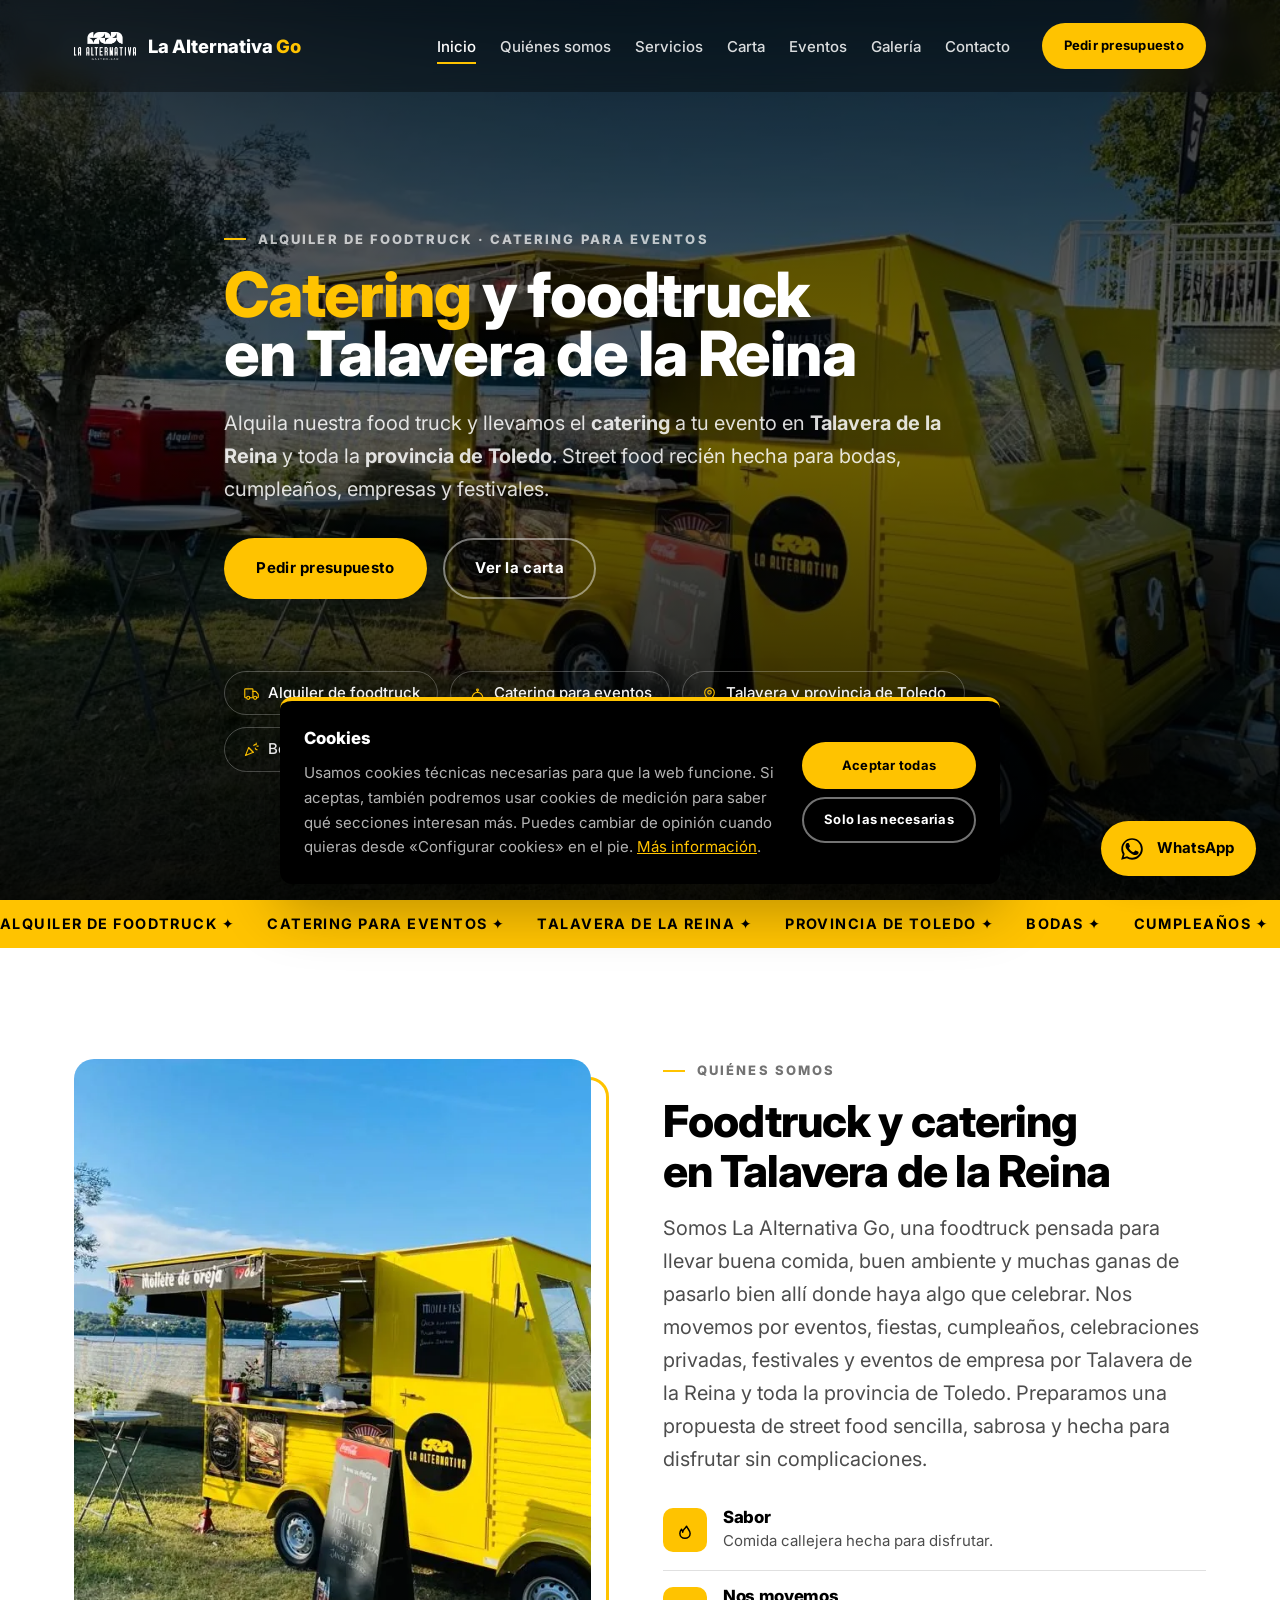
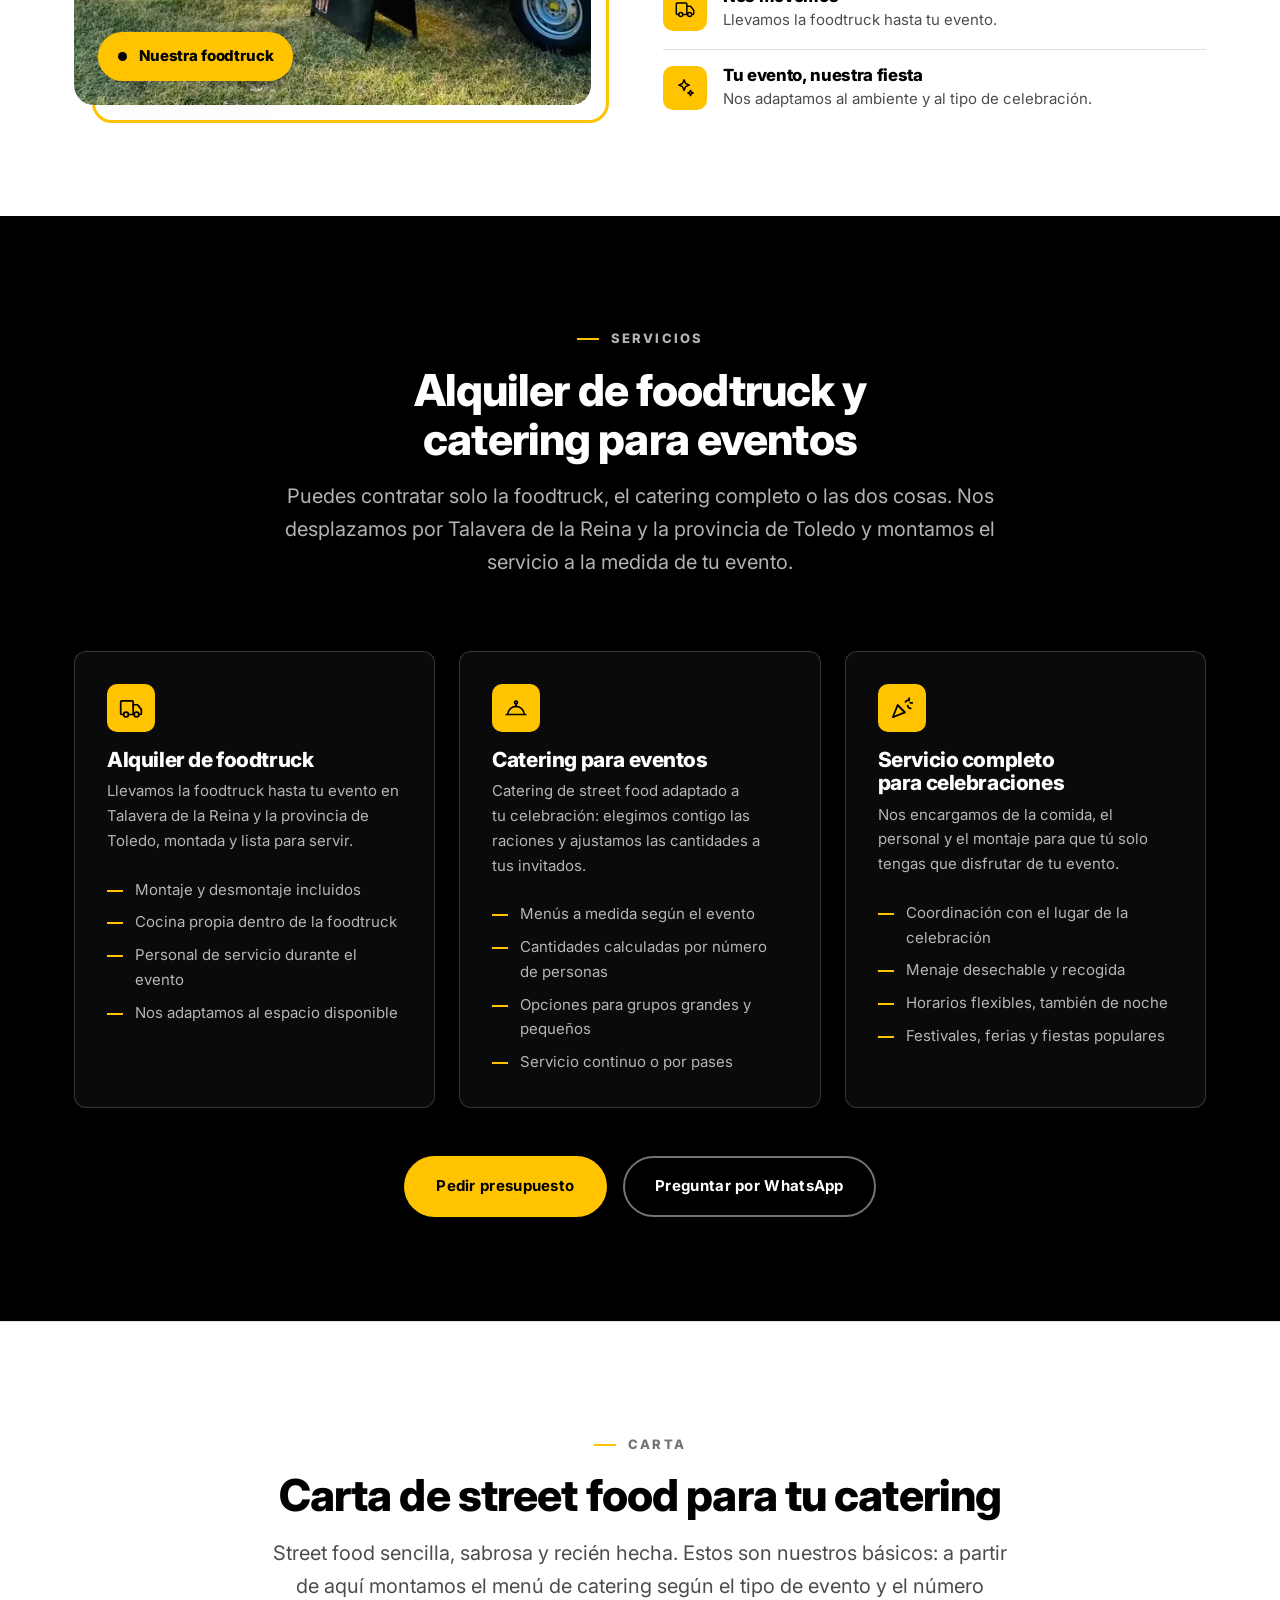
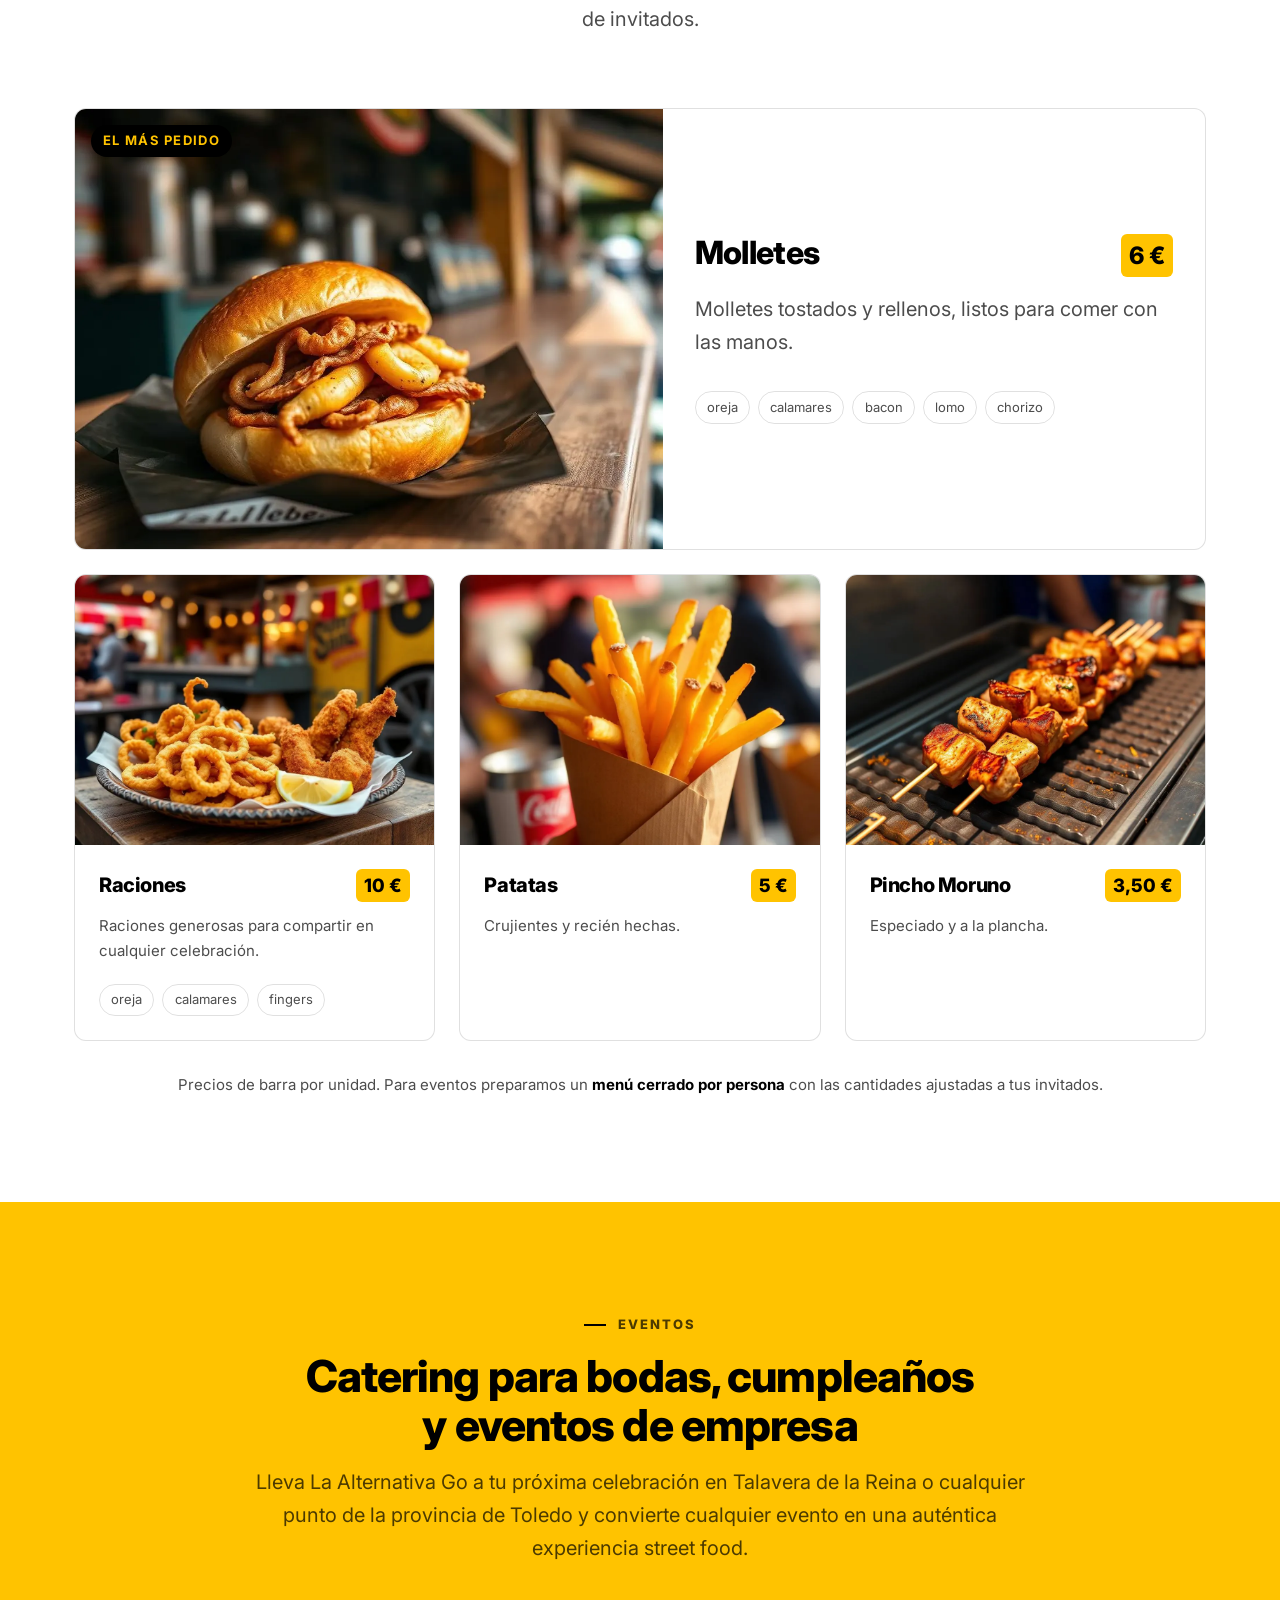
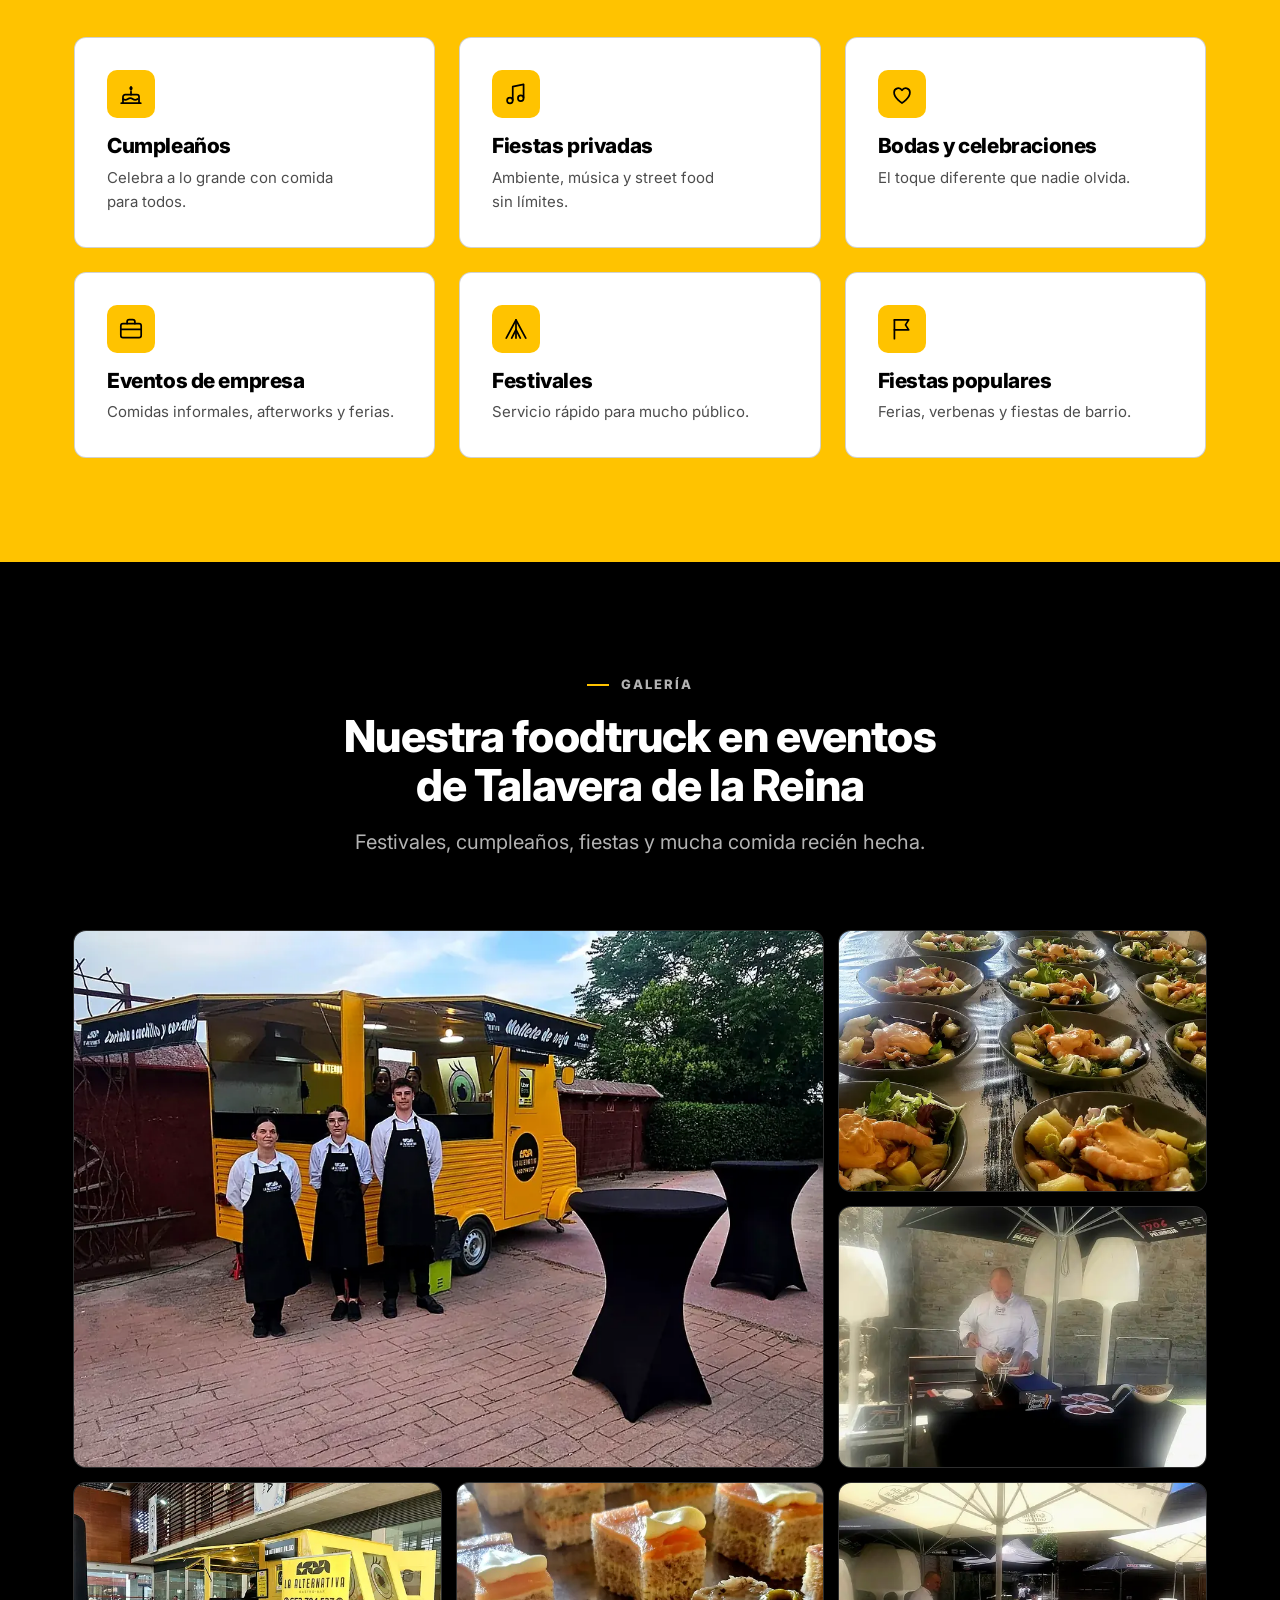
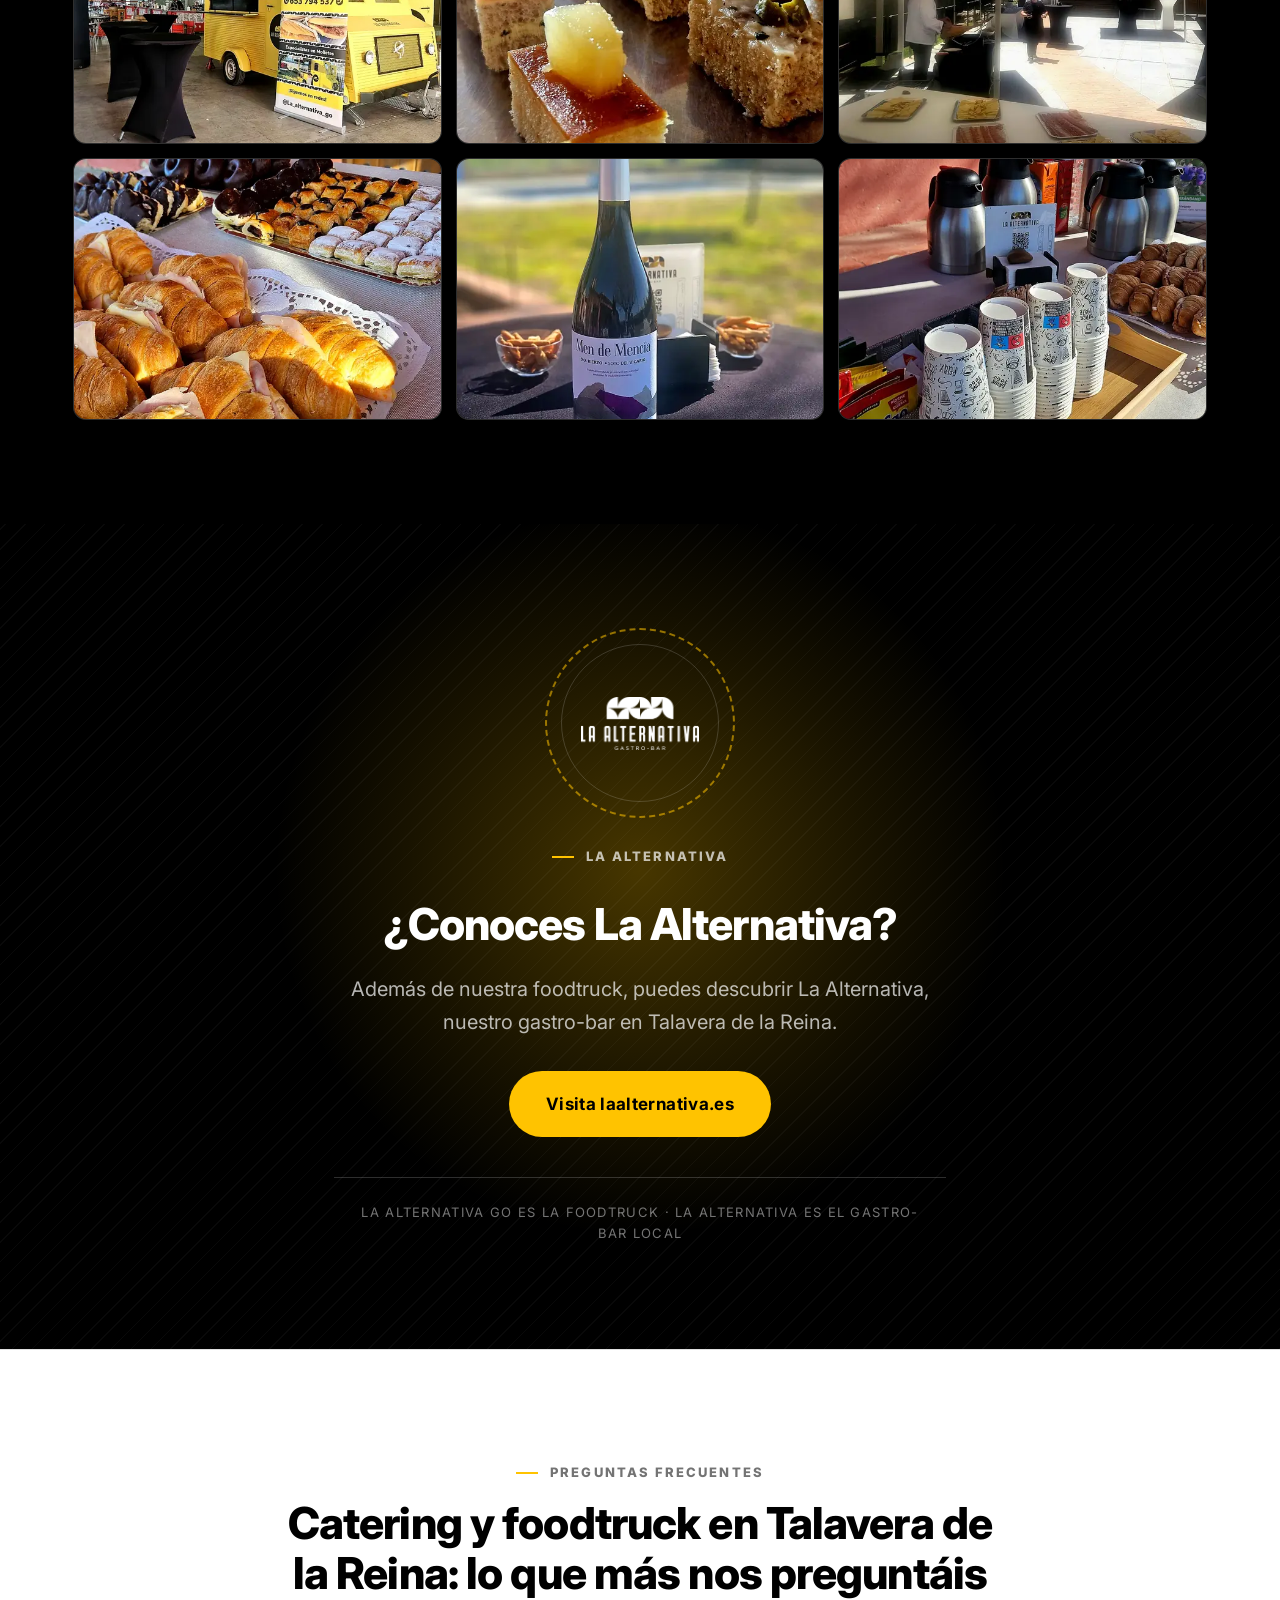
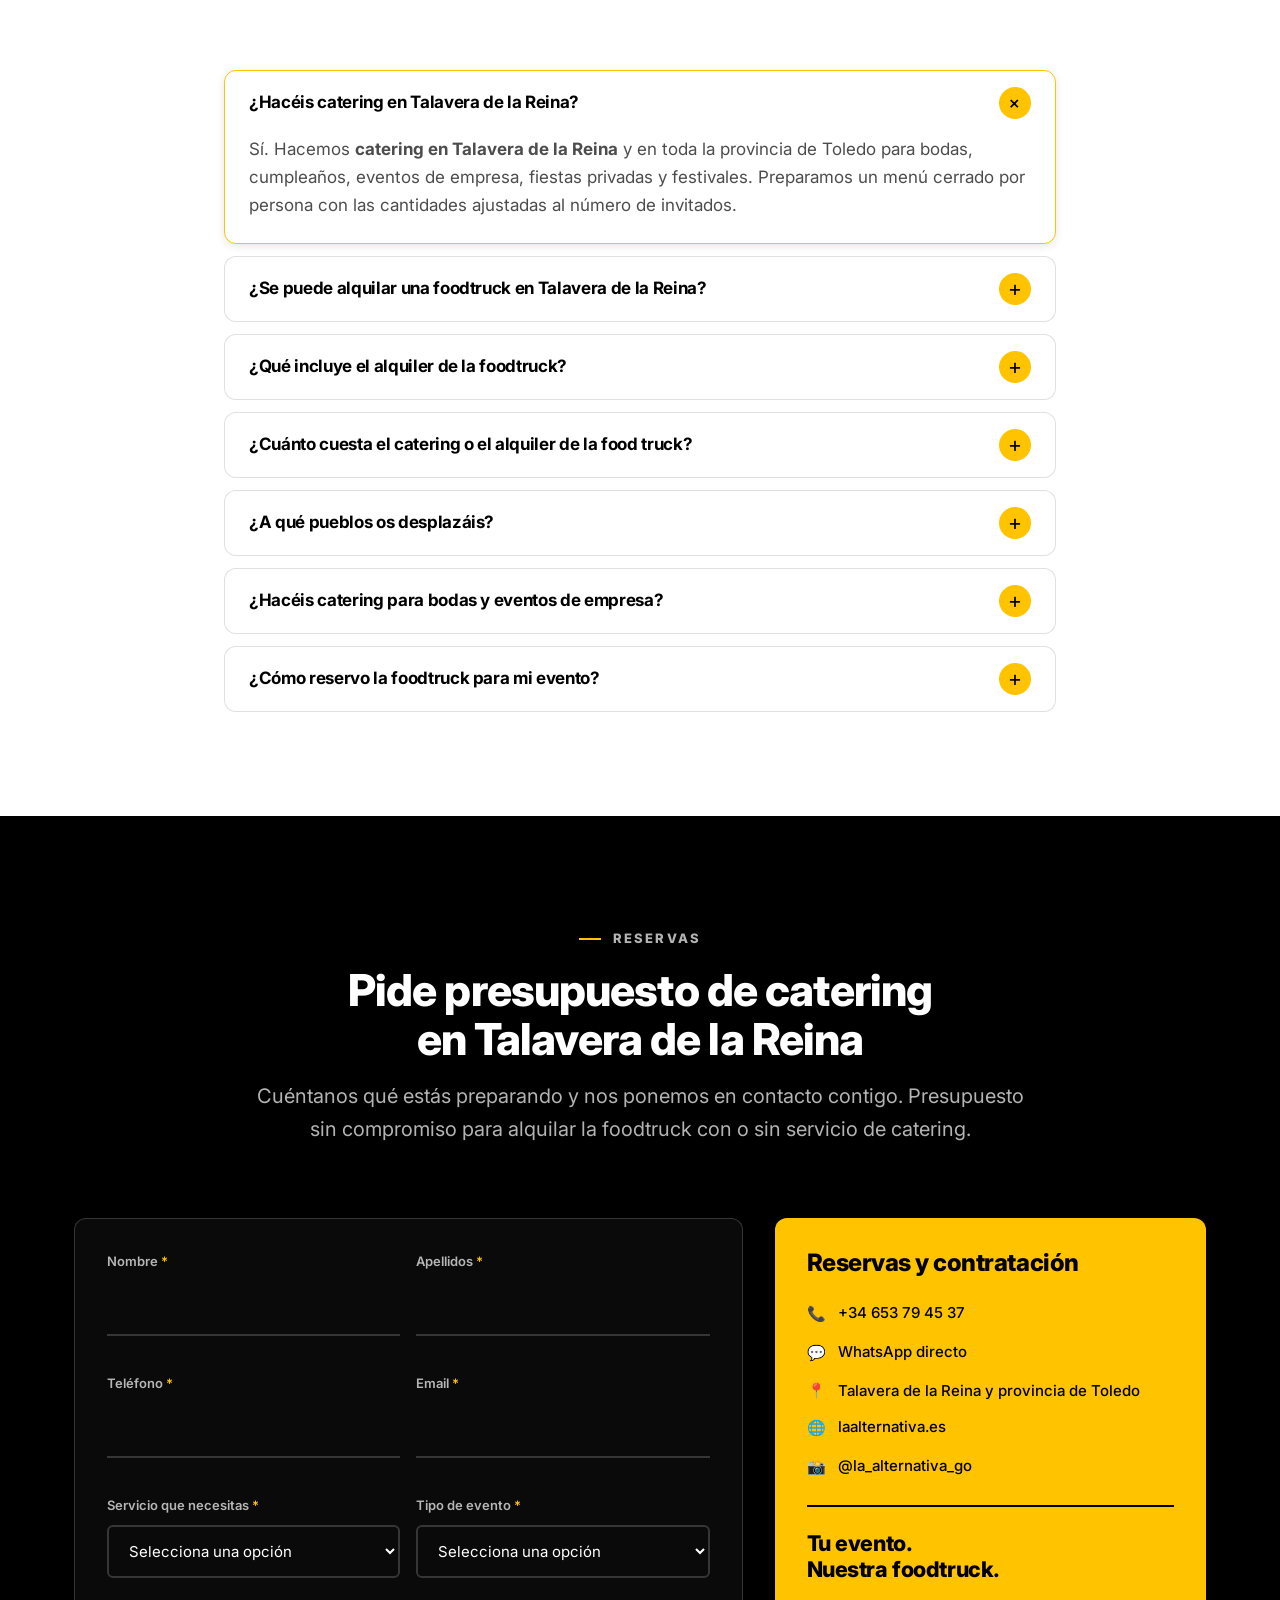
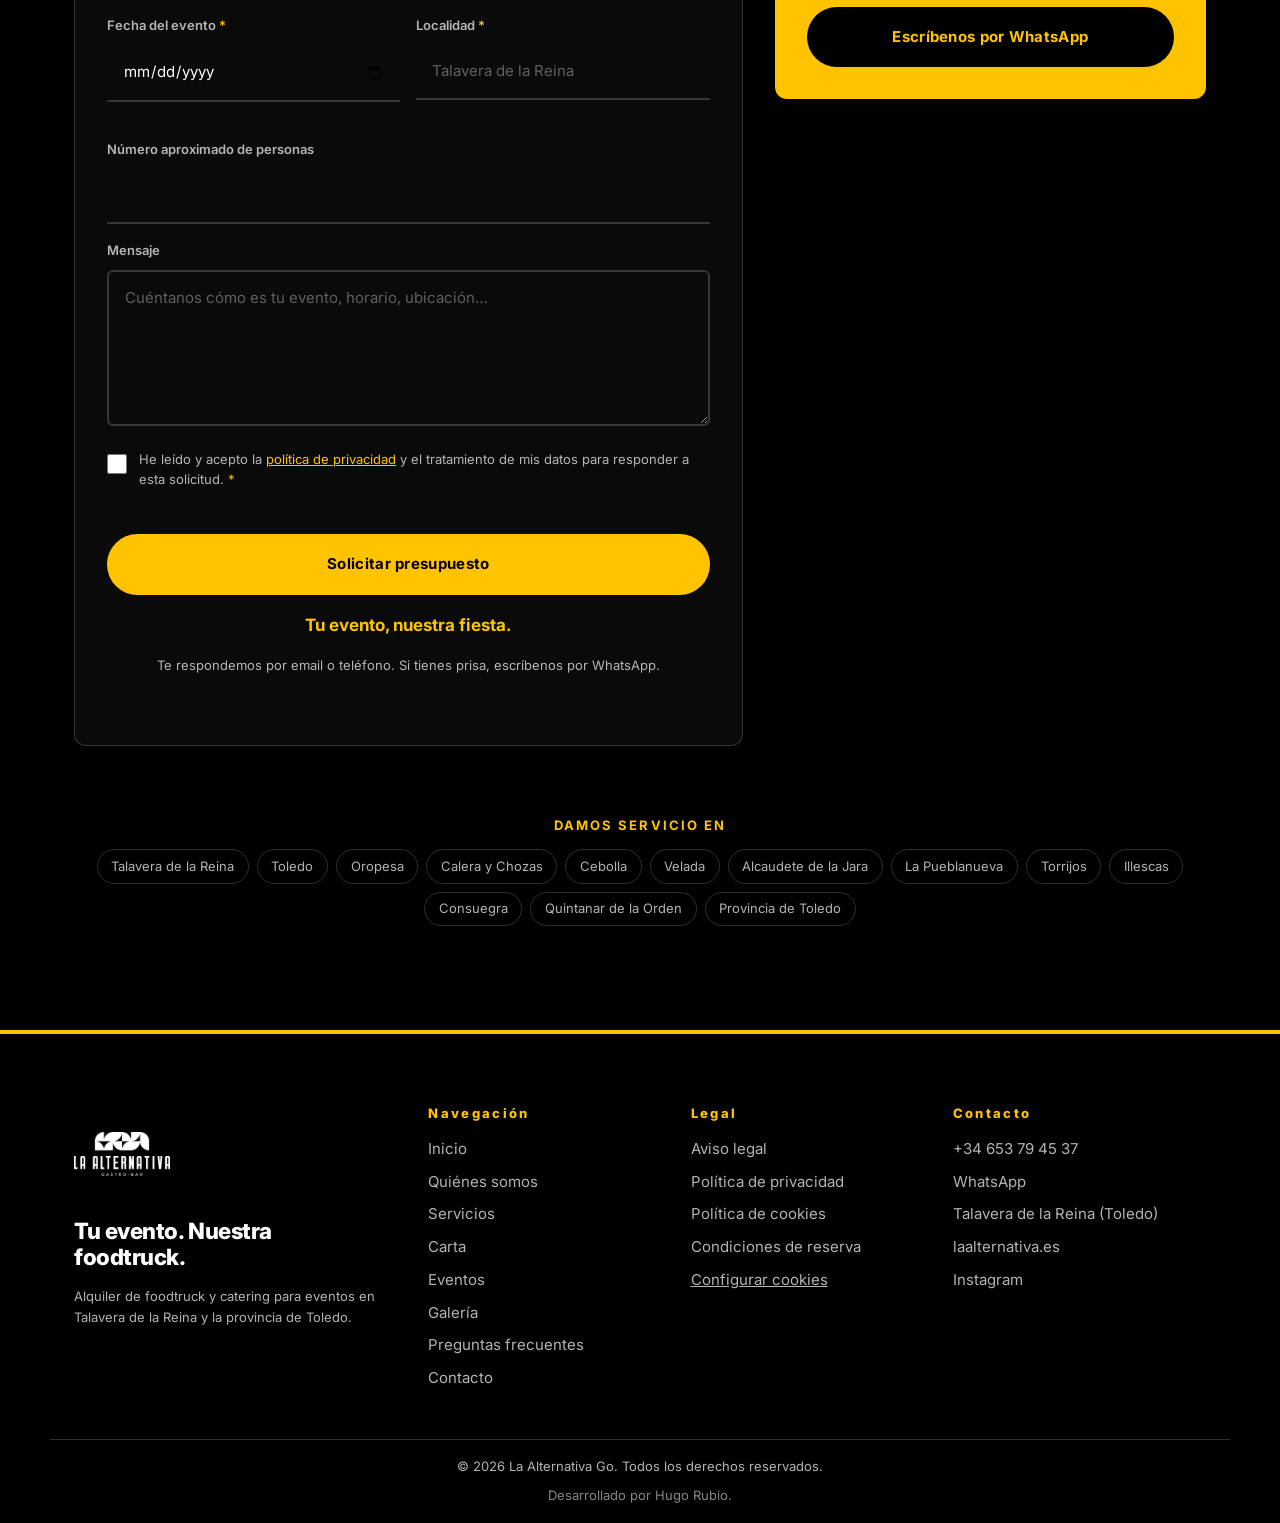
<file: index.html>
<!DOCTYPE html>
<html lang="es">
<head>
  <script>document.documentElement.classList.add("js");</script>
  <meta charset="UTF-8">
  <meta name="viewport" content="width=device-width, initial-scale=1">

  <!-- ==================== SEO PRINCIPAL ====================
       Keywords objetivo:
         1) catering en Talavera de la Reina
         2) foodtruck / food truck en Talavera de la Reina
       ======================================================= -->
  <title>Catering y Foodtruck en Talavera de la Reina | La Alternativa Go</title>
  <meta name="description" content="Catering y food truck en Talavera de la Reina para bodas, cumpleaños, empresas y festivales. Street food recién hecha en la provincia de Toledo.">
  <link rel="canonical" href="https://www.alternativago.com/">
  <meta name="robots" content="index, follow, max-image-preview:large, max-snippet:-1">
  <meta name="author" content="La Alternativa Go">
  <meta name="theme-color" content="#000000">
  <meta name="language" content="es">

  <!-- SEO local -->
  <meta name="geo.region" content="ES-TO">
  <meta name="geo.placename" content="Talavera de la Reina, Toledo">
  <meta name="geo.position" content="39.9635;-4.8303">
  <meta name="ICBM" content="39.9635, -4.8303">

  <!-- Open Graph -->
  <meta property="og:type" content="website">
  <meta property="og:locale" content="es_ES">
  <meta property="og:site_name" content="La Alternativa Go">
  <meta property="og:url" content="https://www.alternativago.com/">
  <meta property="og:title" content="Catering y Foodtruck en Talavera de la Reina | La Alternativa Go">
  <meta property="og:description" content="Catering y alquiler de food truck para tu evento en Talavera de la Reina y la provincia de Toledo. Bodas, cumpleaños, empresas y festivales.">
  <meta property="og:image" content="https://www.alternativago.com/assets/img/og-foodtruck-catering-talavera.jpg">
  <meta property="og:image:type" content="image/jpeg">
  <meta property="og:image:width" content="1200">
  <meta property="og:image:height" content="630">
  <meta property="og:image:alt" content="Equipo de La Alternativa Go junto a su foodtruck de catering en Talavera de la Reina">

  <!-- Twitter -->
  <meta name="twitter:card" content="summary_large_image">
  <meta name="twitter:title" content="Catering y Foodtruck en Talavera de la Reina | La Alternativa Go">
  <meta name="twitter:description" content="Catering y alquiler de food truck para bodas, cumpleaños, empresas y festivales en Talavera de la Reina y Toledo.">
  <meta name="twitter:image" content="https://www.alternativago.com/assets/img/og-foodtruck-catering-talavera.jpg">

  <link rel="icon" type="image/png" sizes="64x64" href="assets/img/favicon.png">
  <link rel="apple-touch-icon" href="assets/img/apple-touch-icon.png">

  <!-- Google Search Console: pega aquí la etiqueta de verificación que te da
       search.google.com/search-console (método "Etiqueta HTML") y descoméntala.
  <meta name="google-site-verification" content="PEGA-AQUI-TU-CODIGO">
  -->
  <link rel="preload" as="image" href="assets/img/foodtruck.webp" imagesrcset="assets/img/foodtruck-640.webp 640w, assets/img/foodtruck.webp 1024w" imagesizes="100vw" fetchpriority="high">
  <link rel="preconnect" href="https://fonts.googleapis.com">
  <link rel="preconnect" href="https://fonts.gstatic.com" crossorigin>
  <link href="https://fonts.googleapis.com/css2?family=Inter:wght@400..900&display=swap" rel="stylesheet">

  <!-- Hojas de estilo (orden importante: base → layout → componentes → secciones) -->
  <link rel="stylesheet" href="assets/css/base.css">
  <link rel="stylesheet" href="assets/css/layout.css">
  <link rel="stylesheet" href="assets/css/components.css">
  <link rel="stylesheet" href="assets/css/sections.css">
  <link rel="stylesheet" href="assets/css/responsive.css">

  <!-- ==================== DATOS ESTRUCTURADOS GLOBALES ====================
       Ficha del negocio para Google. Rellena los campos marcados como
       PENDIENTE cuando tengas los datos definitivos.
       Cuando tengas la ficha de Google Business Profile, añade su enlace
       (https://maps.app.goo.gl/...) a "sameAs" y como "hasMap".
       ====================================================================== -->
  <script type="application/ld+json">
  {
    "@context": "https://schema.org",
    "@graph": [
      {
        "@type": ["LocalBusiness", "FoodEstablishment"],
        "@id": "https://www.alternativago.com/#negocio",
        "name": "La Alternativa Go",
        "alternateName": ["La Alternativa Go — Foodtruck y catering", "La Alternativa Food Truck"],
        "description": "Catering en Talavera de la Reina y alquiler de foodtruck (food truck) con street food para bodas, cumpleaños, eventos de empresa y festivales en toda la provincia de Toledo.",
        "slogan": "Tu evento. Nuestra foodtruck.",
        "url": "https://www.alternativago.com/",
        "telephone": "+34653794537",
        "email": "gastrobar.laalternativa@gmail.com",
        "priceRange": "€€",
        "servesCuisine": ["Street food", "Española"],
        "image": [
          "https://www.alternativago.com/assets/img/og-foodtruck-catering-talavera.jpg",
          "https://www.alternativago.com/assets/img/galeria/16-equipo-foodtruck-evento.webp",
          "https://www.alternativago.com/assets/img/galeria/04-ensaladas-langostinos.webp",
          "https://www.alternativago.com/assets/img/galeria/03-foodtruck-roll-up.webp"
        ],
        "logo": "https://www.alternativago.com/assets/img/logo.png",
        "address": {
          "@type": "PostalAddress",
          "addressLocality": "Talavera de la Reina",
          "postalCode": "45600",
          "addressRegion": "Toledo",
          "addressCountry": "ES"
        },
        "geo": {
          "@type": "GeoCoordinates",
          "latitude": 39.9635,
          "longitude": -4.8303
        },
        "areaServed": [
          { "@type": "City", "name": "Talavera de la Reina" },
          { "@type": "City", "name": "Toledo" },
          { "@type": "City", "name": "Oropesa" },
          { "@type": "City", "name": "Calera y Chozas" },
          { "@type": "City", "name": "Cebolla" },
          { "@type": "City", "name": "Velada" },
          { "@type": "City", "name": "Alcaudete de la Jara" },
          { "@type": "City", "name": "La Pueblanueva" },
          { "@type": "City", "name": "Torrijos" },
          { "@type": "City", "name": "Illescas" },
          { "@type": "City", "name": "Consuegra" },
          { "@type": "City", "name": "Quintanar de la Orden" },
          { "@type": "AdministrativeArea", "name": "Provincia de Toledo" }
        ],
        "knowsAbout": [
          "Catering en Talavera de la Reina",
          "Alquiler de foodtruck",
          "Food truck para eventos",
          "Catering para bodas",
          "Catering para eventos de empresa",
          "Street food"
        ],
        "hasOfferCatalog": { "@id": "https://www.alternativago.com/#servicios" },
        "hasMenu": { "@id": "https://www.alternativago.com/#carta" },
        "sameAs": [
          "https://laalternativa.es",
          "https://www.instagram.com/la_alternativa_go/"
        ],
        "potentialAction": {
          "@type": "ReserveAction",
          "target": "https://www.alternativago.com/#contacto",
          "name": "Reservar la foodtruck"
        }
      },
      {
        "@type": "WebSite",
        "@id": "https://www.alternativago.com/#web",
        "url": "https://www.alternativago.com/",
        "name": "La Alternativa Go",
        "inLanguage": "es-ES",
        "publisher": { "@id": "https://www.alternativago.com/#negocio" }
      }
    ]
  }
  </script>
</head>
<body>

  <a class="skip-link" href="#contenido">Saltar al contenido</a>

  <!-- ============ HEADER ============ -->
  <header class="site-header" id="header">
    <div class="container site-header__inner">
      <a class="brand" href="#inicio" aria-label="La Alternativa Go — inicio">
        <img class="brand__logo"
             src="assets/img/logo.png"
             alt="Logotipo de La Alternativa Go" width="52" height="52">
        <span class="brand__text">La Alternativa <em>Go</em></span>
      </a>

      <nav class="nav" id="nav" aria-label="Navegación principal">
        <ul class="nav__list">
          <li><a class="nav__link" href="#inicio">Inicio</a></li>
          <li><a class="nav__link" href="#quienes-somos">Quiénes somos</a></li>
          <li><a class="nav__link" href="#servicios">Servicios</a></li>
          <li><a class="nav__link" href="#carta">Carta</a></li>
          <li><a class="nav__link" href="#eventos">Eventos</a></li>
          <li><a class="nav__link" href="#galeria">Galería</a></li>
          <li><a class="nav__link" href="#contacto">Contacto</a></li>
        </ul>
        <a class="btn btn--primary btn--sm nav__cta" href="#contacto">Pedir presupuesto</a>
      </nav>

      <button class="nav-toggle" id="navToggle" aria-label="Abrir menú" aria-expanded="false" aria-controls="nav">
        <span></span><span></span><span></span>
      </button>
    </div>
    <div class="site-header__progress" id="headerProgress" aria-hidden="true"></div>
  </header>

  <main id="contenido">

    <!-- ============================================================
         BLOQUE 1 · INICIO
         SEO: keyword principal en el H1 + ciudad y provincia
         ============================================================ -->
    <section class="hero" id="inicio" aria-labelledby="titulo-inicio">
      <div class="hero__media">
        <img src="assets/img/foodtruck.webp"
             srcset="assets/img/foodtruck-640.webp 640w, assets/img/foodtruck.webp 1024w" sizes="100vw"
             alt="Food truck amarilla de La Alternativa Go preparada para un catering en Talavera de la Reina"
             fetchpriority="high" width="1024" height="768">
      </div>

      <div class="container hero__inner">
        <p class="eyebrow" data-reveal>Alquiler de foodtruck · Catering para eventos</p>

        <h1 class="hero__title" id="titulo-inicio" data-reveal>
          <span class="hl">Catering</span> y foodtruck <span class="hero__title-line">en Talavera de la Reina</span>
        </h1>

        <p class="hero__text" data-reveal>
          Alquila nuestra food truck y llevamos el <strong>catering</strong> a tu evento en
          <strong>Talavera de la Reina</strong> y toda la <strong>provincia de Toledo</strong>.
          Street food recién hecha para bodas, cumpleaños, empresas y festivales.
        </p>

        <div class="hero__actions" data-reveal>
          <a class="btn btn--primary" href="#contacto">Pedir presupuesto</a>
          <a class="btn btn--ghost" href="#carta">Ver la carta</a>
        </div>

        <!-- Se genera desde assets/js/menu.js -->
        <ul class="hero__features" id="heroHighlights" data-reveal><!-- prerender --><li><svg viewBox="0 0 24 24" fill="none" stroke="currentColor" stroke-width="1.6" stroke-linecap="round" stroke-linejoin="round" aria-hidden="true" focusable="false"><path d="M14 17V6.5a1 1 0 0 0-1-1H3.5a1 1 0 0 0-1 1V17a1 1 0 0 0 1 1H5"/><path d="M14 9h3.6a1 1 0 0 1 .77.36L21.3 13a1 1 0 0 1 .23.64V17a1 1 0 0 1-1 1h-1.2"/><path d="M10 18h4"/><circle cx="7.4" cy="18" r="2.2"/><circle cx="17.1" cy="18" r="2.2"/></svg><span>Alquiler de foodtruck</span></li><li><svg viewBox="0 0 24 24" fill="none" stroke="currentColor" stroke-width="1.6" stroke-linecap="round" stroke-linejoin="round" aria-hidden="true" focusable="false"><path d="M3 18h18"/><path d="M4.5 18a7.5 7.5 0 0 1 15 0"/><path d="M12 10.5V8.6"/><circle cx="12" cy="7" r="1.3"/></svg><span>Catering para eventos</span></li><li><svg viewBox="0 0 24 24" fill="none" stroke="currentColor" stroke-width="1.6" stroke-linecap="round" stroke-linejoin="round" aria-hidden="true" focusable="false"><path d="M12 21.2s6.8-5.6 6.8-10.6a6.8 6.8 0 1 0-13.6 0c0 5 6.8 10.6 6.8 10.6Z"/><circle cx="12" cy="10.4" r="2.5"/></svg><span>Talavera y provincia de Toledo</span></li><li><svg viewBox="0 0 24 24" fill="none" stroke="currentColor" stroke-width="1.6" stroke-linecap="round" stroke-linejoin="round" aria-hidden="true" focusable="false"><path d="M3.5 20.5 8 9.4l6.6 6.6-11.1 4.5Z"/><path d="m8 9.4 6.6 6.6"/><path d="M15.2 6.4c.6-1.2 1.7-1.6 3-1.2"/><path d="M18.6 2.9v1.9"/><path d="M21.5 7.2h-1.9"/><path d="M20 12.4a2.6 2.6 0 0 1-2.6-2.6"/></svg><span>Bodas, empresas y festivales</span></li><!-- /prerender --></ul>
      </div>

      <a class="hero__scroll" href="#quienes-somos" aria-label="Ir a la siguiente sección">Desliza</a>

      <script type="application/ld+json">
      {
        "@context": "https://schema.org",
        "@type": "WebPage",
        "@id": "https://www.alternativago.com/#inicio",
        "name": "Catering y foodtruck en Talavera de la Reina",
        "description": "Foodtruck de street food y catering para eventos en Talavera de la Reina y la provincia de Toledo.",
        "about": { "@id": "https://www.alternativago.com/#negocio" }
      }
      </script>
    </section>

    <!-- ============ MARQUESINA ============ -->
    <div class="marquee" aria-hidden="true">
      <div class="marquee__track" id="marquee"></div>
    </div>

    <!-- ============================================================
         BLOQUE 2 · QUIÉNES SOMOS
         SEO: marca + servicio + localidad en el H2
         ============================================================ -->
    <section class="section" id="quienes-somos" aria-labelledby="titulo-quienes-somos">
      <div class="container about__inner" data-reveal>

        <!-- Foto de la foodtruck con su cartel -->
        <figure class="about__media">
          <div class="about__frame">
            <img src="assets/img/foodtruck.webp"
                 alt="La foodtruck de La Alternativa Go montada en un evento en Talavera de la Reina"
                 loading="lazy" width="1024" height="768">
          </div>
          <figcaption class="about__badge">Nuestra foodtruck</figcaption>
        </figure>

        <div class="about__content">
          <header class="section__head">
            <p class="eyebrow">Quiénes somos</p>
            <h2 class="section__title" id="titulo-quienes-somos">
              Foodtruck y catering en Talavera de la Reina
            </h2>
            <p class="section__lead">
              Somos La Alternativa Go, una foodtruck pensada para llevar buena comida, buen ambiente y
              muchas ganas de pasarlo bien allí donde haya algo que celebrar. Nos movemos por eventos,
              fiestas, cumpleaños, celebraciones privadas, festivales y eventos de empresa por Talavera
              de la Reina y toda la provincia de Toledo. Preparamos una propuesta de street food
              sencilla, sabrosa y hecha para disfrutar sin complicaciones.
            </p>
          </header>

          <!-- Se genera desde assets/js/menu.js -->
          <div class="pillars" id="pillars"><!-- prerender --><article class="pillar"><span class="pillar__icon" aria-hidden="true"><svg viewBox="0 0 24 24" fill="none" stroke="currentColor" stroke-width="1.6" stroke-linecap="round" stroke-linejoin="round" aria-hidden="true" focusable="false"><path d="M12 21c3.1 0 5.6-2.3 5.6-5.2 0-3.4-2.8-5.1-3.8-8-.7 1.5-1.9 2.2-2.8 3.3-1 1.1-1.5 2.2-1.5 3.4 0-1.3-.6-2.5-1.3-3.3-1.3 1.6-1.8 2.9-1.8 4.6C6.4 18.7 8.9 21 12 21Z"/></svg></span><div><h3 class="pillar__title">Sabor</h3><p class="pillar__text">Comida callejera hecha para disfrutar.</p></div></article><article class="pillar"><span class="pillar__icon" aria-hidden="true"><svg viewBox="0 0 24 24" fill="none" stroke="currentColor" stroke-width="1.6" stroke-linecap="round" stroke-linejoin="round" aria-hidden="true" focusable="false"><path d="M14 17V6.5a1 1 0 0 0-1-1H3.5a1 1 0 0 0-1 1V17a1 1 0 0 0 1 1H5"/><path d="M14 9h3.6a1 1 0 0 1 .77.36L21.3 13a1 1 0 0 1 .23.64V17a1 1 0 0 1-1 1h-1.2"/><path d="M10 18h4"/><circle cx="7.4" cy="18" r="2.2"/><circle cx="17.1" cy="18" r="2.2"/></svg></span><div><h3 class="pillar__title">Nos movemos</h3><p class="pillar__text">Llevamos la foodtruck hasta tu evento.</p></div></article><article class="pillar"><span class="pillar__icon" aria-hidden="true"><svg viewBox="0 0 24 24" fill="none" stroke="currentColor" stroke-width="1.6" stroke-linecap="round" stroke-linejoin="round" aria-hidden="true" focusable="false"><path d="m11 3 1.7 4.1L16.8 8.8l-4.1 1.7L11 14.6l-1.7-4.1L5.2 8.8l4.1-1.7L11 3Z"/><path d="m18 14.4.9 2.1 2.1.9-2.1.9-.9 2.1-.9-2.1-2.1-.9 2.1-.9.9-2.1Z"/></svg></span><div><h3 class="pillar__title">Tu evento, nuestra fiesta</h3><p class="pillar__text">Nos adaptamos al ambiente y al tipo de celebración.</p></div></article><!-- /prerender --></div>
        </div>
      </div>

      <script type="application/ld+json">
      {
        "@context": "https://schema.org",
        "@type": "AboutPage",
        "@id": "https://www.alternativago.com/#quienes-somos",
        "name": "Quiénes somos — Foodtruck y catering en Talavera de la Reina",
        "mainEntity": { "@id": "https://www.alternativago.com/#negocio" }
      }
      </script>
    </section>

    <!-- ============================================================
         BLOQUE 3 · SERVICIOS (alquiler de foodtruck + catering)
         SEO: bloque clave para "alquiler foodtruck con catering"
         ============================================================ -->
    <section class="section section--dark" id="servicios" aria-labelledby="titulo-servicios">
      <div class="container">
        <header class="section__head" data-reveal>
          <p class="eyebrow">Servicios</p>
          <h2 class="section__title" id="titulo-servicios">
            Alquiler de foodtruck y catering para eventos
          </h2>
          <p class="section__lead">
            Puedes contratar solo la foodtruck, el catering completo o las dos cosas. Nos desplazamos por
            Talavera de la Reina y la provincia de Toledo y montamos el servicio a la medida de tu evento.
          </p>
        </header>

        <!-- Se genera desde assets/js/services.js con los datos de data.js -->
        <div class="grid grid--3 services-grid" id="servicesGrid"><!-- prerender --><article class="card" data-reveal><span class="card__icon" aria-hidden="true"><svg viewBox="0 0 24 24" fill="none" stroke="currentColor" stroke-width="1.6" stroke-linecap="round" stroke-linejoin="round" aria-hidden="true" focusable="false"><path d="M14 17V6.5a1 1 0 0 0-1-1H3.5a1 1 0 0 0-1 1V17a1 1 0 0 0 1 1H5"/><path d="M14 9h3.6a1 1 0 0 1 .77.36L21.3 13a1 1 0 0 1 .23.64V17a1 1 0 0 1-1 1h-1.2"/><path d="M10 18h4"/><circle cx="7.4" cy="18" r="2.2"/><circle cx="17.1" cy="18" r="2.2"/></svg></span><h3 class="card__title">Alquiler de foodtruck</h3><p class="card__text">Llevamos la foodtruck hasta tu evento en Talavera de la Reina y la provincia de Toledo, montada y lista para servir.</p><ul class="card__list"><li>Montaje y desmontaje incluidos</li><li>Cocina propia dentro de la foodtruck</li><li>Personal de servicio durante el evento</li><li>Nos adaptamos al espacio disponible</li></ul></article><article class="card" data-reveal><span class="card__icon" aria-hidden="true"><svg viewBox="0 0 24 24" fill="none" stroke="currentColor" stroke-width="1.6" stroke-linecap="round" stroke-linejoin="round" aria-hidden="true" focusable="false"><path d="M3 18h18"/><path d="M4.5 18a7.5 7.5 0 0 1 15 0"/><path d="M12 10.5V8.6"/><circle cx="12" cy="7" r="1.3"/></svg></span><h3 class="card__title">Catering para eventos</h3><p class="card__text">Catering de street food adaptado a tu celebración: elegimos contigo las raciones y ajustamos las cantidades a tus invitados.</p><ul class="card__list"><li>Menús a medida según el evento</li><li>Cantidades calculadas por número de personas</li><li>Opciones para grupos grandes y pequeños</li><li>Servicio continuo o por pases</li></ul></article><article class="card" data-reveal><span class="card__icon" aria-hidden="true"><svg viewBox="0 0 24 24" fill="none" stroke="currentColor" stroke-width="1.6" stroke-linecap="round" stroke-linejoin="round" aria-hidden="true" focusable="false"><path d="M3.5 20.5 8 9.4l6.6 6.6-11.1 4.5Z"/><path d="m8 9.4 6.6 6.6"/><path d="M15.2 6.4c.6-1.2 1.7-1.6 3-1.2"/><path d="M18.6 2.9v1.9"/><path d="M21.5 7.2h-1.9"/><path d="M20 12.4a2.6 2.6 0 0 1-2.6-2.6"/></svg></span><h3 class="card__title">Servicio completo para celebraciones</h3><p class="card__text">Nos encargamos de la comida, el personal y el montaje para que tú solo tengas que disfrutar de tu evento.</p><ul class="card__list"><li>Coordinación con el lugar de la celebración</li><li>Menaje desechable y recogida</li><li>Horarios flexibles, también de noche</li><li>Festivales, ferias y fiestas populares</li></ul></article><!-- /prerender --></div>

        <div class="section__foot" data-reveal>
          <a class="btn btn--primary" href="#contacto">Pedir presupuesto</a>
          <a class="btn btn--ghost" id="waServicios" href="https://wa.me/34653794537?text=Hola%2C%20quer%C3%ADa%20informaci%C3%B3n%20sobre%20el%20alquiler%20de%20la%20foodtruck%20con%20catering%20para%20un%20evento." target="_blank" rel="noopener noreferrer">Preguntar por WhatsApp</a>
        </div>
      </div>

      <script type="application/ld+json">
      {
        "@context": "https://schema.org",
        "@type": "OfferCatalog",
        "@id": "https://www.alternativago.com/#servicios",
        "name": "Servicios de foodtruck y catering en Talavera de la Reina",
        "provider": { "@id": "https://www.alternativago.com/#negocio" },
        "itemListElement": [
          {
            "@type": "Offer",
            "itemOffered": {
              "@type": "Service",
              "name": "Alquiler de foodtruck para eventos",
              "serviceType": "Alquiler de foodtruck",
              "description": "Alquiler de foodtruck con cocina propia y personal de servicio para eventos en Talavera de la Reina y la provincia de Toledo.",
              "areaServed": { "@type": "AdministrativeArea", "name": "Provincia de Toledo" },
              "provider": { "@id": "https://www.alternativago.com/#negocio" }
            }
          },
          {
            "@type": "Offer",
            "itemOffered": {
              "@type": "Service",
              "name": "Catering para eventos",
              "serviceType": "Catering",
              "description": "Catering de street food a medida para bodas, cumpleaños, eventos de empresa y festivales en Talavera de la Reina y Toledo.",
              "areaServed": { "@type": "AdministrativeArea", "name": "Provincia de Toledo" },
              "provider": { "@id": "https://www.alternativago.com/#negocio" }
            }
          },
          {
            "@type": "Offer",
            "itemOffered": {
              "@type": "Service",
              "name": "Servicio completo para celebraciones",
              "serviceType": "Catering integral para eventos",
              "description": "Comida, personal y montaje para celebraciones, ferias y fiestas populares en la provincia de Toledo.",
              "areaServed": { "@type": "AdministrativeArea", "name": "Provincia de Toledo" },
              "provider": { "@id": "https://www.alternativago.com/#negocio" }
            }
          }
        ]
      }
      </script>
    </section>

    <!-- ============================================================
         BLOQUE 4 · CARTA
         SEO: Menu + MenuItem con precios
         ============================================================ -->
    <section class="section" id="carta" aria-labelledby="titulo-carta">
      <div class="container">
        <header class="section__head" data-reveal>
          <p class="eyebrow">Carta</p>
          <h2 class="section__title" id="titulo-carta">
            Carta de street food para tu catering
          </h2>
          <p class="section__lead">
            Street food sencilla, sabrosa y recién hecha. Estos son nuestros básicos: a partir de aquí
            montamos el menú de catering según el tipo de evento y el número de invitados.
          </p>
        </header>

        <!-- Se genera desde assets/js/menu.js con los datos de data.js -->
        <div class="grid grid--4 menu-grid" id="menuGrid"><!-- prerender --><article class="dish dish--featured" data-reveal><div class="dish__media"><span class="dish__flag">El más pedido</span><img src="assets/img/molletes.webp" alt="Molletes recién tostados de la foodtruck" loading="lazy" width="900" height="600"></div><div class="dish__body"><div class="dish__head"><h3 class="dish__name">Molletes</h3><span class="dish__price">6 €</span></div><p class="dish__desc">Molletes tostados y rellenos, listos para comer con las manos.</p><ul class="dish__tags"><li>oreja</li><li>calamares</li><li>bacon</li><li>lomo</li><li>chorizo</li></ul></div></article><article class="dish" data-reveal><div class="dish__media"><img src="assets/img/raciones.webp" alt="Ración de street food para compartir" loading="lazy" width="900" height="600"></div><div class="dish__body"><div class="dish__head"><h3 class="dish__name">Raciones</h3><span class="dish__price">10 €</span></div><p class="dish__desc">Raciones generosas para compartir en cualquier celebración.</p><ul class="dish__tags"><li>oreja</li><li>calamares</li><li>fingers</li></ul></div></article><article class="dish" data-reveal><div class="dish__media"><img src="assets/img/patatas.webp" alt="Patatas fritas crujientes recién hechas" loading="lazy" width="900" height="600"></div><div class="dish__body"><div class="dish__head"><h3 class="dish__name">Patatas</h3><span class="dish__price">5 €</span></div><p class="dish__desc">Crujientes y recién hechas.</p></div></article><article class="dish" data-reveal><div class="dish__media"><img src="assets/img/pincho.webp" alt="Pincho moruno especiado a la plancha" loading="lazy" width="900" height="600"></div><div class="dish__body"><div class="dish__head"><h3 class="dish__name">Pincho Moruno</h3><span class="dish__price">3,50 €</span></div><p class="dish__desc">Especiado y a la plancha.</p></div></article><!-- /prerender --></div>

        <p class="menu-note" data-reveal>
          Precios de barra por unidad. Para eventos preparamos un
          <strong>menú cerrado por persona</strong> con las cantidades ajustadas a tus invitados.
        </p>
      </div>

      <script type="application/ld+json">
      {
        "@context": "https://schema.org",
        "@type": "Menu",
        "@id": "https://www.alternativago.com/#carta",
        "name": "Carta de street food de La Alternativa Go",
        "inLanguage": "es-ES",
        "provider": { "@id": "https://www.alternativago.com/#negocio" },
        "hasMenuSection": {
          "@type": "MenuSection",
          "name": "Street food",
          "hasMenuItem": [
            { "@type": "MenuItem", "name": "Molletes", "description": "Molletes tostados y rellenos: oreja, calamares, bacon, lomo o chorizo.", "offers": { "@type": "Offer", "price": "6.00", "priceCurrency": "EUR" } },
            { "@type": "MenuItem", "name": "Raciones", "description": "Raciones para compartir: oreja, calamares o fingers.", "offers": { "@type": "Offer", "price": "10.00", "priceCurrency": "EUR" } },
            { "@type": "MenuItem", "name": "Patatas", "description": "Patatas crujientes y recién hechas.", "offers": { "@type": "Offer", "price": "5.00", "priceCurrency": "EUR" } },
            { "@type": "MenuItem", "name": "Pincho Moruno", "description": "Pincho moruno especiado y a la plancha.", "offers": { "@type": "Offer", "price": "3.50", "priceCurrency": "EUR" } }
          ]
        }
      }
      </script>
    </section>

    <!-- ============================================================
         BLOQUE 5 · EVENTOS
         SEO: tipos de evento = búsquedas long tail
         ============================================================ -->
    <section class="section section--yellow" id="eventos" aria-labelledby="titulo-eventos">
      <div class="container">
        <header class="section__head" data-reveal>
          <p class="eyebrow">Eventos</p>
          <h2 class="section__title" id="titulo-eventos">
            Catering para bodas, cumpleaños y eventos de empresa
          </h2>
          <p class="section__lead">
            Lleva La Alternativa Go a tu próxima celebración en Talavera de la Reina o cualquier punto de la
            provincia de Toledo y convierte cualquier evento en una auténtica experiencia street food.
          </p>
        </header>

        <!-- Se genera desde assets/js/menu.js con los datos de data.js -->
        <div class="grid grid--3 events-grid" id="eventsGrid"><!-- prerender --><article class="card" data-reveal><span class="card__icon" aria-hidden="true"><svg viewBox="0 0 24 24" fill="none" stroke="currentColor" stroke-width="1.6" stroke-linecap="round" stroke-linejoin="round" aria-hidden="true" focusable="false"><path d="M3 20.5h18"/><path d="M4.6 20.5v-5.9a2 2 0 0 1 2-2h10.8a2 2 0 0 1 2 2v5.9"/><path d="M4.6 16.6c1.5 1.1 3 1.1 4.5 0s3-1.1 4.5 0 3 1.1 4.5 0"/><path d="M12 12.6V9.9"/><path d="M12 8.1c.9-.9.9-1.7 0-2.6-.9.9-.9 1.7 0 2.6Z"/></svg></span><h3 class="card__title">Cumpleaños</h3><p class="card__text">Celebra a lo grande con comida para todos.</p></article><article class="card" data-reveal><span class="card__icon" aria-hidden="true"><svg viewBox="0 0 24 24" fill="none" stroke="currentColor" stroke-width="1.6" stroke-linecap="round" stroke-linejoin="round" aria-hidden="true" focusable="false"><path d="M9 17.5V5.2l10-2v12.1"/><circle cx="6.4" cy="18" r="2.6"/><circle cx="16.4" cy="15.9" r="2.6"/></svg></span><h3 class="card__title">Fiestas privadas</h3><p class="card__text">Ambiente, música y street food sin límites.</p></article><article class="card" data-reveal><span class="card__icon" aria-hidden="true"><svg viewBox="0 0 24 24" fill="none" stroke="currentColor" stroke-width="1.6" stroke-linecap="round" stroke-linejoin="round" aria-hidden="true" focusable="false"><path d="M12 20.4s-7.3-4.6-7.3-9.8a3.9 3.9 0 0 1 7.3-2 3.9 3.9 0 0 1 7.3 2c0 5.2-7.3 9.8-7.3 9.8Z"/></svg></span><h3 class="card__title">Bodas y celebraciones</h3><p class="card__text">El toque diferente que nadie olvida.</p></article><article class="card" data-reveal><span class="card__icon" aria-hidden="true"><svg viewBox="0 0 24 24" fill="none" stroke="currentColor" stroke-width="1.6" stroke-linecap="round" stroke-linejoin="round" aria-hidden="true" focusable="false"><rect x="2.6" y="7" width="18.8" height="13" rx="2"/><path d="M8.4 7V5.4a2 2 0 0 1 2-2h3.2a2 2 0 0 1 2 2V7"/><path d="M2.6 12.4h18.8"/></svg></span><h3 class="card__title">Eventos de empresa</h3><p class="card__text">Comidas informales, afterworks y ferias.</p></article><article class="card" data-reveal><span class="card__icon" aria-hidden="true"><svg viewBox="0 0 24 24" fill="none" stroke="currentColor" stroke-width="1.6" stroke-linecap="round" stroke-linejoin="round" aria-hidden="true" focusable="false"><path d="M3 20.4 12 3.6l9 16.8"/><path d="M12 3.6v16.8"/><path d="M8 20.4 12 12.6l4 7.8"/></svg></span><h3 class="card__title">Festivales</h3><p class="card__text">Servicio rápido para mucho público.</p></article><article class="card" data-reveal><span class="card__icon" aria-hidden="true"><svg viewBox="0 0 24 24" fill="none" stroke="currentColor" stroke-width="1.6" stroke-linecap="round" stroke-linejoin="round" aria-hidden="true" focusable="false"><path d="M5 21V3.6"/><path d="M5 3.6h13.2l-3 4.6 3 4.6H5"/></svg></span><h3 class="card__title">Fiestas populares</h3><p class="card__text">Ferias, verbenas y fiestas de barrio.</p></article><!-- /prerender --></div>
      </div>

      <script type="application/ld+json">
      {
        "@context": "https://schema.org",
        "@type": "ItemList",
        "@id": "https://www.alternativago.com/#eventos",
        "name": "Tipos de evento con catering de foodtruck",
        "itemListElement": [
          { "@type": "ListItem", "position": 1, "name": "Catering para cumpleaños en Talavera de la Reina" },
          { "@type": "ListItem", "position": 2, "name": "Catering para fiestas privadas" },
          { "@type": "ListItem", "position": 3, "name": "Catering para bodas y celebraciones en Toledo" },
          { "@type": "ListItem", "position": 4, "name": "Catering para eventos de empresa" },
          { "@type": "ListItem", "position": 5, "name": "Foodtruck para festivales" },
          { "@type": "ListItem", "position": 6, "name": "Foodtruck para fiestas populares y ferias" }
        ]
      }
      </script>
    </section>

    <!-- ============================================================
         BLOQUE 6 · GALERÍA
         SEO: ImageGallery + alt descriptivos con localidad
         ============================================================ -->
    <section class="section section--dark" id="galeria" aria-labelledby="titulo-galeria">
      <div class="container">
        <header class="section__head" data-reveal>
          <p class="eyebrow">Galería</p>
          <h2 class="section__title" id="titulo-galeria">
            Nuestra foodtruck en eventos de Talavera de la Reina
          </h2>
          <p class="section__lead">Festivales, cumpleaños, fiestas y mucha comida recién hecha.</p>
        </header>

        <!-- Se genera desde assets/js/gallery.js -->
        <div class="gallery" id="gallery"><!-- prerender --><button class="gallery__item gallery__item--feature" type="button" data-index="0" aria-label="Ampliar: Equipo de camareros de La Alternativa Go junto a la foodtruck en un evento en Talavera de la Reina" data-reveal><img src="assets/img/galeria/16-equipo-foodtruck-evento-sm.webp" srcset="assets/img/galeria/16-equipo-foodtruck-evento-xs.webp 600w, assets/img/galeria/16-equipo-foodtruck-evento-sm.webp 1000w, assets/img/galeria/16-equipo-foodtruck-evento.webp 2048w" sizes="(max-width: 640px) 92vw, 780px" alt="Equipo de camareros de La Alternativa Go junto a la foodtruck en un evento en Talavera de la Reina" width="1000" height="1000" decoding="async"><span class="gallery__cap">Nuestro equipo, listo para servir</span></button><button class="gallery__item" type="button" data-index="1" aria-label="Ampliar: Ensaladas con langostinos emplatadas para un catering de celebración" data-reveal><img src="assets/img/galeria/04-ensaladas-langostinos-xs.webp" srcset="assets/img/galeria/04-ensaladas-langostinos-xs.webp 600w, assets/img/galeria/04-ensaladas-langostinos-sm.webp 1000w, assets/img/galeria/04-ensaladas-langostinos.webp 2048w" sizes="(max-width: 640px) 46vw, 380px" alt="Ensaladas con langostinos emplatadas para un catering de celebración" width="1000" height="1000" loading="lazy" decoding="async"><span class="gallery__cap">Ensaladas de langostinos</span></button><button class="gallery__item" type="button" data-index="2" aria-label="Ampliar: Cortador de jamón a cuchillo en un catering al aire libre en Toledo" data-reveal><img src="assets/img/galeria/13-cortador-jamon-xs.webp" srcset="assets/img/galeria/13-cortador-jamon-xs.webp 600w, assets/img/galeria/13-cortador-jamon-sm.webp 1000w, assets/img/galeria/13-cortador-jamon.webp 2048w" sizes="(max-width: 640px) 46vw, 380px" alt="Cortador de jamón a cuchillo en un catering al aire libre en Toledo" width="1000" height="1000" loading="lazy" decoding="async"><span class="gallery__cap">Cortador de jamón a cuchillo</span></button><button class="gallery__item" type="button" data-index="3" aria-label="Ampliar: Foodtruck amarilla de La Alternativa Go montada para un evento en la provincia de Toledo" data-reveal><img src="assets/img/galeria/03-foodtruck-roll-up-xs.webp" srcset="assets/img/galeria/03-foodtruck-roll-up-xs.webp 600w, assets/img/galeria/03-foodtruck-roll-up-sm.webp 1000w, assets/img/galeria/03-foodtruck-roll-up.webp 2048w" sizes="(max-width: 640px) 46vw, 380px" alt="Foodtruck amarilla de La Alternativa Go montada para un evento en la provincia de Toledo" width="1000" height="1000" loading="lazy" decoding="async"><span class="gallery__cap">La foodtruck en un evento</span></button><button class="gallery__item" type="button" data-index="4" aria-label="Ampliar: Canapés variados de salmón, paté y membrillo para catering de eventos" data-reveal><img src="assets/img/galeria/07-canapes-variados-xs.webp" srcset="assets/img/galeria/07-canapes-variados-xs.webp 600w, assets/img/galeria/07-canapes-variados-sm.webp 1000w, assets/img/galeria/07-canapes-variados.webp 2048w" sizes="(max-width: 640px) 46vw, 380px" alt="Canapés variados de salmón, paté y membrillo para catering de eventos" width="1000" height="1000" loading="lazy" decoding="async"><span class="gallery__cap">Canapés variados</span></button><button class="gallery__item" type="button" data-index="5" aria-label="Ampliar: Tablas de queso curado y jamón para un cóctel de empresa" data-reveal><img src="assets/img/galeria/15-tablas-queso-jamon-xs.webp" srcset="assets/img/galeria/15-tablas-queso-jamon-xs.webp 600w, assets/img/galeria/15-tablas-queso-jamon-sm.webp 1000w, assets/img/galeria/15-tablas-queso-jamon.webp 2048w" sizes="(max-width: 640px) 46vw, 380px" alt="Tablas de queso curado y jamón para un cóctel de empresa" width="1000" height="1000" loading="lazy" decoding="async"><span class="gallery__cap">Tablas de queso y jamón</span></button><button class="gallery__item" type="button" data-index="6" aria-label="Ampliar: Desayuno de catering con croissants de jamón y queso y bollería variada" data-reveal><img src="assets/img/galeria/11-desayuno-bolleria-xs.webp" srcset="assets/img/galeria/11-desayuno-bolleria-xs.webp 600w, assets/img/galeria/11-desayuno-bolleria-sm.webp 1000w, assets/img/galeria/11-desayuno-bolleria.webp 2048w" sizes="(max-width: 640px) 46vw, 380px" alt="Desayuno de catering con croissants de jamón y queso y bollería variada" width="1000" height="1000" loading="lazy" decoding="async"><span class="gallery__cap">Desayunos de empresa</span></button><button class="gallery__item" type="button" data-index="7" aria-label="Ampliar: Vino tinto D.O. Bierzo servido en mesa alta durante un evento al aire libre" data-reveal><img src="assets/img/galeria/06-vino-men-de-mencia-xs.webp" srcset="assets/img/galeria/06-vino-men-de-mencia-xs.webp 600w, assets/img/galeria/06-vino-men-de-mencia-sm.webp 1000w, assets/img/galeria/06-vino-men-de-mencia.webp 2048w" sizes="(max-width: 640px) 46vw, 380px" alt="Vino tinto D.O. Bierzo servido en mesa alta durante un evento al aire libre" width="1000" height="1000" loading="lazy" decoding="async"><span class="gallery__cap">Vino D.O. Bierzo</span></button><button class="gallery__item" type="button" data-index="8" aria-label="Ampliar: Estación de café, zumos y bollería para un desayuno de empresa" data-reveal><img src="assets/img/galeria/12-cafe-y-zumos-xs.webp" srcset="assets/img/galeria/12-cafe-y-zumos-xs.webp 600w, assets/img/galeria/12-cafe-y-zumos-sm.webp 1000w, assets/img/galeria/12-cafe-y-zumos.webp 2048w" sizes="(max-width: 640px) 46vw, 380px" alt="Estación de café, zumos y bollería para un desayuno de empresa" width="1000" height="1000" loading="lazy" decoding="async"><span class="gallery__cap">Estación de café y zumos</span></button><!-- /prerender --></div>
      </div>

      <script type="application/ld+json">
      {
        "@context": "https://schema.org",
        "@type": "ImageGallery",
        "@id": "https://www.alternativago.com/#galeria",
        "name": "Galería de catering y foodtruck en eventos de Talavera de la Reina",
        "about": { "@id": "https://www.alternativago.com/#negocio" }
      }
      </script>
    </section>

    <!-- ============================================================
         BLOQUE 7 · LA ALTERNATIVA
         Bloque centrado y sencillo, igual que en la web original:
         logo → titular → texto → botón → aclaración
         ============================================================ -->
    <section class="section alt" id="la-alternativa" aria-labelledby="titulo-la-alternativa">
      <div class="container alt__inner" data-reveal>

        <div class="alt__logoWrap">
          <img class="alt__logo"
               src="assets/img/logo.png"
               alt="Logotipo de La Alternativa, gastro-bar en Talavera de la Reina"
               width="118" height="118" loading="lazy">
        </div>

        <p class="eyebrow">La Alternativa</p>
        <h2 class="section__title" id="titulo-la-alternativa">¿Conoces La Alternativa?</h2>
        <p class="section__lead">
          Además de nuestra foodtruck, puedes descubrir La Alternativa, nuestro gastro-bar en Talavera de la Reina.
        </p>

        <a class="btn" href="https://laalternativa.es" target="_blank" rel="noopener noreferrer">
          Visita laalternativa.es
        </a>

        <p class="alt__note">
          La Alternativa Go es la foodtruck · La Alternativa es el gastro-bar local
        </p>
      </div>

      <script type="application/ld+json">
      {
        "@context": "https://schema.org",
        "@type": "Organization",
        "@id": "https://laalternativa.es/#organizacion",
        "name": "La Alternativa",
        "url": "https://laalternativa.es",
        "subOrganization": { "@id": "https://www.alternativago.com/#negocio" }
      }
      </script>
    </section>

    <!-- ============================================================
         PREGUNTAS FRECUENTES
         SEO: responde a "catering en Talavera de la Reina" y
         "foodtruck / food truck en Talavera de la Reina" + FAQPage
         ============================================================ -->
    <section class="section" id="preguntas-frecuentes" aria-labelledby="titulo-faq">
      <div class="container faq__inner">
        <header class="section__head" data-reveal>
          <p class="eyebrow">Preguntas frecuentes</p>
          <h2 class="section__title" id="titulo-faq">
            Catering y foodtruck en Talavera de la Reina: lo que más nos preguntáis
          </h2>
        </header>

        <div class="faq" data-reveal>
          <details class="faq__item" open>
            <summary class="faq__q"><h3>¿Hacéis catering en Talavera de la Reina?</h3></summary>
            <div class="faq__a"><p>Sí. Hacemos <strong>catering en Talavera de la Reina</strong> y en toda la provincia de Toledo para bodas, cumpleaños, eventos de empresa, fiestas privadas y festivales. Preparamos un menú cerrado por persona con las cantidades ajustadas al número de invitados.</p></div>
          </details>
          <details class="faq__item">
            <summary class="faq__q"><h3>¿Se puede alquilar una foodtruck en Talavera de la Reina?</h3></summary>
            <div class="faq__a"><p>Sí. Puedes <strong>alquilar nuestra foodtruck (food truck) en Talavera de la Reina</strong> solo con el servicio de barra o junto con el catering completo. La llevamos hasta tu evento, la montamos y la dejamos lista para servir.</p></div>
          </details>
          <details class="faq__item">
            <summary class="faq__q"><h3>¿Qué incluye el alquiler de la foodtruck?</h3></summary>
            <div class="faq__a"><p>Incluye el montaje y desmontaje, la cocina propia dentro de la foodtruck y el personal de servicio durante el evento. Nos adaptamos al espacio disponible, nos coordinamos con el lugar de la celebración, ponemos el menaje desechable y nos encargamos de la recogida.</p></div>
          </details>
          <details class="faq__item">
            <summary class="faq__q"><h3>¿Cuánto cuesta el catering o el alquiler de la food truck?</h3></summary>
            <div class="faq__a"><p>Depende del número de invitados, del menú y del lugar del evento, así que preparamos cada <strong>presupuesto sin compromiso</strong>. Como referencia, en barra los molletes cuestan 6&nbsp;€ y las raciones 10&nbsp;€; para eventos hacemos un precio cerrado por persona.</p></div>
          </details>
          <details class="faq__item">
            <summary class="faq__q"><h3>¿A qué pueblos os desplazáis?</h3></summary>
            <div class="faq__a"><p>Estamos en Talavera de la Reina y nos movemos por toda la provincia de Toledo: Toledo, Oropesa, Calera y Chozas, Cebolla, Velada, Alcaudete de la Jara, La Pueblanueva, Torrijos, Illescas, Consuegra y Quintanar de la Orden, entre otros.</p></div>
          </details>
          <details class="faq__item">
            <summary class="faq__q"><h3>¿Hacéis catering para bodas y eventos de empresa?</h3></summary>
            <div class="faq__a"><p>Sí. Hacemos <strong>catering para bodas</strong> y celebraciones familiares, y también para <strong>eventos de empresa</strong>: comidas informales, afterworks, ferias, desayunos y cócteles. Trabajamos con horarios flexibles, también de noche.</p></div>
          </details>
          <details class="faq__item">
            <summary class="faq__q"><h3>¿Cómo reservo la foodtruck para mi evento?</h3></summary>
            <div class="faq__a"><p>Rellena el <a href="#contacto">formulario de presupuesto</a>, llámanos al <a href="tel:+34653794537">+34 653 79 45 37</a> o escríbenos por WhatsApp. Cuéntanos la fecha, el lugar y el número de invitados y te respondemos con una propuesta.</p></div>
          </details>
        </div>
      </div>

      <script type="application/ld+json">
      {
        "@context": "https://schema.org",
        "@type": "FAQPage",
        "@id": "https://www.alternativago.com/#preguntas-frecuentes",
        "mainEntity": [
          {
            "@type": "Question",
            "name": "¿Hacéis catering en Talavera de la Reina?",
            "acceptedAnswer": {
              "@type": "Answer",
              "text": "Sí. Hacemos catering en Talavera de la Reina y en toda la provincia de Toledo para bodas, cumpleaños, eventos de empresa, fiestas privadas y festivales. Preparamos un menú cerrado por persona con las cantidades ajustadas al número de invitados."
            }
          },
          {
            "@type": "Question",
            "name": "¿Se puede alquilar una foodtruck en Talavera de la Reina?",
            "acceptedAnswer": {
              "@type": "Answer",
              "text": "Sí. Puedes alquilar nuestra foodtruck (food truck) en Talavera de la Reina solo con el servicio de barra o junto con el catering completo. La llevamos hasta tu evento, la montamos y la dejamos lista para servir."
            }
          },
          {
            "@type": "Question",
            "name": "¿Qué incluye el alquiler de la foodtruck?",
            "acceptedAnswer": {
              "@type": "Answer",
              "text": "Incluye el montaje y desmontaje, la cocina propia dentro de la foodtruck y el personal de servicio durante el evento. Nos adaptamos al espacio disponible, nos coordinamos con el lugar de la celebración, ponemos el menaje desechable y nos encargamos de la recogida."
            }
          },
          {
            "@type": "Question",
            "name": "¿Cuánto cuesta el catering o el alquiler de la food truck?",
            "acceptedAnswer": {
              "@type": "Answer",
              "text": "Depende del número de invitados, del menú y del lugar del evento, así que preparamos cada presupuesto sin compromiso. Como referencia, en barra los molletes cuestan 6 € y las raciones 10 €; para eventos hacemos un precio cerrado por persona."
            }
          },
          {
            "@type": "Question",
            "name": "¿A qué pueblos os desplazáis?",
            "acceptedAnswer": {
              "@type": "Answer",
              "text": "Estamos en Talavera de la Reina y nos movemos por toda la provincia de Toledo: Toledo, Oropesa, Calera y Chozas, Cebolla, Velada, Alcaudete de la Jara, La Pueblanueva, Torrijos, Illescas, Consuegra y Quintanar de la Orden, entre otros."
            }
          },
          {
            "@type": "Question",
            "name": "¿Hacéis catering para bodas y eventos de empresa?",
            "acceptedAnswer": {
              "@type": "Answer",
              "text": "Sí. Hacemos catering para bodas y celebraciones familiares, y también para eventos de empresa: comidas informales, afterworks, ferias, desayunos y cócteles. Trabajamos con horarios flexibles, también de noche."
            }
          },
          {
            "@type": "Question",
            "name": "¿Cómo reservo la foodtruck para mi evento?",
            "acceptedAnswer": {
              "@type": "Answer",
              "text": "Rellena el formulario de presupuesto, llámanos al +34 653 79 45 37 o escríbenos por WhatsApp. Cuéntanos la fecha, el lugar y el número de invitados y te respondemos con una propuesta."
            }
          }
        ]
      }
      </script>
    </section>

    <!-- ============================================================
         BLOQUE 8 · RESERVAS Y CONTACTO
         SEO: intención transaccional + zonas de servicio
         ============================================================ -->
    <section class="section section--dark" id="contacto" aria-labelledby="titulo-contacto">
      <div class="container">
        <header class="section__head" data-reveal>
          <p class="eyebrow">Reservas</p>
          <h2 class="section__title" id="titulo-contacto">
            Pide presupuesto de catering en Talavera de la Reina
          </h2>
          <p class="section__lead">
            Cuéntanos qué estás preparando y nos ponemos en contacto contigo. Presupuesto sin compromiso
            para alquilar la foodtruck con o sin servicio de catering.
          </p>
        </header>

        <div class="booking">
          <!-- Formulario -->
          <form class="form" id="bookingForm" novalidate data-reveal>
            <!-- Campos que lee el servicio de envío (no se muestran) -->
            <input type="hidden" name="_subject" value="Nueva solicitud de presupuesto — La Alternativa Go">
            <input type="hidden" name="_template" value="table">
            <input type="hidden" name="_captcha" value="false">
            <!-- Trampa antispam: si un robot la rellena, no enviamos -->
            <input type="text" name="_honey" tabindex="-1" autocomplete="off"
                   aria-hidden="true" style="position:absolute;left:-9999px" value="">

            <div class="form__row">
              <div class="field">
                <label class="field__label" for="nombre">Nombre <span class="req">*</span></label>
                <input class="field__input" type="text" id="nombre" name="nombre" autocomplete="given-name" required>
                <small class="field__error" data-error-for="nombre"></small>
              </div>
              <div class="field">
                <label class="field__label" for="apellidos">Apellidos <span class="req">*</span></label>
                <input class="field__input" type="text" id="apellidos" name="apellidos" autocomplete="family-name" required>
                <small class="field__error" data-error-for="apellidos"></small>
              </div>
            </div>

            <div class="form__row">
              <div class="field">
                <label class="field__label" for="telefono">Teléfono <span class="req">*</span></label>
                <input class="field__input" type="tel" id="telefono" name="telefono" autocomplete="tel" required>
                <small class="field__error" data-error-for="telefono"></small>
              </div>
              <div class="field">
                <label class="field__label" for="email">Email <span class="req">*</span></label>
                <input class="field__input" type="email" id="email" name="email" autocomplete="email" required>
                <small class="field__error" data-error-for="email"></small>
              </div>
            </div>

            <div class="form__row">
              <div class="field">
                <label class="field__label" for="servicio">Servicio que necesitas <span class="req">*</span></label>
                <select class="field__input" id="servicio" name="servicio" required>
                  <option value="">Selecciona una opción</option>
                  <option>Alquiler de foodtruck</option>
                  <option>Catering para eventos</option>
                  <option>Foodtruck + catering (servicio completo)</option>
                  <option>Aún no lo sé</option>
                </select>
                <small class="field__error" data-error-for="servicio"></small>
              </div>
              <div class="field">
                <label class="field__label" for="tipoEvento">Tipo de evento <span class="req">*</span></label>
                <select class="field__input" id="tipoEvento" name="tipoEvento" required>
                  <option value="">Selecciona una opción</option>
                  <option>Cumpleaños</option>
                  <option>Fiesta privada</option>
                  <option>Boda o celebración</option>
                  <option>Evento de empresa</option>
                  <option>Festival</option>
                  <option>Fiesta popular</option>
                  <option>Otro</option>
                </select>
                <small class="field__error" data-error-for="tipoEvento"></small>
              </div>
            </div>

            <div class="form__row">
              <div class="field">
                <label class="field__label" for="fecha">Fecha del evento <span class="req">*</span></label>
                <input class="field__input" type="date" id="fecha" name="fecha" required>
                <small class="field__error" data-error-for="fecha"></small>
              </div>
              <div class="field">
                <label class="field__label" for="localidad">Localidad <span class="req">*</span></label>
                <input class="field__input" type="text" id="localidad" name="localidad"
                       placeholder="Talavera de la Reina" required>
                <small class="field__error" data-error-for="localidad"></small>
              </div>
            </div>

            <div class="field">
              <label class="field__label" for="personas">Número aproximado de personas</label>
              <input class="field__input" type="number" id="personas" name="personas" min="1" step="1">
            </div>

            <div class="field">
              <label class="field__label" for="mensaje">Mensaje</label>
              <textarea class="field__input field__input--area" id="mensaje" name="mensaje" rows="5"
                        placeholder="Cuéntanos cómo es tu evento, horario, ubicación…"></textarea>
            </div>

            <div class="field field--check">
              <input type="checkbox" id="privacidad" name="privacidad" required>
              <label for="privacidad">
                He leído y acepto la <a href="paginas/politica-privacidad.html">política de privacidad</a>
                y el tratamiento de mis datos para responder a esta solicitud. <span class="req">*</span>
              </label>
            </div>
            <small class="field__error" data-error-for="privacidad"></small>

            <button class="btn btn--primary btn--block" type="submit">Solicitar presupuesto</button>
            <p class="form__note">Tu evento, nuestra fiesta.</p>
            <p class="form__hint">Te respondemos por email o teléfono. Si tienes prisa, escríbenos por WhatsApp.</p>
            <p class="form__status" id="formStatus" role="status" aria-live="polite"></p>
          </form>

          <!-- Datos de contacto -->
          <aside class="contact-card" data-reveal>
            <h3 class="contact-card__title">Reservas y contratación</h3>
            <ul class="contact-card__list">
              <li>
                <span aria-hidden="true">📞</span>
                <a href="tel:+34653794537">+34 653 79 45 37</a>
              </li>
              <li>
                <span aria-hidden="true">💬</span>
                <a id="waContacto" href="https://wa.me/34653794537?text=Hola%2C%20me%20gustar%C3%ADa%20pedir%20presupuesto%20para%20alquilar%20la%20foodtruck%20con%20catering." target="_blank" rel="noopener noreferrer">WhatsApp directo</a>
              </li>
              <li>
                <span aria-hidden="true">📍</span>
                <span>Talavera de la Reina y provincia de Toledo</span>
              </li>
              <li>
                <span aria-hidden="true">🌐</span>
                <a href="https://laalternativa.es" target="_blank" rel="noopener noreferrer">laalternativa.es</a>
              </li>
              <li>
                <span aria-hidden="true">📸</span>
                <a href="https://www.instagram.com/la_alternativa_go/" target="_blank" rel="noopener noreferrer">@la_alternativa_go</a>
              </li>
              <!-- Se muestra solo si hay enlace en data.js → site.googleReviews -->
              <li data-review hidden>
                <span aria-hidden="true">⭐</span>
                <a class="js-review-link" target="_blank" rel="noopener noreferrer">Déjanos tu reseña en Google</a>
              </li>
            </ul>
            <p class="contact-card__claim">Tu evento.<br>Nuestra foodtruck.</p>
            <a class="btn btn--primary btn--block" id="waCard" href="https://wa.me/34653794537?text=Hola%2C%20me%20gustar%C3%ADa%20pedir%20presupuesto%20para%20alquilar%20la%20foodtruck%20con%20catering." target="_blank" rel="noopener noreferrer">
              Escríbenos por WhatsApp
            </a>
          </aside>
        </div>

        <!-- Zonas de servicio: refuerza el SEO local -->
        <div class="areas" data-reveal>
          <h3>Damos servicio en</h3>
          <ul id="areasList"><!-- prerender --><li>Talavera de la Reina</li><li>Toledo</li><li>Oropesa</li><li>Calera y Chozas</li><li>Cebolla</li><li>Velada</li><li>Alcaudete de la Jara</li><li>La Pueblanueva</li><li>Torrijos</li><li>Illescas</li><li>Consuegra</li><li>Quintanar de la Orden</li><li>Provincia de Toledo</li><!-- /prerender --></ul>
        </div>
      </div>

      <script type="application/ld+json">
      {
        "@context": "https://schema.org",
        "@type": "ContactPage",
        "@id": "https://www.alternativago.com/#contacto",
        "name": "Presupuesto de catering y alquiler de foodtruck en Talavera de la Reina",
        "mainEntity": {
          "@type": "ContactPoint",
          "telephone": "+34653794537",
          "contactType": "Reservas y presupuestos",
          "areaServed": "ES-TO",
          "availableLanguage": ["es"]
        }
      }
      </script>
    </section>

  </main>

  <!-- ============ FOOTER ============ -->
  <footer class="site-footer">
    <div class="container site-footer__inner">
      <div class="site-footer__brand">
        <img class="brand__logo"
             src="assets/img/logo.png"
             alt="" width="56" height="56" loading="lazy">
        <p class="site-footer__claim">Tu evento. Nuestra foodtruck.</p>
        <p style="font-size:.8125rem">
          Alquiler de foodtruck y catering para eventos en Talavera de la Reina
          y la provincia de Toledo.
        </p>
      </div>

      <nav class="site-footer__nav" aria-label="Navegación del pie">
        <h3>Navegación</h3>
        <ul>
          <li><a href="#inicio">Inicio</a></li>
          <li><a href="#quienes-somos">Quiénes somos</a></li>
          <li><a href="#servicios">Servicios</a></li>
          <li><a href="#carta">Carta</a></li>
          <li><a href="#eventos">Eventos</a></li>
          <li><a href="#galeria">Galería</a></li>
          <li><a href="#preguntas-frecuentes">Preguntas frecuentes</a></li>
          <li><a href="#contacto">Contacto</a></li>
        </ul>
      </nav>

      <nav class="site-footer__nav" aria-label="Información legal">
        <h3>Legal</h3>
        <ul>
          <li><a href="paginas/aviso-legal.html">Aviso legal</a></li>
          <li><a href="paginas/politica-privacidad.html">Política de privacidad</a></li>
          <li><a href="paginas/politica-cookies.html">Política de cookies</a></li>
          <li><a href="paginas/condiciones-de-reserva.html">Condiciones de reserva</a></li>
          <li><button class="cookie-reset" type="button" id="cookieReset">Configurar cookies</button></li>
        </ul>
      </nav>

      <div class="site-footer__nav">
        <h3>Contacto</h3>
        <ul>
          <li><a href="tel:+34653794537">+34 653 79 45 37</a></li>
          <li><a id="waFooter" href="https://wa.me/34653794537?text=Hola%2C%20me%20gustar%C3%ADa%20pedir%20presupuesto%20para%20alquilar%20la%20foodtruck%20con%20catering." target="_blank" rel="noopener noreferrer">WhatsApp</a></li>
          <li>Talavera de la Reina (Toledo)</li>
          <li><a href="https://laalternativa.es" target="_blank" rel="noopener noreferrer">laalternativa.es</a></li>
          <li><a href="https://www.instagram.com/la_alternativa_go/" target="_blank" rel="noopener noreferrer">Instagram</a></li>
          <li data-review hidden><a class="js-review-link" target="_blank" rel="noopener noreferrer">Reseñas en Google</a></li>
        </ul>
      </div>
    </div>

    <div class="container site-footer__bottom">
      <p>&copy; <span id="year">2026</span> La Alternativa Go. Todos los derechos reservados.</p>
      <p class="site-footer__credit">Desarrollado por Hugo Rubio.</p>
    </div>
  </footer>

  <!-- ============ BOTÓN FLOTANTE DE WHATSAPP ============ -->
  <a class="wa-fab" id="waFab" href="https://wa.me/34653794537?text=Hola%2C%20me%20gustar%C3%ADa%20pedir%20presupuesto%20para%20alquilar%20la%20foodtruck%20con%20catering." target="_blank" rel="noopener noreferrer"
     aria-label="Escríbenos por WhatsApp al 653 79 45 37">
    <svg viewBox="0 0 24 24" aria-hidden="true" focusable="false">
      <path d="M17.47 14.38c-.3-.15-1.75-.86-2.02-.96-.27-.1-.47-.15-.67.15-.2.3-.77.96-.94 1.16-.17.2-.35.22-.65.07-.3-.15-1.25-.46-2.38-1.47-.88-.78-1.47-1.75-1.64-2.05-.17-.3-.02-.46.13-.61.13-.13.3-.35.45-.52.15-.17.2-.3.3-.5.1-.2.05-.37-.02-.52-.07-.15-.67-1.61-.92-2.2-.24-.58-.48-.5-.67-.51h-.57c-.2 0-.52.07-.79.37-.27.3-1.04 1.01-1.04 2.47s1.06 2.86 1.21 3.06c.15.2 2.1 3.2 5.08 4.49.71.31 1.26.49 1.69.62.71.23 1.36.2 1.87.12.57-.09 1.75-.72 2-1.41.25-.69.25-1.28.17-1.41-.07-.13-.27-.2-.57-.35z"/>
      <path d="M12.04 2C6.58 2 2.13 6.45 2.13 11.91c0 1.75.46 3.45 1.32 4.95L2 22l5.25-1.38a9.87 9.87 0 0 0 4.79 1.22h.01c5.46 0 9.91-4.45 9.91-9.91C21.96 6.45 17.5 2 12.04 2zm0 18.02h-.01c-1.48 0-2.93-.4-4.2-1.15l-.3-.18-3.12.82.83-3.04-.2-.31a8.2 8.2 0 0 1-1.26-4.38c0-4.54 3.7-8.23 8.25-8.23 2.2 0 4.27.86 5.83 2.42a8.18 8.18 0 0 1 2.41 5.82c0 4.54-3.7 8.23-8.23 8.23z"/>
    </svg>
    <span class="wa-fab__text">WhatsApp</span>
  </a>

  <!-- ============ BANNER DE COOKIES ============ -->
  <div class="cookie-banner" id="cookieBanner" role="dialog" aria-live="polite"
       aria-labelledby="cookieTitle" aria-describedby="cookieDesc" hidden>
    <div class="cookie-banner__text">
      <strong id="cookieTitle">Cookies</strong>
      <p id="cookieDesc">
        Usamos cookies técnicas necesarias para que la web funcione. Si aceptas, también podremos usar
        cookies de medición para saber qué secciones interesan más. Puedes cambiar de opinión cuando
        quieras desde «Configurar cookies» en el pie.
        <a href="paginas/politica-cookies.html">Más información</a>.
      </p>
    </div>
    <div class="cookie-banner__actions">
      <button class="btn btn--primary btn--sm" type="button" id="cookieAccept">Aceptar todas</button>
      <button class="btn btn--ghost btn--sm" type="button" id="cookieReject">Solo las necesarias</button>
    </div>
  </div>

  <!-- ============ SCRIPTS ============
       Scripts clásicos (sin módulos ES) para que la web funcione también
       abriendo index.html directamente con doble clic, sin servidor local.
       El orden importa: data.js debe cargarse primero.                    -->
  <script src="assets/js/icons.js"></script>
  <script src="assets/js/data.js"></script>
  <script src="assets/js/nav.js"></script>
  <script src="assets/js/services.js"></script>
  <script src="assets/js/menu.js"></script>
  <script src="assets/js/gallery.js"></script>
  <script src="assets/js/form.js"></script>
  <script src="assets/js/whatsapp.js"></script>
  <script src="assets/js/social.js"></script>
  <script src="assets/js/cookies.js"></script>
  <script src="assets/js/analytics.js"></script>
  <script src="assets/js/ui.js"></script>
  <script src="assets/js/main.js"></script>
</body>
</html>
</file>
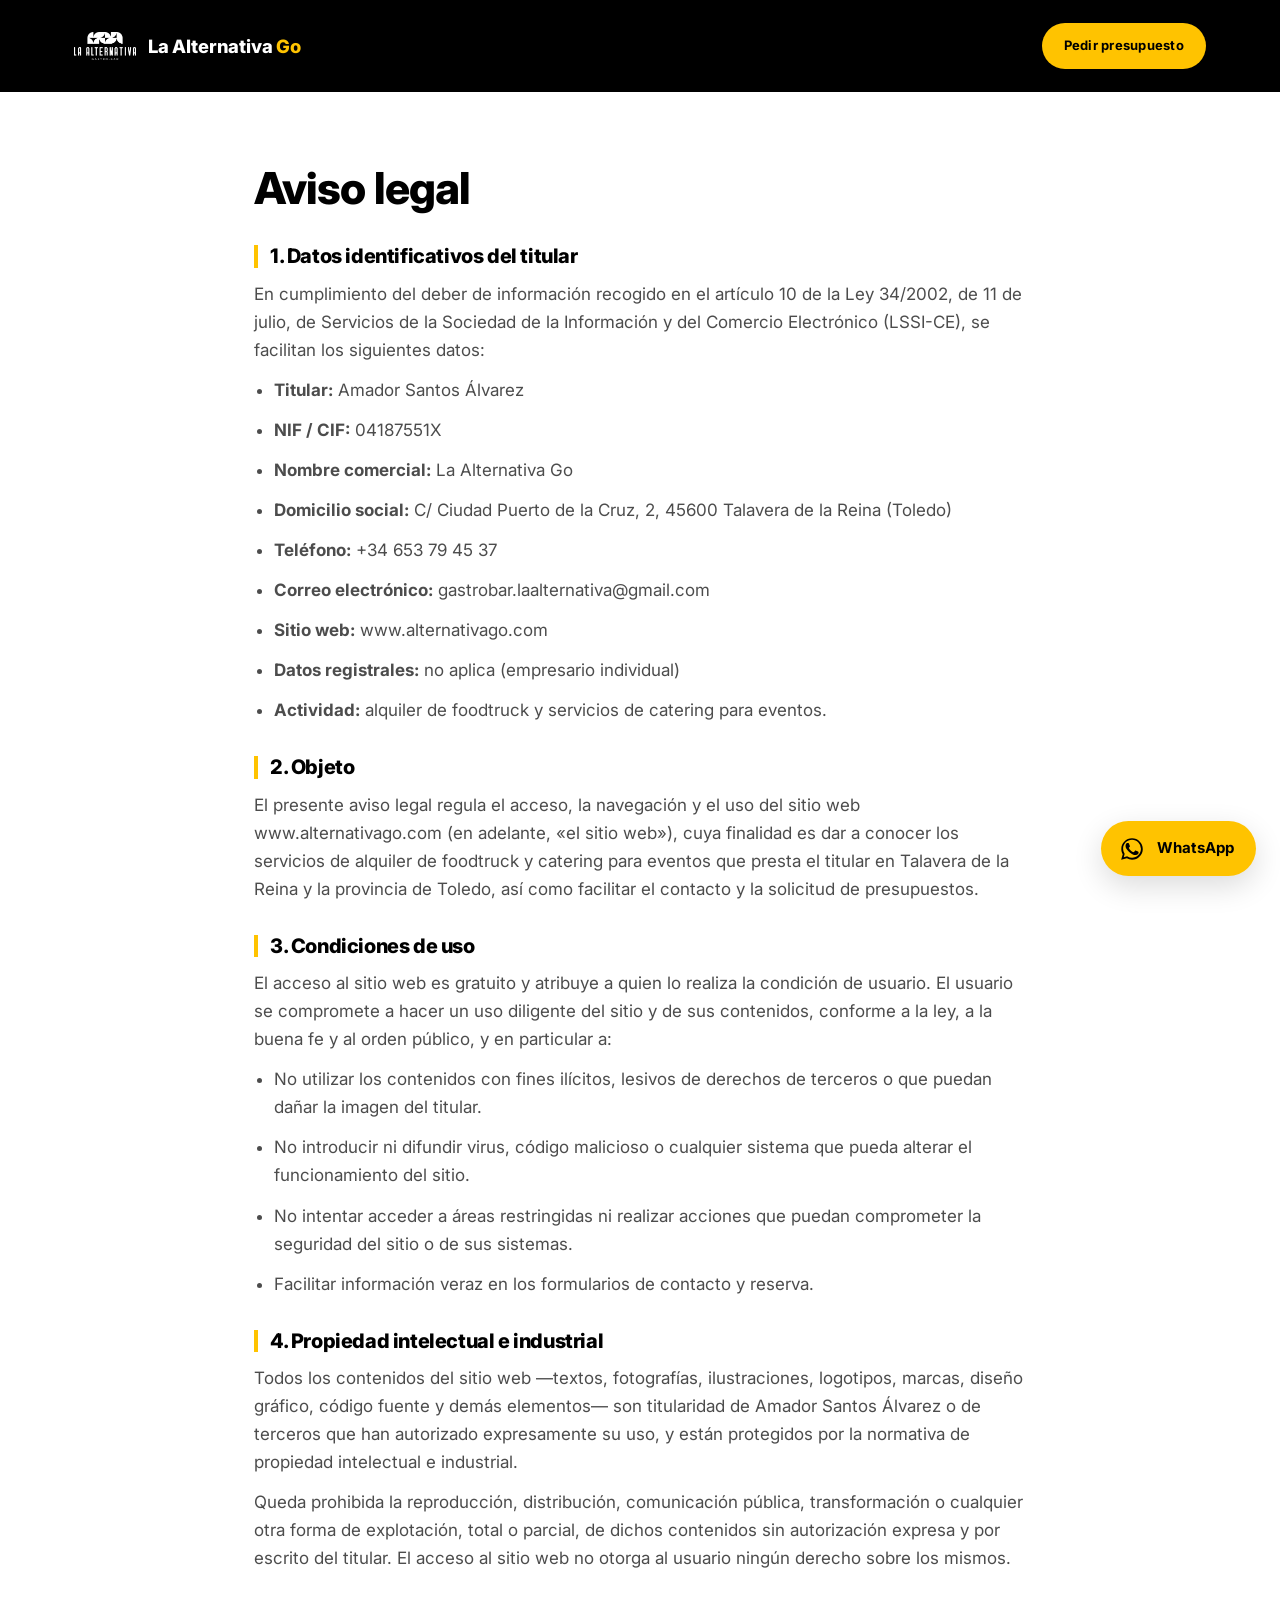
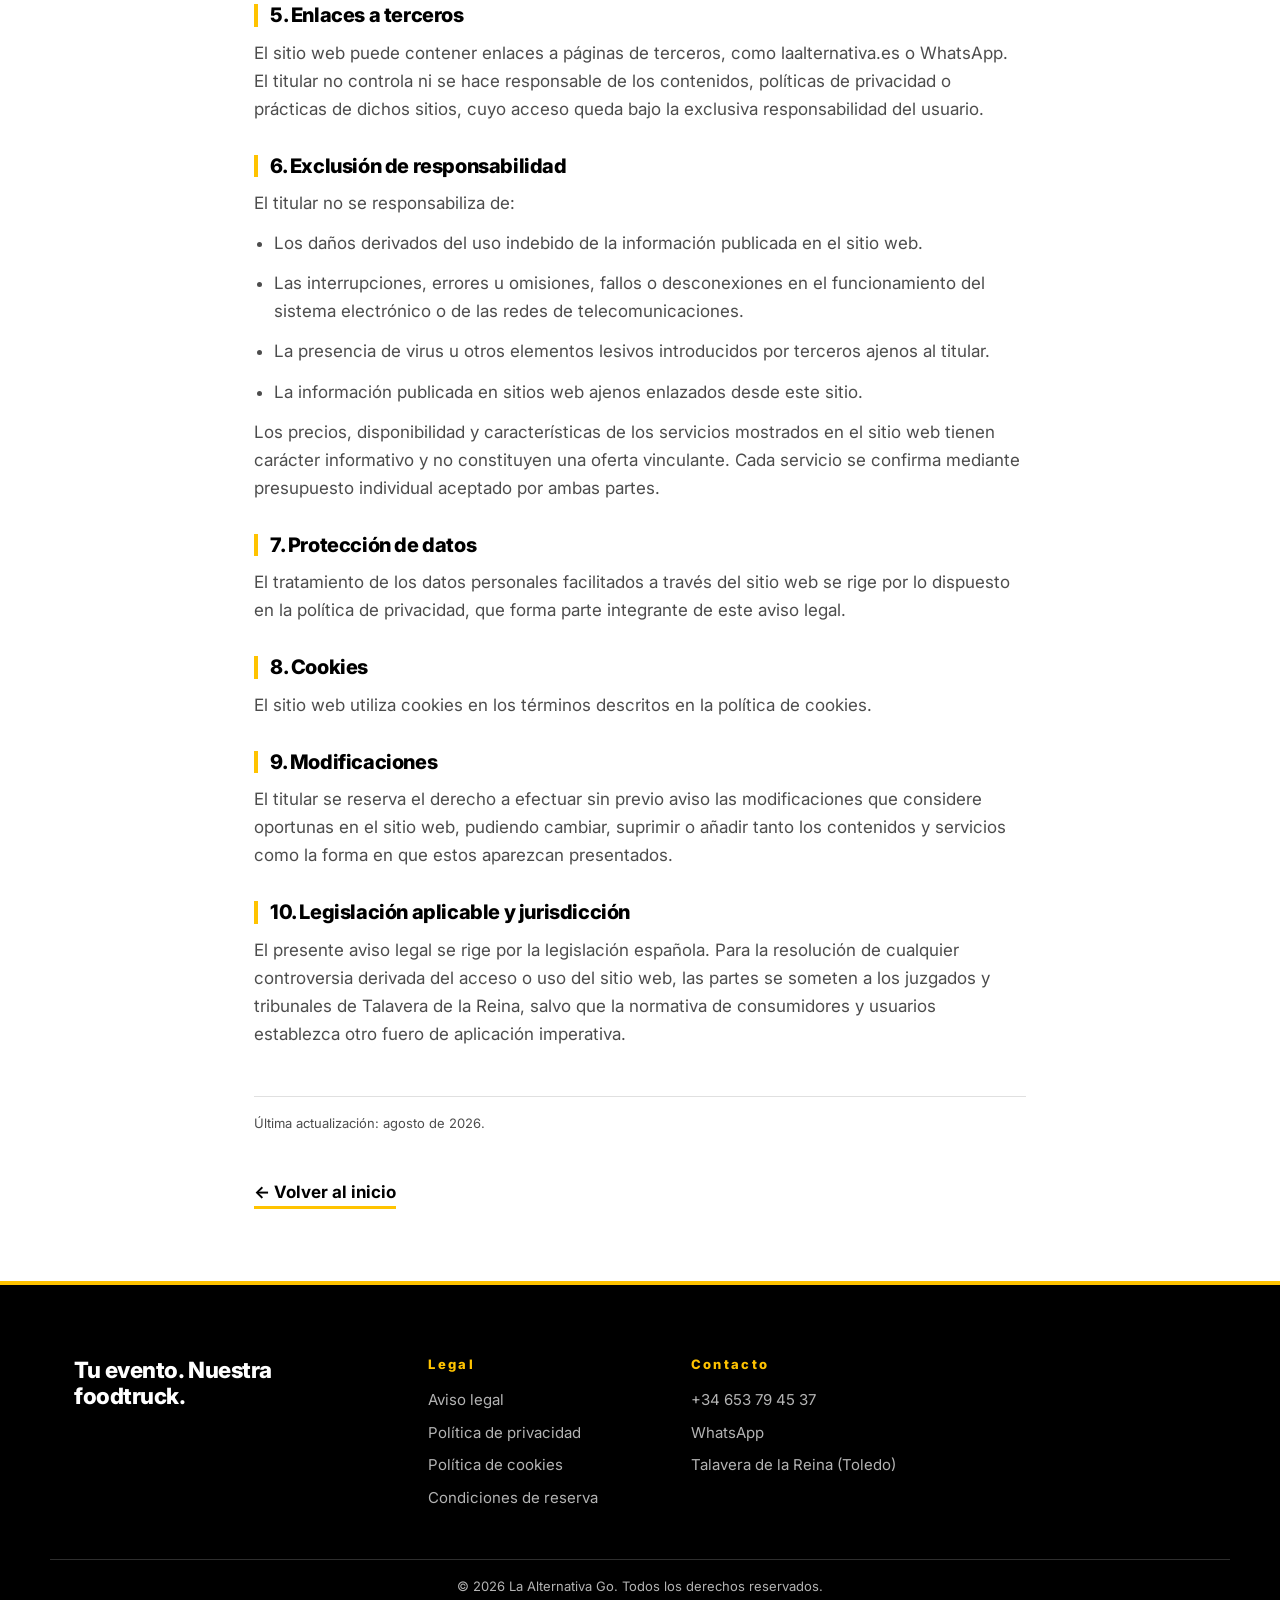
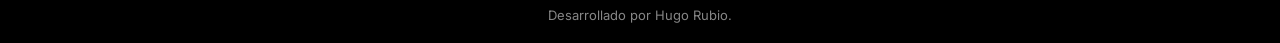
<file: paginas/aviso-legal.html>
<!DOCTYPE html>
<html lang="es">
<head>
  <script>document.documentElement.classList.add("js");</script>
  <meta charset="UTF-8">
  <meta name="viewport" content="width=device-width, initial-scale=1">
  <title>Aviso legal | La Alternativa Go</title>
  <meta name="description" content="Aviso legal de La Alternativa Go, foodtruck y catering en Talavera de la Reina.">
  <meta name="robots" content="noindex, follow">
  <link rel="canonical" href="https://www.alternativago.com/paginas/aviso-legal.html">
  <meta name="theme-color" content="#000000">
  <link rel="icon" type="image/png" sizes="64x64" href="../assets/img/favicon.png">
  <link rel="apple-touch-icon" href="../assets/img/apple-touch-icon.png">
  <link rel="preconnect" href="https://fonts.googleapis.com">
  <link rel="preconnect" href="https://fonts.gstatic.com" crossorigin>
  <link href="https://fonts.googleapis.com/css2?family=Inter:wght@400..900&display=swap" rel="stylesheet">
  <link rel="stylesheet" href="../assets/css/base.css">
  <link rel="stylesheet" href="../assets/css/layout.css">
  <link rel="stylesheet" href="../assets/css/components.css">
  <link rel="stylesheet" href="../assets/css/sections.css">
  <link rel="stylesheet" href="../assets/css/responsive.css">
</head>
<body>

  <a class="skip-link" href="#contenido">Saltar al contenido</a>

  <header class="site-header is-stuck">
    <div class="container site-header__inner">
      <a class="brand" href="../">
        <img class="brand__logo" src="../assets/img/logo.png" alt="Logotipo de La Alternativa Go" width="46" height="46">
        <span class="brand__text">La Alternativa <em>Go</em></span>
      </a>
      <a class="btn btn--primary btn--sm" href="../#contacto">Pedir presupuesto</a>
    </div>
  </header>

  <main class="container legal" id="contenido">
    <h1>Aviso legal</h1>

    <h2>1. Datos identificativos del titular</h2>
    <p>En cumplimiento del deber de información recogido en el artículo 10 de la Ley 34/2002, de 11 de
    julio, de Servicios de la Sociedad de la Información y del Comercio Electrónico (LSSI-CE), se facilitan
    los siguientes datos:</p>
    <ul>
      <li><strong>Titular:</strong> Amador Santos Álvarez</li>
      <li><strong>NIF / CIF:</strong> 04187551X</li>
      <li><strong>Nombre comercial:</strong> La Alternativa Go</li>
      <li><strong>Domicilio social:</strong> C/ Ciudad Puerto de la Cruz, 2, 45600 Talavera de la Reina (Toledo)</li>
      <li><strong>Teléfono:</strong> +34 653 79 45 37</li>
      <li><strong>Correo electrónico:</strong> <a href="mailto:gastrobar.laalternativa@gmail.com">gastrobar.laalternativa@gmail.com</a></li>
      <li><strong>Sitio web:</strong> www.alternativago.com</li>
      <li><strong>Datos registrales:</strong> no aplica (empresario individual)</li>
      <li><strong>Actividad:</strong> alquiler de foodtruck y servicios de catering para eventos.</li>
    </ul>

    <h2>2. Objeto</h2>
    <p>El presente aviso legal regula el acceso, la navegación y el uso del sitio web www.alternativago.com
    (en adelante, «el sitio web»), cuya finalidad es dar a conocer los servicios de alquiler de foodtruck y
    catering para eventos que presta el titular en Talavera de la Reina y la provincia de Toledo, así como
    facilitar el contacto y la solicitud de presupuestos.</p>

    <h2>3. Condiciones de uso</h2>
    <p>El acceso al sitio web es gratuito y atribuye a quien lo realiza la condición de usuario. El usuario
    se compromete a hacer un uso diligente del sitio y de sus contenidos, conforme a la ley, a la buena fe y
    al orden público, y en particular a:</p>
    <ul>
      <li>No utilizar los contenidos con fines ilícitos, lesivos de derechos de terceros o que puedan dañar
      la imagen del titular.</li>
      <li>No introducir ni difundir virus, código malicioso o cualquier sistema que pueda alterar el
      funcionamiento del sitio.</li>
      <li>No intentar acceder a áreas restringidas ni realizar acciones que puedan comprometer la seguridad
      del sitio o de sus sistemas.</li>
      <li>Facilitar información veraz en los formularios de contacto y reserva.</li>
    </ul>

    <h2>4. Propiedad intelectual e industrial</h2>
    <p>Todos los contenidos del sitio web —textos, fotografías, ilustraciones, logotipos, marcas, diseño
    gráfico, código fuente y demás elementos— son titularidad de Amador Santos Álvarez o de terceros que han autorizado
    expresamente su uso, y están protegidos por la normativa de propiedad intelectual e industrial.</p>
    <p>Queda prohibida la reproducción, distribución, comunicación pública, transformación o cualquier otra
    forma de explotación, total o parcial, de dichos contenidos sin autorización expresa y por escrito del
    titular. El acceso al sitio web no otorga al usuario ningún derecho sobre los mismos.</p>

    <h2>5. Enlaces a terceros</h2>
    <p>El sitio web puede contener enlaces a páginas de terceros, como laalternativa.es o WhatsApp. El
    titular no controla ni se hace responsable de los contenidos, políticas de privacidad o prácticas de
    dichos sitios, cuyo acceso queda bajo la exclusiva responsabilidad del usuario.</p>

    <h2>6. Exclusión de responsabilidad</h2>
    <p>El titular no se responsabiliza de:</p>
    <ul>
      <li>Los daños derivados del uso indebido de la información publicada en el sitio web.</li>
      <li>Las interrupciones, errores u omisiones, fallos o desconexiones en el funcionamiento del sistema
      electrónico o de las redes de telecomunicaciones.</li>
      <li>La presencia de virus u otros elementos lesivos introducidos por terceros ajenos al titular.</li>
      <li>La información publicada en sitios web ajenos enlazados desde este sitio.</li>
    </ul>
    <p>Los precios, disponibilidad y características de los servicios mostrados en el sitio web tienen
    carácter informativo y no constituyen una oferta vinculante. Cada servicio se confirma mediante
    presupuesto individual aceptado por ambas partes.</p>

    <h2>7. Protección de datos</h2>
    <p>El tratamiento de los datos personales facilitados a través del sitio web se rige por lo dispuesto en
    la <a href="politica-privacidad.html">política de privacidad</a>, que forma parte integrante de este
    aviso legal.</p>

    <h2>8. Cookies</h2>
    <p>El sitio web utiliza cookies en los términos descritos en la
    <a href="politica-cookies.html">política de cookies</a>.</p>

    <h2>9. Modificaciones</h2>
    <p>El titular se reserva el derecho a efectuar sin previo aviso las modificaciones que considere
    oportunas en el sitio web, pudiendo cambiar, suprimir o añadir tanto los contenidos y servicios como la
    forma en que estos aparezcan presentados.</p>

    <h2>10. Legislación aplicable y jurisdicción</h2>
    <p>El presente aviso legal se rige por la legislación española. Para la resolución de cualquier
    controversia derivada del acceso o uso del sitio web, las partes se someten a los juzgados y tribunales
    de Talavera de la Reina, salvo que la normativa de consumidores y usuarios establezca otro fuero de aplicación
    imperativa.</p>

    <p class="legal__meta">Última actualización: <span id="updated">agosto de 2026</span>.</p>

    <a class="back" href="../">&larr; Volver al inicio</a>
  </main>

  <footer class="site-footer">
    <div class="container site-footer__inner">
      <div class="site-footer__brand">
        <p class="site-footer__claim">Tu evento. Nuestra foodtruck.</p>
      </div>
      <nav class="site-footer__nav" aria-label="Información legal">
        <h3>Legal</h3>
        <ul>
          <li><a href="aviso-legal.html">Aviso legal</a></li>
          <li><a href="politica-privacidad.html">Política de privacidad</a></li>
          <li><a href="politica-cookies.html">Política de cookies</a></li>
          <li><a href="condiciones-de-reserva.html">Condiciones de reserva</a></li>
        </ul>
      </nav>
      <div class="site-footer__nav">
        <h3>Contacto</h3>
        <ul>
          <li><a href="tel:+34653794537">+34 653 79 45 37</a></li>
          <li><a href="https://wa.me/34653794537" target="_blank" rel="noopener noreferrer">WhatsApp</a></li>
          <li>Talavera de la Reina (Toledo)</li>
        </ul>
      </div>
    </div>
    <div class="container site-footer__bottom">
      <p>&copy; <span id="year">2026</span> La Alternativa Go. Todos los derechos reservados.</p>
      <p class="site-footer__credit">Desarrollado por Hugo Rubio.</p>
    </div>
  </footer>

  <a class="wa-fab" href="https://wa.me/34653794537" target="_blank" rel="noopener noreferrer"
     aria-label="Escríbenos por WhatsApp al 653 79 45 37">
    <svg viewBox="0 0 24 24" aria-hidden="true" focusable="false">
      <path d="M17.47 14.38c-.3-.15-1.75-.86-2.02-.96-.27-.1-.47-.15-.67.15-.2.3-.77.96-.94 1.16-.17.2-.35.22-.65.07-.3-.15-1.25-.46-2.38-1.47-.88-.78-1.47-1.75-1.64-2.05-.17-.3-.02-.46.13-.61.13-.13.3-.35.45-.52.15-.17.2-.3.3-.5.1-.2.05-.37-.02-.52-.07-.15-.67-1.61-.92-2.2-.24-.58-.48-.5-.67-.51h-.57c-.2 0-.52.07-.79.37-.27.3-1.04 1.01-1.04 2.47s1.06 2.86 1.21 3.06c.15.2 2.1 3.2 5.08 4.49.71.31 1.26.49 1.69.62.71.23 1.36.2 1.87.12.57-.09 1.75-.72 2-1.41.25-.69.25-1.28.17-1.41-.07-.13-.27-.2-.57-.35z"/>
      <path d="M12.04 2C6.58 2 2.13 6.45 2.13 11.91c0 1.75.46 3.45 1.32 4.95L2 22l5.25-1.38a9.87 9.87 0 0 0 4.79 1.22h.01c5.46 0 9.91-4.45 9.91-9.91C21.96 6.45 17.5 2 12.04 2zm0 18.02h-.01c-1.48 0-2.93-.4-4.2-1.15l-.3-.18-3.12.82.83-3.04-.2-.31a8.2 8.2 0 0 1-1.26-4.38c0-4.54 3.7-8.23 8.25-8.23 2.2 0 4.27.86 5.83 2.42a8.18 8.18 0 0 1 2.41 5.82c0 4.54-3.7 8.23-8.23 8.23z"/>
    </svg>
    <span class="wa-fab__text">WhatsApp</span>
  </a>

  <script>document.getElementById('year').textContent = new Date().getFullYear();</script>
</body>
</html>
</file>
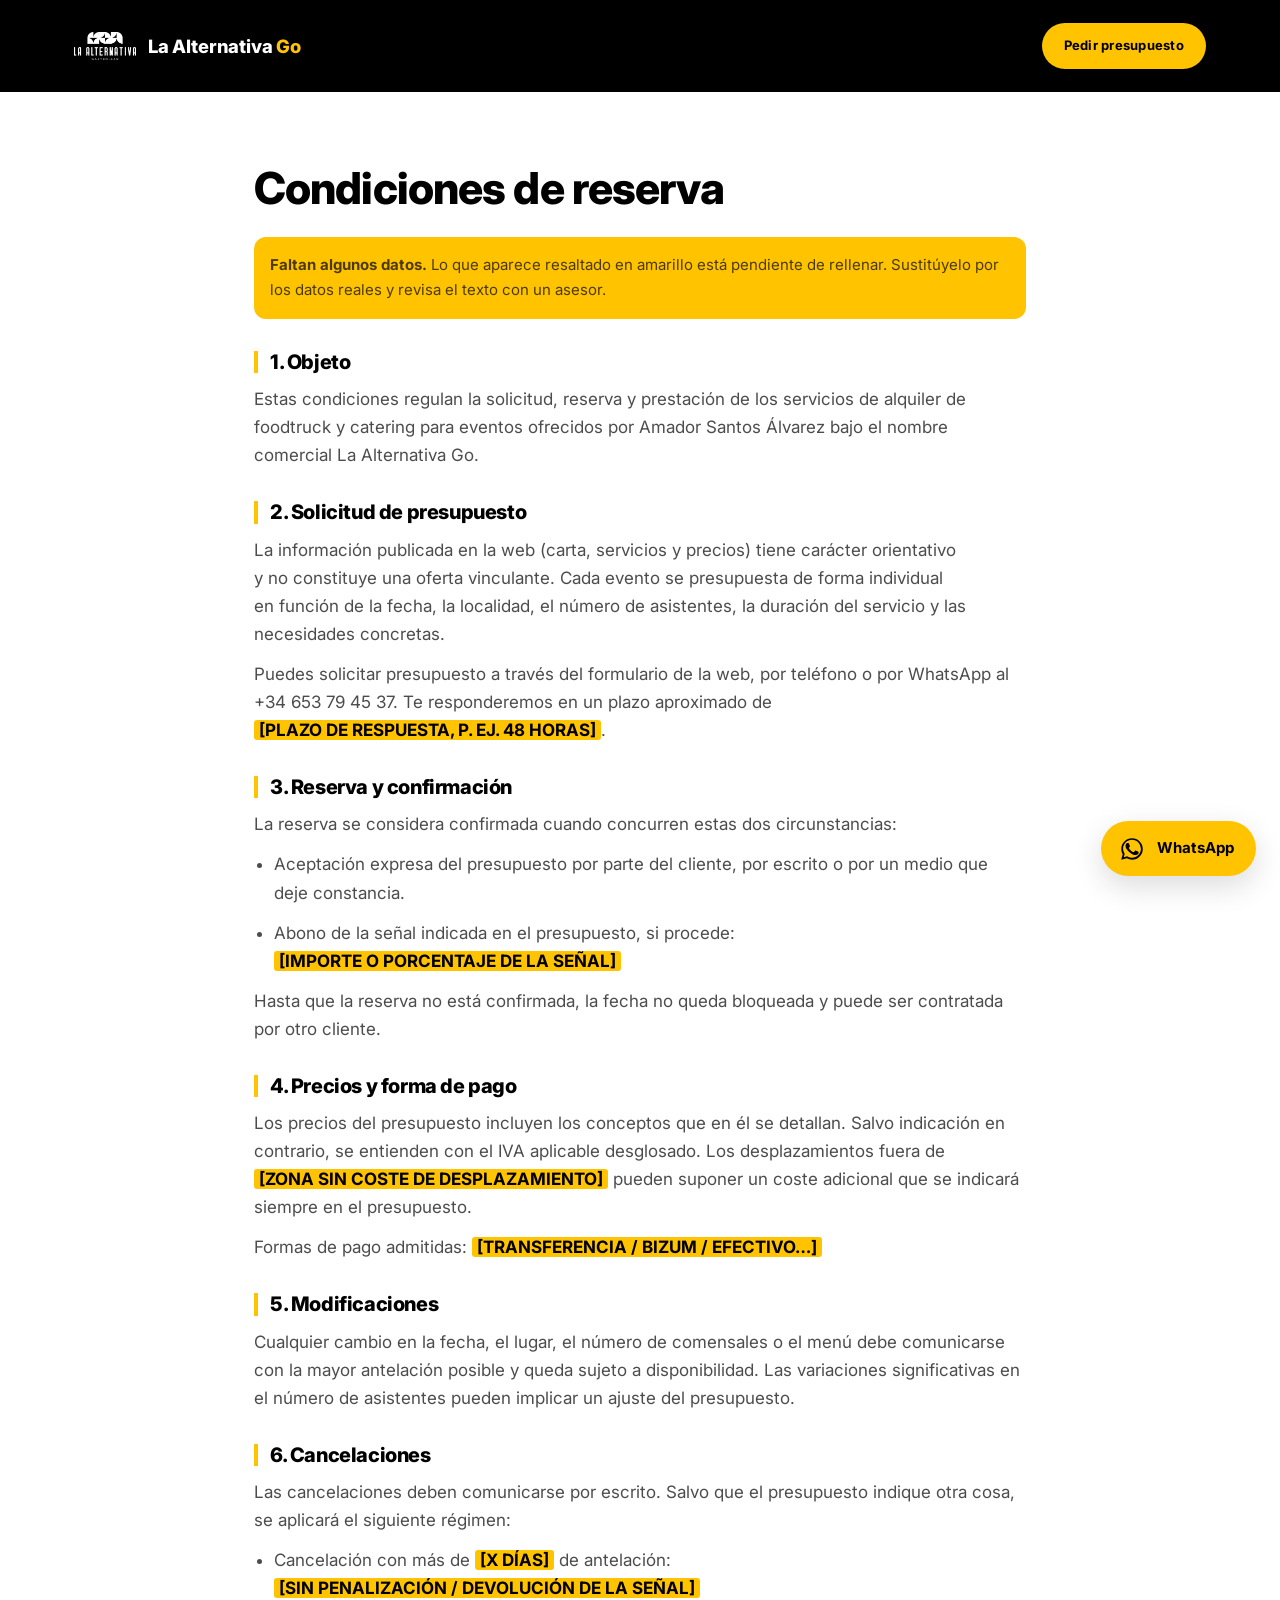
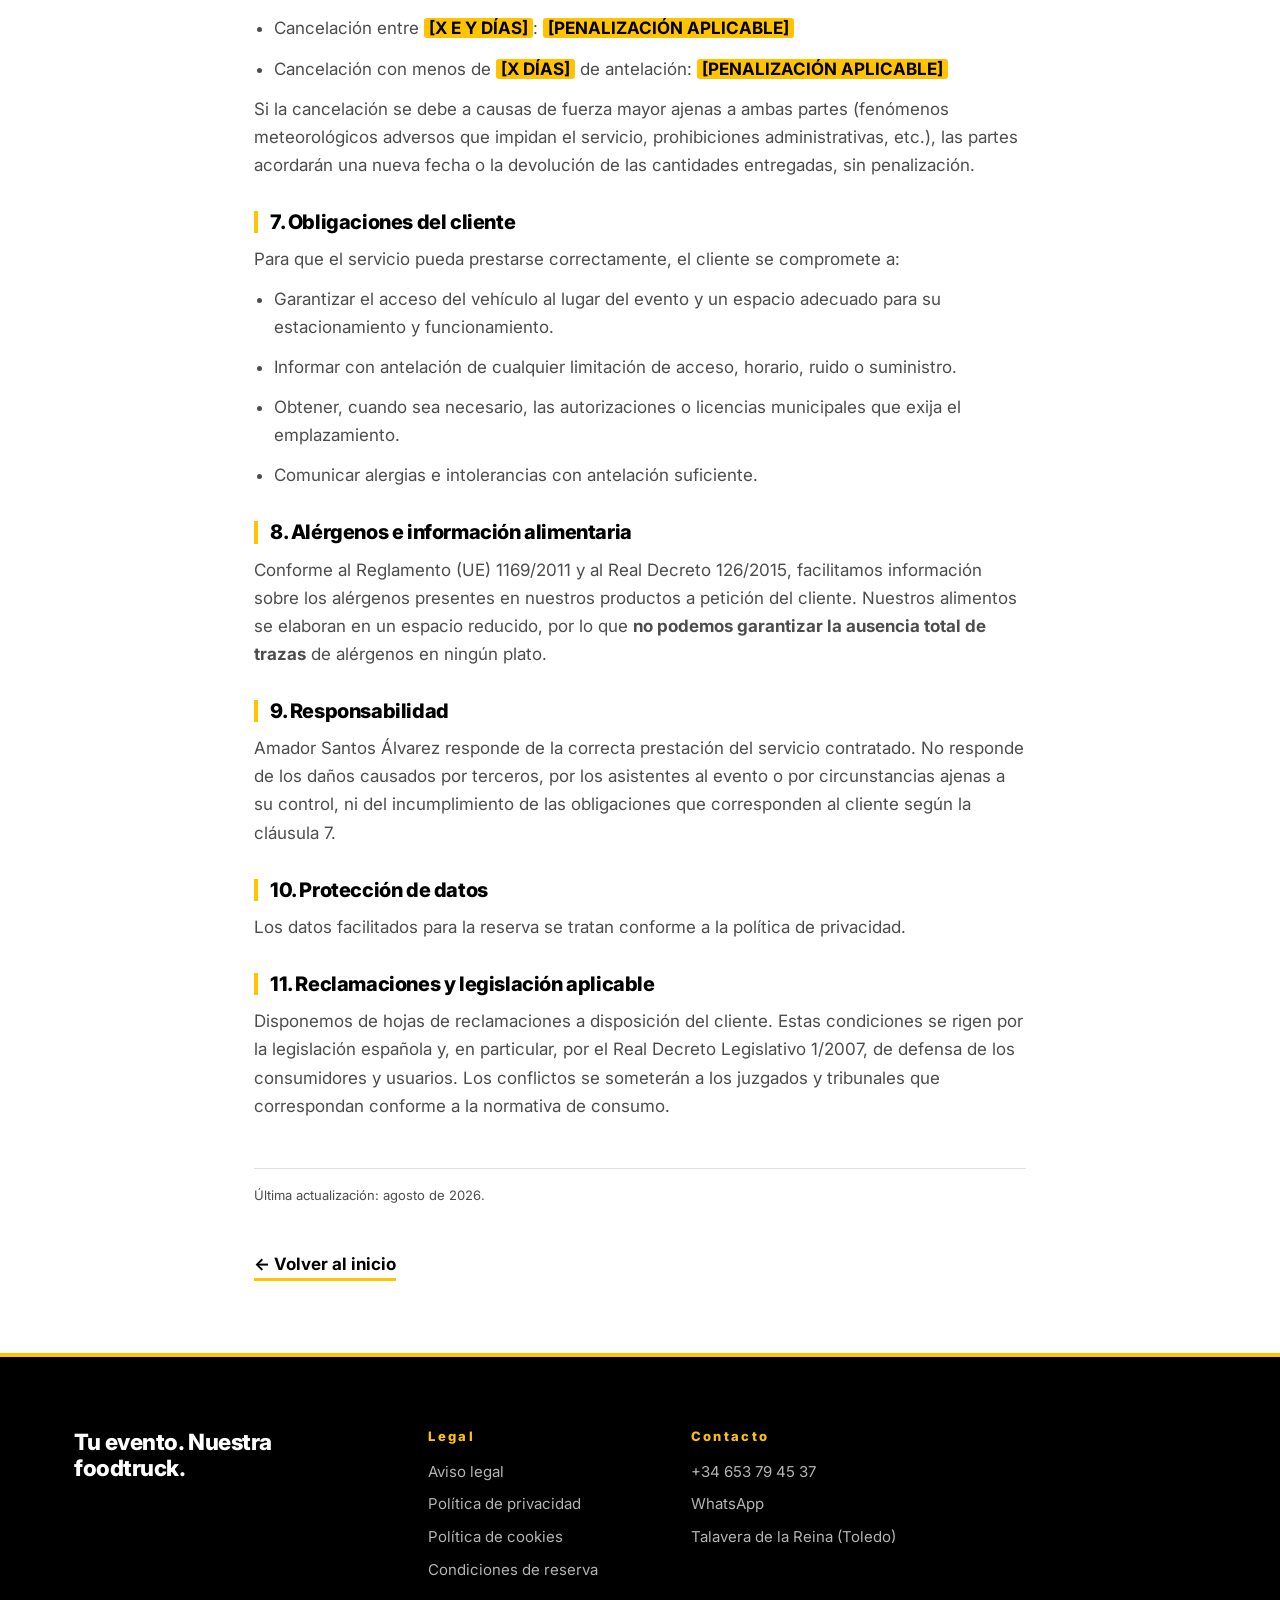
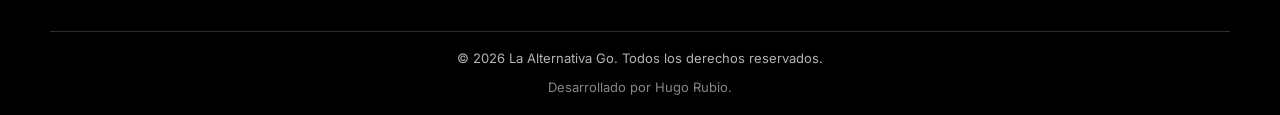
<file: paginas/condiciones-de-reserva.html>
<!DOCTYPE html>
<html lang="es">
<head>
  <script>document.documentElement.classList.add("js");</script>
  <meta charset="UTF-8">
  <meta name="viewport" content="width=device-width, initial-scale=1">
  <title>Condiciones de reserva | La Alternativa Go</title>
  <meta name="description" content="Condiciones de contratación del servicio de foodtruck y catering de La Alternativa Go.">
  <meta name="robots" content="noindex, follow">
  <link rel="canonical" href="https://www.alternativago.com/paginas/condiciones-de-reserva.html">
  <meta name="theme-color" content="#000000">
  <link rel="icon" type="image/png" sizes="64x64" href="../assets/img/favicon.png">
  <link rel="apple-touch-icon" href="../assets/img/apple-touch-icon.png">
  <link rel="preconnect" href="https://fonts.googleapis.com">
  <link rel="preconnect" href="https://fonts.gstatic.com" crossorigin>
  <link href="https://fonts.googleapis.com/css2?family=Inter:wght@400..900&display=swap" rel="stylesheet">
  <link rel="stylesheet" href="../assets/css/base.css">
  <link rel="stylesheet" href="../assets/css/layout.css">
  <link rel="stylesheet" href="../assets/css/components.css">
  <link rel="stylesheet" href="../assets/css/sections.css">
  <link rel="stylesheet" href="../assets/css/responsive.css">
</head>
<body>

  <a class="skip-link" href="#contenido">Saltar al contenido</a>

  <header class="site-header is-stuck">
    <div class="container site-header__inner">
      <a class="brand" href="../">
        <img class="brand__logo" src="../assets/img/logo.png" alt="Logotipo de La Alternativa Go" width="46" height="46">
        <span class="brand__text">La Alternativa <em>Go</em></span>
      </a>
      <a class="btn btn--primary btn--sm" href="../#contacto">Pedir presupuesto</a>
    </div>
  </header>

  <main class="container legal" id="contenido">
    <h1>Condiciones de reserva</h1>

    <p class="legal__note">
      <strong>Faltan algunos datos.</strong> Lo que aparece resaltado en amarillo está pendiente de
      rellenar. Sustitúyelo por los datos reales y revisa el texto con un asesor.
    </p>

    <h2>1. Objeto</h2>
    <p>Estas condiciones regulan la solicitud, reserva y prestación de los servicios de alquiler de
    foodtruck y catering para eventos ofrecidos por Amador Santos Álvarez bajo el nombre comercial La Alternativa Go.</p>

    <h2>2. Solicitud de presupuesto</h2>
    <p>La información publicada en la web (carta, servicios y precios) tiene carácter orientativo y no
    constituye una oferta vinculante. Cada evento se presupuesta de forma individual en función de la
    fecha, la localidad, el número de asistentes, la duración del servicio y las necesidades concretas.</p>
    <p>Puedes solicitar presupuesto a través del formulario de la web, por teléfono o por WhatsApp al
    +34 653 79 45 37. Te responderemos en un plazo aproximado de <span class="ph">[PLAZO DE RESPUESTA, P. EJ. 48 HORAS]</span>.</p>

    <h2>3. Reserva y confirmación</h2>
    <p>La reserva se considera confirmada cuando concurren estas dos circunstancias:</p>
    <ul>
      <li>Aceptación expresa del presupuesto por parte del cliente, por escrito o por un medio que deje
      constancia.</li>
      <li>Abono de la señal indicada en el presupuesto, si procede: <span class="ph">[IMPORTE O PORCENTAJE DE LA SEÑAL]</span></li>
    </ul>
    <p>Hasta que la reserva no está confirmada, la fecha no queda bloqueada y puede ser contratada por otro
    cliente.</p>

    <h2>4. Precios y forma de pago</h2>
    <p>Los precios del presupuesto incluyen los conceptos que en él se detallan. Salvo indicación en
    contrario, se entienden con el IVA aplicable desglosado. Los desplazamientos fuera de
    <span class="ph">[ZONA SIN COSTE DE DESPLAZAMIENTO]</span> pueden suponer un coste adicional que se indicará siempre en el presupuesto.</p>
    <p>Formas de pago admitidas: <span class="ph">[TRANSFERENCIA / BIZUM / EFECTIVO…]</span></p>

    <h2>5. Modificaciones</h2>
    <p>Cualquier cambio en la fecha, el lugar, el número de comensales o el menú debe comunicarse con la
    mayor antelación posible y queda sujeto a disponibilidad. Las variaciones significativas en el número de
    asistentes pueden implicar un ajuste del presupuesto.</p>

    <h2>6. Cancelaciones</h2>
    <p>Las cancelaciones deben comunicarse por escrito. Salvo que el presupuesto indique otra cosa, se
    aplicará el siguiente régimen:</p>
    <ul>
      <li>Cancelación con más de <span class="ph">[X DÍAS]</span> de antelación: <span class="ph">[SIN PENALIZACIÓN / DEVOLUCIÓN DE LA SEÑAL]</span></li>
      <li>Cancelación entre <span class="ph">[X E Y DÍAS]</span>: <span class="ph">[PENALIZACIÓN APLICABLE]</span></li>
      <li>Cancelación con menos de <span class="ph">[X DÍAS]</span> de antelación: <span class="ph">[PENALIZACIÓN APLICABLE]</span></li>
    </ul>
    <p>Si la cancelación se debe a causas de fuerza mayor ajenas a ambas partes (fenómenos meteorológicos
    adversos que impidan el servicio, prohibiciones administrativas, etc.), las partes acordarán una nueva
    fecha o la devolución de las cantidades entregadas, sin penalización.</p>

    <h2>7. Obligaciones del cliente</h2>
    <p>Para que el servicio pueda prestarse correctamente, el cliente se compromete a:</p>
    <ul>
      <li>Garantizar el acceso del vehículo al lugar del evento y un espacio adecuado para su estacionamiento
      y funcionamiento.</li>
      <li>Informar con antelación de cualquier limitación de acceso, horario, ruido o suministro.</li>
      <li>Obtener, cuando sea necesario, las autorizaciones o licencias municipales que exija el
      emplazamiento.</li>
      <li>Comunicar alergias e intolerancias con antelación suficiente.</li>
    </ul>

    <h2>8. Alérgenos e información alimentaria</h2>
    <p>Conforme al Reglamento (UE) 1169/2011 y al Real Decreto 126/2015, facilitamos información sobre los
    alérgenos presentes en nuestros productos a petición del cliente. Nuestros alimentos se elaboran en un
    espacio reducido, por lo que <strong>no podemos garantizar la ausencia total de trazas</strong> de
    alérgenos en ningún plato.</p>

    <h2>9. Responsabilidad</h2>
    <p>Amador Santos Álvarez responde de la correcta prestación del servicio contratado. No responde de los daños
    causados por terceros, por los asistentes al evento o por circunstancias ajenas a su control, ni del
    incumplimiento de las obligaciones que corresponden al cliente según la cláusula 7.</p>

    <h2>10. Protección de datos</h2>
    <p>Los datos facilitados para la reserva se tratan conforme a la
    <a href="politica-privacidad.html">política de privacidad</a>.</p>

    <h2>11. Reclamaciones y legislación aplicable</h2>
    <p>Disponemos de hojas de reclamaciones a disposición del cliente. Estas condiciones se rigen por la
    legislación española y, en particular, por el Real Decreto Legislativo 1/2007, de defensa de los
    consumidores y usuarios. Los conflictos se someterán a los juzgados y tribunales que correspondan
    conforme a la normativa de consumo.</p>

    <p class="legal__meta">Última actualización: <span id="updated">agosto de 2026</span>.</p>

    <a class="back" href="../">&larr; Volver al inicio</a>
  </main>

  <footer class="site-footer">
    <div class="container site-footer__inner">
      <div class="site-footer__brand">
        <p class="site-footer__claim">Tu evento. Nuestra foodtruck.</p>
      </div>
      <nav class="site-footer__nav" aria-label="Información legal">
        <h3>Legal</h3>
        <ul>
          <li><a href="aviso-legal.html">Aviso legal</a></li>
          <li><a href="politica-privacidad.html">Política de privacidad</a></li>
          <li><a href="politica-cookies.html">Política de cookies</a></li>
          <li><a href="condiciones-de-reserva.html">Condiciones de reserva</a></li>
        </ul>
      </nav>
      <div class="site-footer__nav">
        <h3>Contacto</h3>
        <ul>
          <li><a href="tel:+34653794537">+34 653 79 45 37</a></li>
          <li><a href="https://wa.me/34653794537" target="_blank" rel="noopener noreferrer">WhatsApp</a></li>
          <li>Talavera de la Reina (Toledo)</li>
        </ul>
      </div>
    </div>
    <div class="container site-footer__bottom">
      <p>&copy; <span id="year">2026</span> La Alternativa Go. Todos los derechos reservados.</p>
      <p class="site-footer__credit">Desarrollado por Hugo Rubio.</p>
    </div>
  </footer>

  <a class="wa-fab" href="https://wa.me/34653794537" target="_blank" rel="noopener noreferrer"
     aria-label="Escríbenos por WhatsApp al 653 79 45 37">
    <svg viewBox="0 0 24 24" aria-hidden="true" focusable="false">
      <path d="M17.47 14.38c-.3-.15-1.75-.86-2.02-.96-.27-.1-.47-.15-.67.15-.2.3-.77.96-.94 1.16-.17.2-.35.22-.65.07-.3-.15-1.25-.46-2.38-1.47-.88-.78-1.47-1.75-1.64-2.05-.17-.3-.02-.46.13-.61.13-.13.3-.35.45-.52.15-.17.2-.3.3-.5.1-.2.05-.37-.02-.52-.07-.15-.67-1.61-.92-2.2-.24-.58-.48-.5-.67-.51h-.57c-.2 0-.52.07-.79.37-.27.3-1.04 1.01-1.04 2.47s1.06 2.86 1.21 3.06c.15.2 2.1 3.2 5.08 4.49.71.31 1.26.49 1.69.62.71.23 1.36.2 1.87.12.57-.09 1.75-.72 2-1.41.25-.69.25-1.28.17-1.41-.07-.13-.27-.2-.57-.35z"/>
      <path d="M12.04 2C6.58 2 2.13 6.45 2.13 11.91c0 1.75.46 3.45 1.32 4.95L2 22l5.25-1.38a9.87 9.87 0 0 0 4.79 1.22h.01c5.46 0 9.91-4.45 9.91-9.91C21.96 6.45 17.5 2 12.04 2zm0 18.02h-.01c-1.48 0-2.93-.4-4.2-1.15l-.3-.18-3.12.82.83-3.04-.2-.31a8.2 8.2 0 0 1-1.26-4.38c0-4.54 3.7-8.23 8.25-8.23 2.2 0 4.27.86 5.83 2.42a8.18 8.18 0 0 1 2.41 5.82c0 4.54-3.7 8.23-8.23 8.23z"/>
    </svg>
    <span class="wa-fab__text">WhatsApp</span>
  </a>

  <script>document.getElementById('year').textContent = new Date().getFullYear();</script>
</body>
</html>
</file>
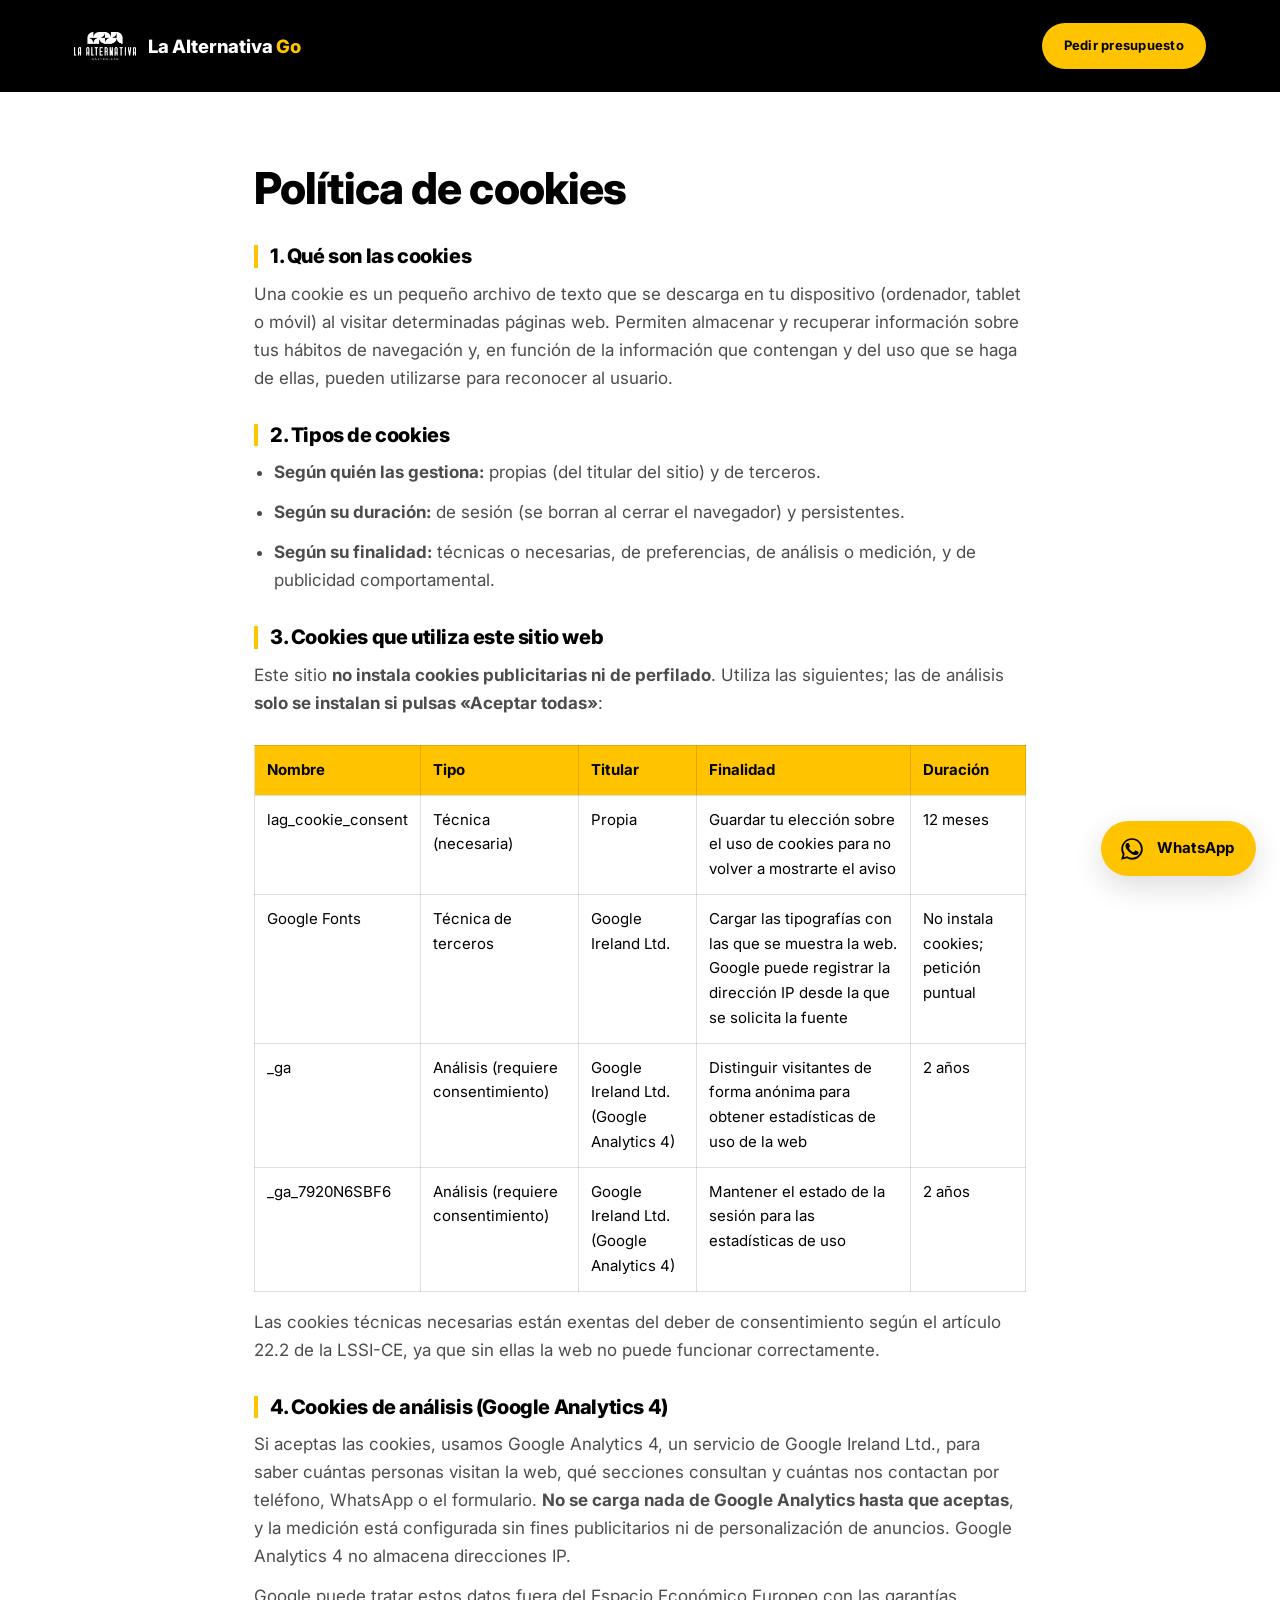
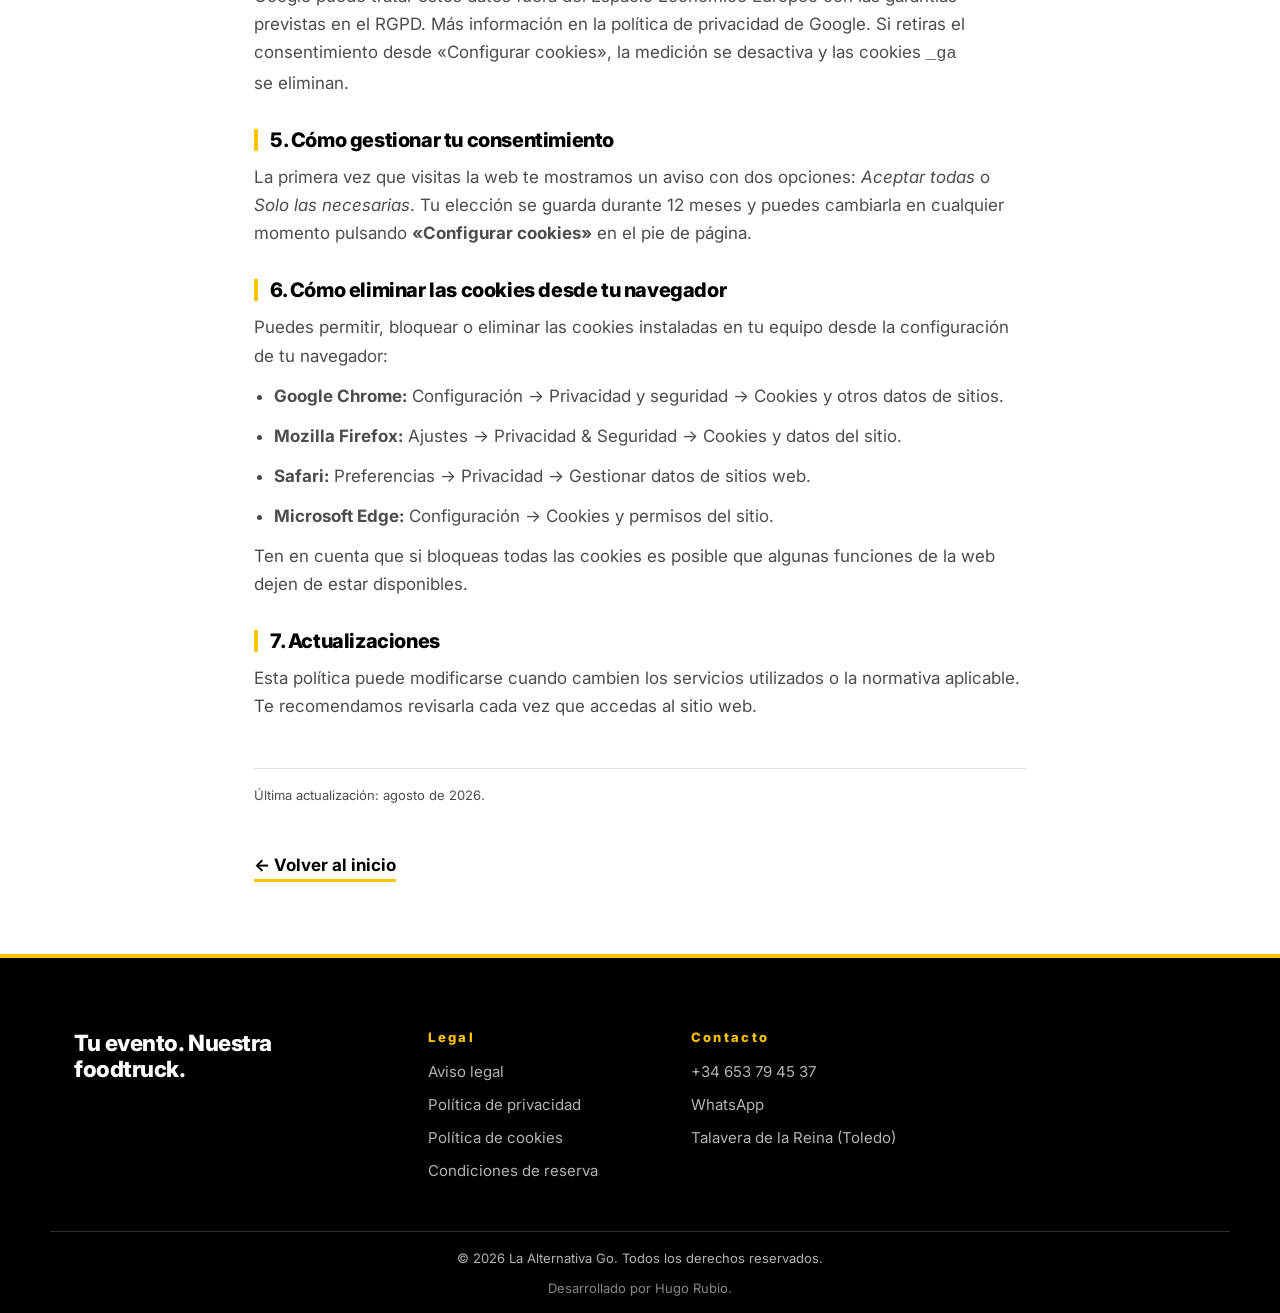
<file: paginas/politica-cookies.html>
<!DOCTYPE html>
<html lang="es">
<head>
  <script>document.documentElement.classList.add("js");</script>
  <meta charset="UTF-8">
  <meta name="viewport" content="width=device-width, initial-scale=1">
  <title>Política de cookies | La Alternativa Go</title>
  <meta name="description" content="Qué cookies utiliza la web de La Alternativa Go y cómo gestionarlas.">
  <meta name="robots" content="noindex, follow">
  <link rel="canonical" href="https://www.alternativago.com/paginas/politica-cookies.html">
  <meta name="theme-color" content="#000000">
  <link rel="icon" type="image/png" sizes="64x64" href="../assets/img/favicon.png">
  <link rel="apple-touch-icon" href="../assets/img/apple-touch-icon.png">
  <link rel="preconnect" href="https://fonts.googleapis.com">
  <link rel="preconnect" href="https://fonts.gstatic.com" crossorigin>
  <link href="https://fonts.googleapis.com/css2?family=Inter:wght@400..900&display=swap" rel="stylesheet">
  <link rel="stylesheet" href="../assets/css/base.css">
  <link rel="stylesheet" href="../assets/css/layout.css">
  <link rel="stylesheet" href="../assets/css/components.css">
  <link rel="stylesheet" href="../assets/css/sections.css">
  <link rel="stylesheet" href="../assets/css/responsive.css">
</head>
<body>

  <a class="skip-link" href="#contenido">Saltar al contenido</a>

  <header class="site-header is-stuck">
    <div class="container site-header__inner">
      <a class="brand" href="../">
        <img class="brand__logo" src="../assets/img/logo.png" alt="Logotipo de La Alternativa Go" width="46" height="46">
        <span class="brand__text">La Alternativa <em>Go</em></span>
      </a>
      <a class="btn btn--primary btn--sm" href="../#contacto">Pedir presupuesto</a>
    </div>
  </header>

  <main class="container legal" id="contenido">
    <h1>Política de cookies</h1>


    <h2>1. Qué son las cookies</h2>
    <p>Una cookie es un pequeño archivo de texto que se descarga en tu dispositivo (ordenador, tablet o
    móvil) al visitar determinadas páginas web. Permiten almacenar y recuperar información sobre tus hábitos
    de navegación y, en función de la información que contengan y del uso que se haga de ellas, pueden
    utilizarse para reconocer al usuario.</p>

    <h2>2. Tipos de cookies</h2>
    <ul>
      <li><strong>Según quién las gestiona:</strong> propias (del titular del sitio) y de terceros.</li>
      <li><strong>Según su duración:</strong> de sesión (se borran al cerrar el navegador) y persistentes.</li>
      <li><strong>Según su finalidad:</strong> técnicas o necesarias, de preferencias, de análisis o
      medición, y de publicidad comportamental.</li>
    </ul>

    <h2>3. Cookies que utiliza este sitio web</h2>
    <p>Este sitio <strong>no instala cookies publicitarias ni de perfilado</strong>. Utiliza las
    siguientes; las de análisis <strong>solo se instalan si pulsas «Aceptar todas»</strong>:</p>
    <div class="table-wrap">
    <table>
      <thead>
        <tr><th>Nombre</th><th>Tipo</th><th>Titular</th><th>Finalidad</th><th>Duración</th></tr>
      </thead>
      <tbody>
        <tr>
          <td>lag_cookie_consent</td>
          <td>Técnica (necesaria)</td>
          <td>Propia</td>
          <td>Guardar tu elección sobre el uso de cookies para no volver a mostrarte el aviso</td>
          <td>12 meses</td>
        </tr>
        <tr>
          <td>Google Fonts</td>
          <td>Técnica de terceros</td>
          <td>Google Ireland Ltd.</td>
          <td>Cargar las tipografías con las que se muestra la web. Google puede registrar la dirección IP
          desde la que se solicita la fuente</td>
          <td>No instala cookies; petición puntual</td>
        </tr>
        <tr>
          <td>_ga</td>
          <td>Análisis (requiere consentimiento)</td>
          <td>Google Ireland Ltd. (Google Analytics 4)</td>
          <td>Distinguir visitantes de forma anónima para obtener estadísticas de uso de la web</td>
          <td>2 años</td>
        </tr>
        <tr>
          <td>_ga_7920N6SBF6</td>
          <td>Análisis (requiere consentimiento)</td>
          <td>Google Ireland Ltd. (Google Analytics 4)</td>
          <td>Mantener el estado de la sesión para las estadísticas de uso</td>
          <td>2 años</td>
        </tr>
      </tbody>
    </table>
    </div>
    <p>Las cookies técnicas necesarias están exentas del deber de consentimiento según el artículo 22.2 de
    la LSSI-CE, ya que sin ellas la web no puede funcionar correctamente.</p>

    <h2>4. Cookies de análisis (Google Analytics 4)</h2>
    <p>Si aceptas las cookies, usamos Google Analytics 4, un servicio de Google Ireland Ltd., para saber
    cuántas personas visitan la web, qué secciones consultan y cuántas nos contactan por teléfono,
    WhatsApp o el formulario. <strong>No se carga nada de Google Analytics hasta que aceptas</strong>, y la
    medición está configurada sin fines publicitarios ni de personalización de anuncios. Google Analytics 4
    no almacena direcciones IP.</p>
    <p>Google puede tratar estos datos fuera del Espacio Económico Europeo con las garantías previstas
    en el RGPD. Más información en la
    <a href="https://policies.google.com/privacy" target="_blank" rel="noopener noreferrer">política de privacidad de Google</a>.
    Si retiras el consentimiento desde «Configurar cookies», la medición se desactiva y las cookies
    <code>_ga</code> se eliminan.</p>

    <h2>5. Cómo gestionar tu consentimiento</h2>
    <p>La primera vez que visitas la web te mostramos un aviso con dos opciones: <em>Aceptar todas</em> o
    <em>Solo las necesarias</em>. Tu elección se guarda durante 12 meses y puedes cambiarla en cualquier
    momento pulsando <strong>«Configurar cookies»</strong> en el pie de página.</p>

    <h2>6. Cómo eliminar las cookies desde tu navegador</h2>
    <p>Puedes permitir, bloquear o eliminar las cookies instaladas en tu equipo desde la configuración de tu
    navegador:</p>
    <ul>
      <li><strong>Google Chrome:</strong> Configuración &rarr; Privacidad y seguridad &rarr; Cookies y otros
      datos de sitios.</li>
      <li><strong>Mozilla Firefox:</strong> Ajustes &rarr; Privacidad &amp; Seguridad &rarr; Cookies y datos
      del sitio.</li>
      <li><strong>Safari:</strong> Preferencias &rarr; Privacidad &rarr; Gestionar datos de sitios web.</li>
      <li><strong>Microsoft Edge:</strong> Configuración &rarr; Cookies y permisos del sitio.</li>
    </ul>
    <p>Ten en cuenta que si bloqueas todas las cookies es posible que algunas funciones de la web dejen de
    estar disponibles.</p>

    <h2>7. Actualizaciones</h2>
    <p>Esta política puede modificarse cuando cambien los servicios utilizados o la normativa aplicable. Te
    recomendamos revisarla cada vez que accedas al sitio web.</p>

    <p class="legal__meta">Última actualización: <span id="updated">agosto de 2026</span>.</p>

    <a class="back" href="../">&larr; Volver al inicio</a>
  </main>

  <footer class="site-footer">
    <div class="container site-footer__inner">
      <div class="site-footer__brand">
        <p class="site-footer__claim">Tu evento. Nuestra foodtruck.</p>
      </div>
      <nav class="site-footer__nav" aria-label="Información legal">
        <h3>Legal</h3>
        <ul>
          <li><a href="aviso-legal.html">Aviso legal</a></li>
          <li><a href="politica-privacidad.html">Política de privacidad</a></li>
          <li><a href="politica-cookies.html">Política de cookies</a></li>
          <li><a href="condiciones-de-reserva.html">Condiciones de reserva</a></li>
        </ul>
      </nav>
      <div class="site-footer__nav">
        <h3>Contacto</h3>
        <ul>
          <li><a href="tel:+34653794537">+34 653 79 45 37</a></li>
          <li><a href="https://wa.me/34653794537" target="_blank" rel="noopener noreferrer">WhatsApp</a></li>
          <li>Talavera de la Reina (Toledo)</li>
        </ul>
      </div>
    </div>
    <div class="container site-footer__bottom">
      <p>&copy; <span id="year">2026</span> La Alternativa Go. Todos los derechos reservados.</p>
      <p class="site-footer__credit">Desarrollado por Hugo Rubio.</p>
    </div>
  </footer>

  <a class="wa-fab" href="https://wa.me/34653794537" target="_blank" rel="noopener noreferrer"
     aria-label="Escríbenos por WhatsApp al 653 79 45 37">
    <svg viewBox="0 0 24 24" aria-hidden="true" focusable="false">
      <path d="M17.47 14.38c-.3-.15-1.75-.86-2.02-.96-.27-.1-.47-.15-.67.15-.2.3-.77.96-.94 1.16-.17.2-.35.22-.65.07-.3-.15-1.25-.46-2.38-1.47-.88-.78-1.47-1.75-1.64-2.05-.17-.3-.02-.46.13-.61.13-.13.3-.35.45-.52.15-.17.2-.3.3-.5.1-.2.05-.37-.02-.52-.07-.15-.67-1.61-.92-2.2-.24-.58-.48-.5-.67-.51h-.57c-.2 0-.52.07-.79.37-.27.3-1.04 1.01-1.04 2.47s1.06 2.86 1.21 3.06c.15.2 2.1 3.2 5.08 4.49.71.31 1.26.49 1.69.62.71.23 1.36.2 1.87.12.57-.09 1.75-.72 2-1.41.25-.69.25-1.28.17-1.41-.07-.13-.27-.2-.57-.35z"/>
      <path d="M12.04 2C6.58 2 2.13 6.45 2.13 11.91c0 1.75.46 3.45 1.32 4.95L2 22l5.25-1.38a9.87 9.87 0 0 0 4.79 1.22h.01c5.46 0 9.91-4.45 9.91-9.91C21.96 6.45 17.5 2 12.04 2zm0 18.02h-.01c-1.48 0-2.93-.4-4.2-1.15l-.3-.18-3.12.82.83-3.04-.2-.31a8.2 8.2 0 0 1-1.26-4.38c0-4.54 3.7-8.23 8.25-8.23 2.2 0 4.27.86 5.83 2.42a8.18 8.18 0 0 1 2.41 5.82c0 4.54-3.7 8.23-8.23 8.23z"/>
    </svg>
    <span class="wa-fab__text">WhatsApp</span>
  </a>

  <script>document.getElementById('year').textContent = new Date().getFullYear();</script>
</body>
</html>
</file>
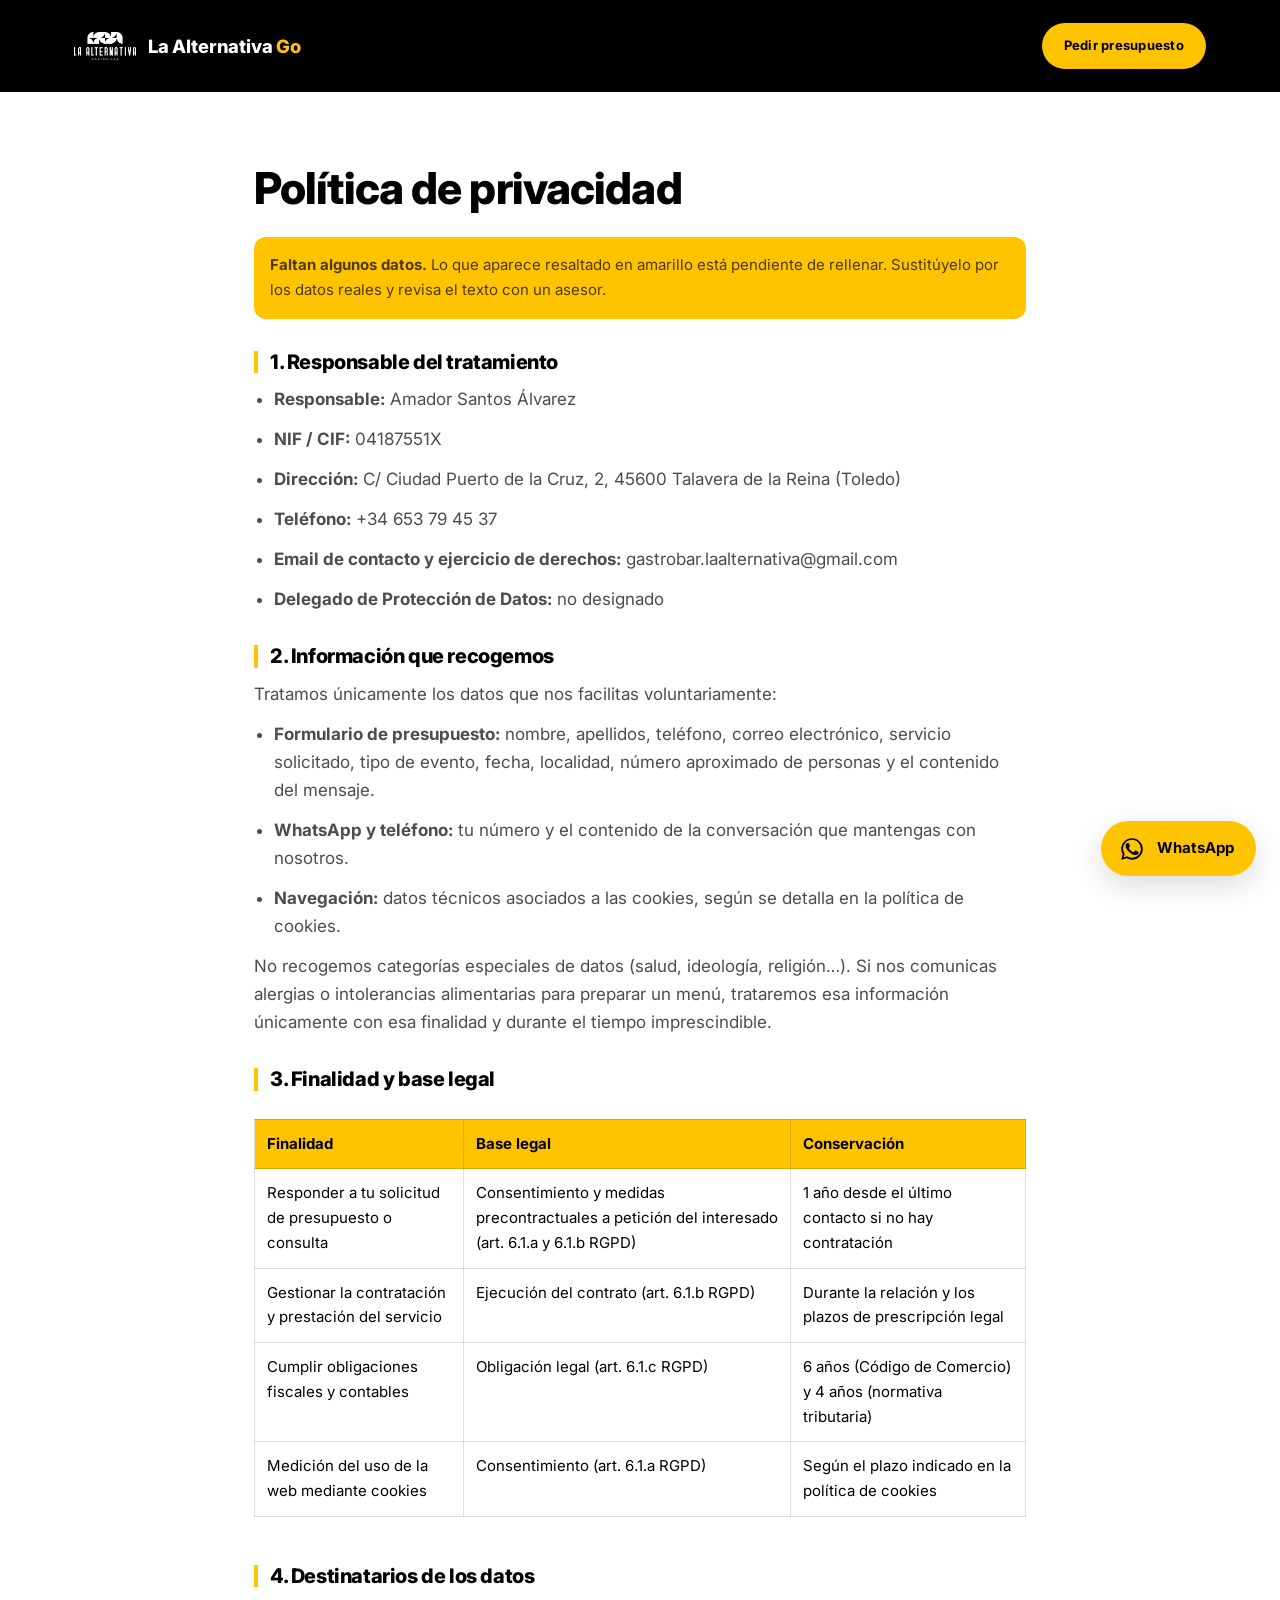
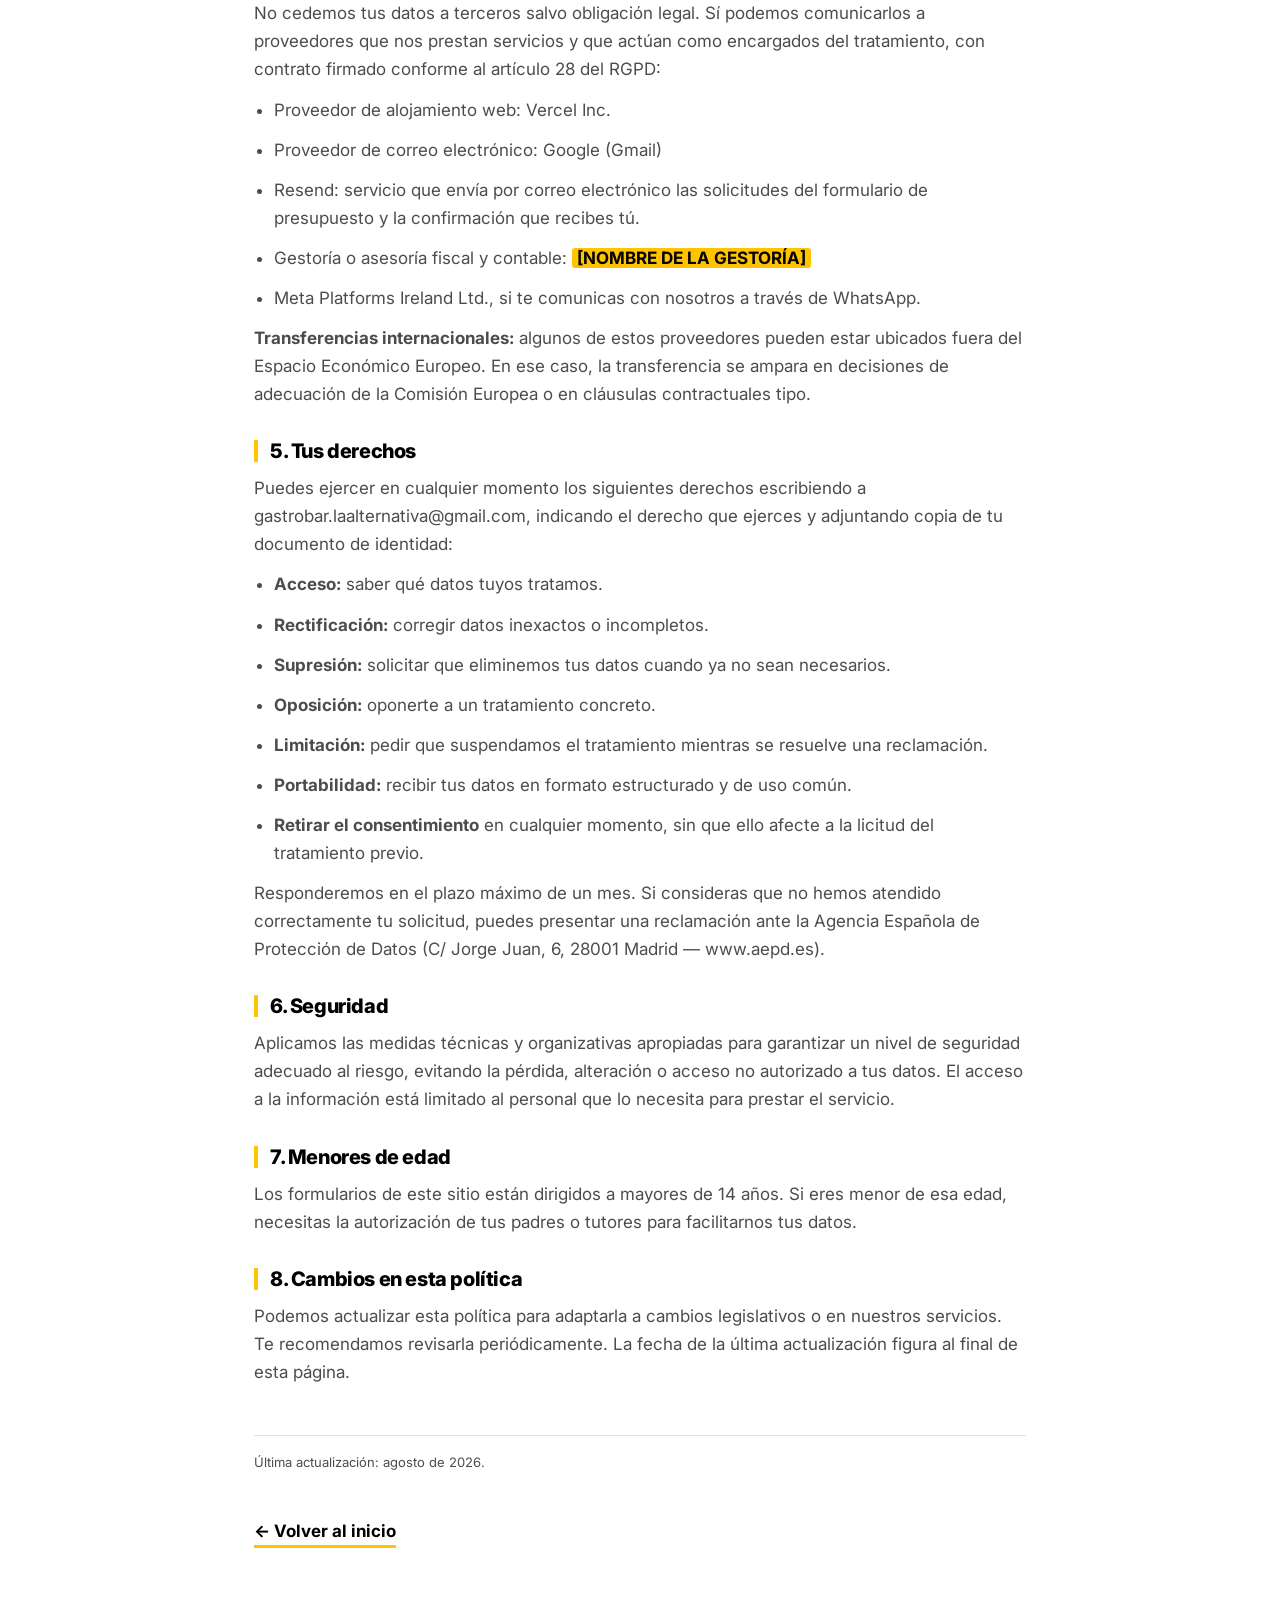
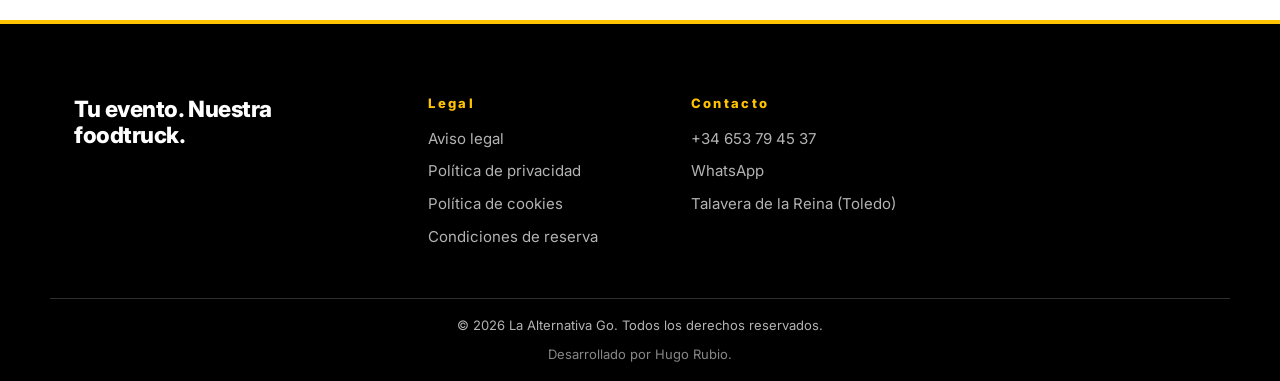
<file: paginas/politica-privacidad.html>
<!DOCTYPE html>
<html lang="es">
<head>
  <script>document.documentElement.classList.add("js");</script>
  <meta charset="UTF-8">
  <meta name="viewport" content="width=device-width, initial-scale=1">
  <title>Política de privacidad | La Alternativa Go</title>
  <meta name="description" content="Cómo tratamos tus datos personales en La Alternativa Go.">
  <meta name="robots" content="noindex, follow">
  <link rel="canonical" href="https://www.alternativago.com/paginas/politica-privacidad.html">
  <meta name="theme-color" content="#000000">
  <link rel="icon" type="image/png" sizes="64x64" href="../assets/img/favicon.png">
  <link rel="apple-touch-icon" href="../assets/img/apple-touch-icon.png">
  <link rel="preconnect" href="https://fonts.googleapis.com">
  <link rel="preconnect" href="https://fonts.gstatic.com" crossorigin>
  <link href="https://fonts.googleapis.com/css2?family=Inter:wght@400..900&display=swap" rel="stylesheet">
  <link rel="stylesheet" href="../assets/css/base.css">
  <link rel="stylesheet" href="../assets/css/layout.css">
  <link rel="stylesheet" href="../assets/css/components.css">
  <link rel="stylesheet" href="../assets/css/sections.css">
  <link rel="stylesheet" href="../assets/css/responsive.css">
</head>
<body>

  <a class="skip-link" href="#contenido">Saltar al contenido</a>

  <header class="site-header is-stuck">
    <div class="container site-header__inner">
      <a class="brand" href="../">
        <img class="brand__logo" src="../assets/img/logo.png" alt="Logotipo de La Alternativa Go" width="46" height="46">
        <span class="brand__text">La Alternativa <em>Go</em></span>
      </a>
      <a class="btn btn--primary btn--sm" href="../#contacto">Pedir presupuesto</a>
    </div>
  </header>

  <main class="container legal" id="contenido">
    <h1>Política de privacidad</h1>

    <p class="legal__note">
      <strong>Faltan algunos datos.</strong> Lo que aparece resaltado en amarillo está pendiente de
      rellenar. Sustitúyelo por los datos reales y revisa el texto con un asesor.
    </p>

    <h2>1. Responsable del tratamiento</h2>
    <ul>
      <li><strong>Responsable:</strong> Amador Santos Álvarez</li>
      <li><strong>NIF / CIF:</strong> 04187551X</li>
      <li><strong>Dirección:</strong> C/ Ciudad Puerto de la Cruz, 2, 45600 Talavera de la Reina (Toledo)</li>
      <li><strong>Teléfono:</strong> +34 653 79 45 37</li>
      <li><strong>Email de contacto y ejercicio de derechos:</strong> <a href="mailto:gastrobar.laalternativa@gmail.com">gastrobar.laalternativa@gmail.com</a></li>
      <li><strong>Delegado de Protección de Datos:</strong> no designado</li>
    </ul>

    <h2>2. Información que recogemos</h2>
    <p>Tratamos únicamente los datos que nos facilitas voluntariamente:</p>
    <ul>
      <li><strong>Formulario de presupuesto:</strong> nombre, apellidos, teléfono, correo electrónico,
      servicio solicitado, tipo de evento, fecha, localidad, número aproximado de personas y el contenido
      del mensaje.</li>
      <li><strong>WhatsApp y teléfono:</strong> tu número y el contenido de la conversación que mantengas
      con nosotros.</li>
      <li><strong>Navegación:</strong> datos técnicos asociados a las cookies, según se detalla en la
      <a href="politica-cookies.html">política de cookies</a>.</li>
    </ul>
    <p>No recogemos categorías especiales de datos (salud, ideología, religión…). Si nos comunicas alergias
    o intolerancias alimentarias para preparar un menú, trataremos esa información únicamente con esa
    finalidad y durante el tiempo imprescindible.</p>

    <h2>3. Finalidad y base legal</h2>
    <div class="table-wrap">
    <table>
      <thead>
        <tr><th>Finalidad</th><th>Base legal</th><th>Conservación</th></tr>
      </thead>
      <tbody>
        <tr>
          <td>Responder a tu solicitud de presupuesto o consulta</td>
          <td>Consentimiento y medidas precontractuales a petición del interesado (art. 6.1.a y 6.1.b RGPD)</td>
          <td>1 año desde el último contacto si no hay contratación</td>
        </tr>
        <tr>
          <td>Gestionar la contratación y prestación del servicio</td>
          <td>Ejecución del contrato (art. 6.1.b RGPD)</td>
          <td>Durante la relación y los plazos de prescripción legal</td>
        </tr>
        <tr>
          <td>Cumplir obligaciones fiscales y contables</td>
          <td>Obligación legal (art. 6.1.c RGPD)</td>
          <td>6 años (Código de Comercio) y 4 años (normativa tributaria)</td>
        </tr>
        <tr>
          <td>Medición del uso de la web mediante cookies</td>
          <td>Consentimiento (art. 6.1.a RGPD)</td>
          <td>Según el plazo indicado en la política de cookies</td>
        </tr>
      </tbody>
    </table>
    </div>

    <h2>4. Destinatarios de los datos</h2>
    <p>No cedemos tus datos a terceros salvo obligación legal. Sí podemos comunicarlos a proveedores que nos
    prestan servicios y que actúan como encargados del tratamiento, con contrato firmado conforme al
    artículo 28 del RGPD:</p>
    <ul>
      <li>Proveedor de alojamiento web: Vercel Inc.</li>
      <li>Proveedor de correo electrónico: Google (Gmail)</li>
      <li>Resend: servicio que envía por correo electrónico las solicitudes del formulario de
      presupuesto y la confirmación que recibes tú.</li>
      <li>Gestoría o asesoría fiscal y contable: <span class="ph">[NOMBRE DE LA GESTORÍA]</span></li>
      <li>Meta Platforms Ireland Ltd., si te comunicas con nosotros a través de WhatsApp.</li>
    </ul>
    <p><strong>Transferencias internacionales:</strong> algunos de estos proveedores pueden estar ubicados
    fuera del Espacio Económico Europeo. En ese caso, la transferencia se ampara en decisiones de adecuación
    de la Comisión Europea o en cláusulas contractuales tipo.</p>

    <h2>5. Tus derechos</h2>
    <p>Puedes ejercer en cualquier momento los siguientes derechos escribiendo a <a href="mailto:gastrobar.laalternativa@gmail.com">gastrobar.laalternativa@gmail.com</a>, indicando el
    derecho que ejerces y adjuntando copia de tu documento de identidad:</p>
    <ul>
      <li><strong>Acceso:</strong> saber qué datos tuyos tratamos.</li>
      <li><strong>Rectificación:</strong> corregir datos inexactos o incompletos.</li>
      <li><strong>Supresión:</strong> solicitar que eliminemos tus datos cuando ya no sean necesarios.</li>
      <li><strong>Oposición:</strong> oponerte a un tratamiento concreto.</li>
      <li><strong>Limitación:</strong> pedir que suspendamos el tratamiento mientras se resuelve una
      reclamación.</li>
      <li><strong>Portabilidad:</strong> recibir tus datos en formato estructurado y de uso común.</li>
      <li><strong>Retirar el consentimiento</strong> en cualquier momento, sin que ello afecte a la licitud
      del tratamiento previo.</li>
    </ul>
    <p>Responderemos en el plazo máximo de un mes. Si consideras que no hemos atendido correctamente tu
    solicitud, puedes presentar una reclamación ante la Agencia Española de Protección de Datos
    (C/ Jorge Juan, 6, 28001 Madrid — <a href="https://www.aepd.es" target="_blank" rel="noopener noreferrer">www.aepd.es</a>).</p>

    <h2>6. Seguridad</h2>
    <p>Aplicamos las medidas técnicas y organizativas apropiadas para garantizar un nivel de seguridad
    adecuado al riesgo, evitando la pérdida, alteración o acceso no autorizado a tus datos. El acceso a la
    información está limitado al personal que lo necesita para prestar el servicio.</p>

    <h2>7. Menores de edad</h2>
    <p>Los formularios de este sitio están dirigidos a mayores de 14 años. Si eres menor de esa edad,
    necesitas la autorización de tus padres o tutores para facilitarnos tus datos.</p>

    <h2>8. Cambios en esta política</h2>
    <p>Podemos actualizar esta política para adaptarla a cambios legislativos o en nuestros servicios. Te
    recomendamos revisarla periódicamente. La fecha de la última actualización figura al final de esta
    página.</p>

    <p class="legal__meta">Última actualización: <span id="updated">agosto de 2026</span>.</p>

    <a class="back" href="../">&larr; Volver al inicio</a>
  </main>

  <footer class="site-footer">
    <div class="container site-footer__inner">
      <div class="site-footer__brand">
        <p class="site-footer__claim">Tu evento. Nuestra foodtruck.</p>
      </div>
      <nav class="site-footer__nav" aria-label="Información legal">
        <h3>Legal</h3>
        <ul>
          <li><a href="aviso-legal.html">Aviso legal</a></li>
          <li><a href="politica-privacidad.html">Política de privacidad</a></li>
          <li><a href="politica-cookies.html">Política de cookies</a></li>
          <li><a href="condiciones-de-reserva.html">Condiciones de reserva</a></li>
        </ul>
      </nav>
      <div class="site-footer__nav">
        <h3>Contacto</h3>
        <ul>
          <li><a href="tel:+34653794537">+34 653 79 45 37</a></li>
          <li><a href="https://wa.me/34653794537" target="_blank" rel="noopener noreferrer">WhatsApp</a></li>
          <li>Talavera de la Reina (Toledo)</li>
        </ul>
      </div>
    </div>
    <div class="container site-footer__bottom">
      <p>&copy; <span id="year">2026</span> La Alternativa Go. Todos los derechos reservados.</p>
      <p class="site-footer__credit">Desarrollado por Hugo Rubio.</p>
    </div>
  </footer>

  <a class="wa-fab" href="https://wa.me/34653794537" target="_blank" rel="noopener noreferrer"
     aria-label="Escríbenos por WhatsApp al 653 79 45 37">
    <svg viewBox="0 0 24 24" aria-hidden="true" focusable="false">
      <path d="M17.47 14.38c-.3-.15-1.75-.86-2.02-.96-.27-.1-.47-.15-.67.15-.2.3-.77.96-.94 1.16-.17.2-.35.22-.65.07-.3-.15-1.25-.46-2.38-1.47-.88-.78-1.47-1.75-1.64-2.05-.17-.3-.02-.46.13-.61.13-.13.3-.35.45-.52.15-.17.2-.3.3-.5.1-.2.05-.37-.02-.52-.07-.15-.67-1.61-.92-2.2-.24-.58-.48-.5-.67-.51h-.57c-.2 0-.52.07-.79.37-.27.3-1.04 1.01-1.04 2.47s1.06 2.86 1.21 3.06c.15.2 2.1 3.2 5.08 4.49.71.31 1.26.49 1.69.62.71.23 1.36.2 1.87.12.57-.09 1.75-.72 2-1.41.25-.69.25-1.28.17-1.41-.07-.13-.27-.2-.57-.35z"/>
      <path d="M12.04 2C6.58 2 2.13 6.45 2.13 11.91c0 1.75.46 3.45 1.32 4.95L2 22l5.25-1.38a9.87 9.87 0 0 0 4.79 1.22h.01c5.46 0 9.91-4.45 9.91-9.91C21.96 6.45 17.5 2 12.04 2zm0 18.02h-.01c-1.48 0-2.93-.4-4.2-1.15l-.3-.18-3.12.82.83-3.04-.2-.31a8.2 8.2 0 0 1-1.26-4.38c0-4.54 3.7-8.23 8.25-8.23 2.2 0 4.27.86 5.83 2.42a8.18 8.18 0 0 1 2.41 5.82c0 4.54-3.7 8.23-8.23 8.23z"/>
    </svg>
    <span class="wa-fab__text">WhatsApp</span>
  </a>

  <script>document.getElementById('year').textContent = new Date().getFullYear();</script>
</body>
</html>
</file>
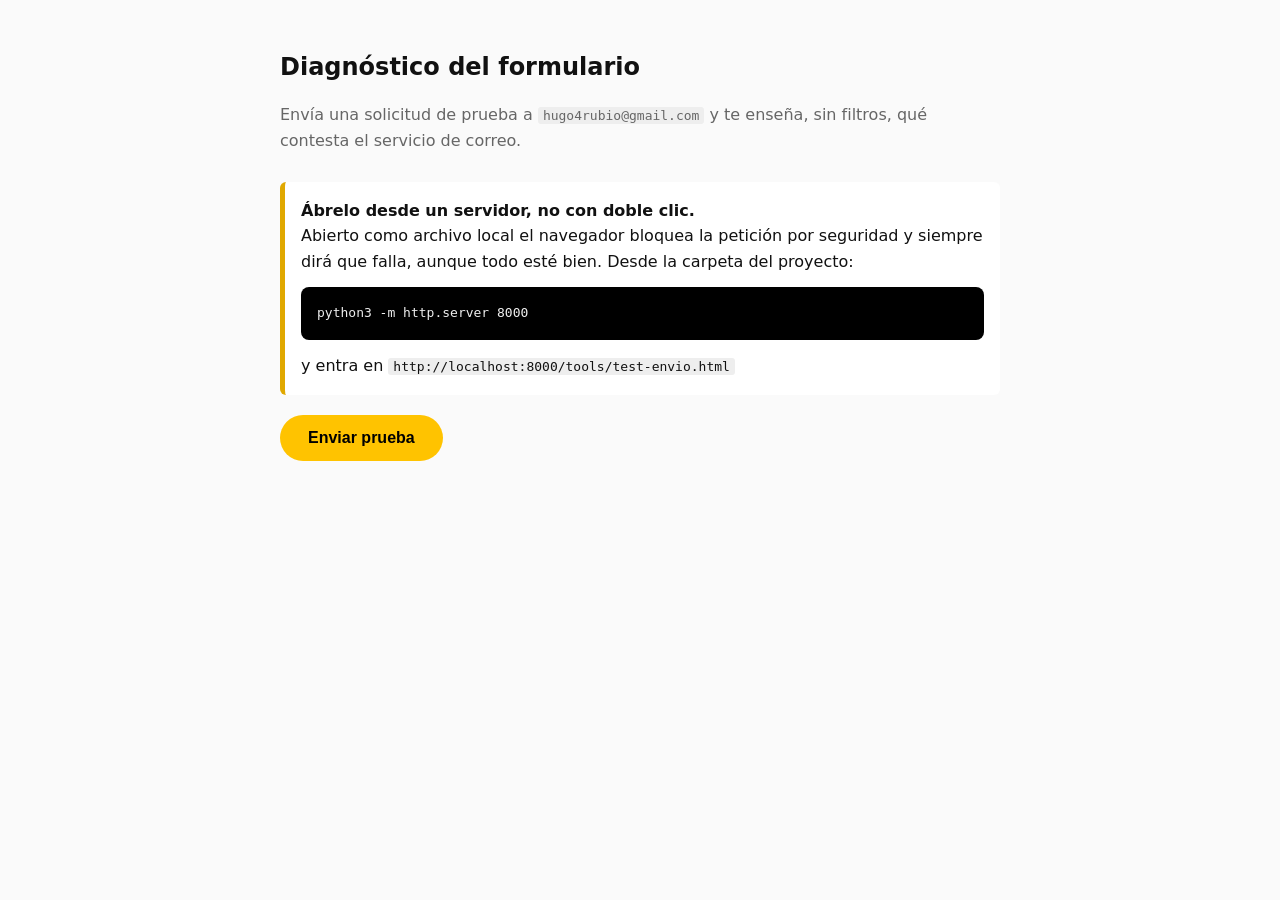
<file: tools/test-envio.html>
<!DOCTYPE html>
<html lang="es">
<head>
<meta charset="UTF-8">
<meta name="viewport" content="width=device-width, initial-scale=1">
<title>Diagnóstico del formulario — La Alternativa Go</title>
<style>
  body { font-family: system-ui, -apple-system, "Segoe UI", Roboto, sans-serif;
         max-width: 720px; margin: 0 auto; padding: 32px 20px; line-height: 1.6;
         background: #fafafa; color: #111; }
  h1 { font-size: 1.5rem; margin-bottom: .25rem; }
  .sub { color: #666; margin-bottom: 28px; }
  button { background: #ffc300; color: #000; border: 0; border-radius: 999px;
           padding: 14px 28px; font-weight: 700; font-size: 1rem; cursor: pointer; }
  button:disabled { opacity: .5; cursor: default; }
  pre { background: #000; color: #eee; padding: 16px; border-radius: 8px;
        overflow-x: auto; font-size: 13px; white-space: pre-wrap;
        word-break: break-word; }
  .box { border-left: 5px solid #ffc300; background: #fff; padding: 16px;
         border-radius: 6px; margin: 20px 0; }
  .ok   { border-color: #1a9e4b; }
  .warn { border-color: #e0a800; }
  .bad  { border-color: #d33a2c; }
  code { background: #eee; padding: 1px 5px; border-radius: 3px; }
</style>
</head>
<body>

<h1>Diagnóstico del formulario</h1>
<p class="sub">
  Envía una solicitud de prueba a <code>hugo4rubio@gmail.com</code> y te enseña,
  sin filtros, qué contesta el servicio de correo.
</p>

<div class="box warn">
  <strong>Ábrelo desde un servidor, no con doble clic.</strong><br>
  Abierto como archivo local el navegador bloquea la petición por seguridad y
  siempre dirá que falla, aunque todo esté bien. Desde la carpeta del proyecto:
  <pre>python3 -m http.server 8000</pre>
  y entra en <code>http://localhost:8000/tools/test-envio.html</code>
</div>

<button id="go">Enviar prueba</button>

<div id="out"></div>

<script>
(function () {
  'use strict';

  var ENDPOINT = 'https://formsubmit.co/ajax/hugo4rubio@gmail.com';
  var boton = document.getElementById('go');
  var salida = document.getElementById('out');

  function pinta(clase, titulo, cuerpo, crudo) {
    salida.innerHTML =
      '<div class="box ' + clase + '"><strong>' + titulo + '</strong><br>' + cuerpo + '</div>' +
      (crudo ? '<p><strong>Respuesta literal del servicio:</strong></p><pre>' + crudo + '</pre>' : '');
  }

  boton.addEventListener('click', function () {
    boton.disabled = true;
    salida.innerHTML = '<p>Enviando…</p>';

    var datos = new FormData();
    datos.append('_subject', 'PRUEBA · Diagnóstico del formulario');
    datos.append('_template', 'table');
    datos.append('_captcha', 'false');
    datos.append('Prueba', 'Esto es un envío de prueba desde test-envio.html');
    datos.append('Hora', new Date().toLocaleString('es-ES'));

    fetch(ENDPOINT, { method: 'POST', headers: { Accept: 'application/json' }, body: datos })
      .then(function (r) {
        return r.text().then(function (t) { return { status: r.status, raw: t }; });
      })
      .then(function (r) {
        var esc = r.raw.replace(/</g, '&lt;');
        var t = r.raw.toLowerCase();

        if (t.indexOf('confirm') !== -1 || t.indexOf('activat') !== -1) {
          pinta('warn',
            'Falta activar el formulario (es lo normal la primera vez)',
            'El servicio ha recibido el envío pero todavía no tiene permiso para escribirte. ' +
            'Ve a la bandeja de <code>hugo4rubio@gmail.com</code>, <strong>mira también en Spam ' +
            'y en Promociones</strong>, busca un correo de <code>FormSubmit</code> y pulsa su ' +
            'botón de activación. Después vuelve aquí y dale otra vez a «Enviar prueba»: ' +
            'debería salir en verde y llegarte el correo.',
            esc);
          return;
        }

        if (r.status >= 200 && r.status < 300) {
          pinta('ok',
            'Enviado correctamente',
            'El servicio lo ha aceptado. En menos de un minuto deberías tener el correo ' +
            'en <code>hugo4rubio@gmail.com</code>. Si no aparece, mira en Spam.',
            esc);
          return;
        }

        pinta('bad', 'El servicio ha devuelto un error (' + r.status + ')',
          'Copia la respuesta de abajo y pásamela.', esc);
      })
      .catch(function (e) {
        pinta('bad', 'No se ha podido contactar con el servicio',
          'Puede ser por tres motivos: has abierto este archivo con doble clic en vez de por ' +
          '<code>http://localhost</code>, no hay conexión, o un bloqueador está parando la ' +
          'petición. Prueba a desactivar el bloqueador de anuncios y a abrirlo desde el servidor local.',
          String(e));
      })
      .then(function () { boton.disabled = false; });
  });
})();
</script>

</body>
</html>
</file>
<file: assets/css/base.css>
/* ==========================================================================
   base.css — Reset, variables de diseño y tipografía global
   Paleta estricta: BLANCO · NEGRO · AMARILLO
   ========================================================================== */

/* ---------- Design tokens ---------- */
:root {
  /* --- Los tres únicos colores de la marca --- */
  --c-yellow: #ffc300;
  --c-black:  #000000;
  --c-white:  #ffffff;

  /* Variaciones derivadas (mismos colores, distinta opacidad o luminosidad) */
  --c-yellow-dark: #d9a600;   /* amarillo al pasar el ratón */
  --c-ink-90: rgba(0, 0, 0, .90);
  --c-ink-70: rgba(0, 0, 0, .70);
  --c-ink-55: rgba(0, 0, 0, .55);
  --c-ink-12: rgba(0, 0, 0, .12);
  --c-paper-85: rgba(255, 255, 255, .85);
  --c-paper-70: rgba(255, 255, 255, .70);
  --c-paper-18: rgba(255, 255, 255, .18);

  /* Roles */
  --c-text:          var(--c-black);
  --c-text-soft:     var(--c-ink-70);
  --c-text-invert:   var(--c-white);
  --c-border:        var(--c-ink-12);
  --c-border-invert: var(--c-paper-18);

  /* Tipografía: una sola familia para toda la web.
     Los titulares se distinguen por peso y tamaño, no por otra fuente. */
  --font-display: "Inter", system-ui, -apple-system, "Segoe UI", Roboto, sans-serif;
  --font-body:    "Inter", system-ui, -apple-system, "Segoe UI", Roboto, sans-serif;

  --fs-xs:   .8125rem;
  --fs-sm:   .9375rem;
  --fs-base: 1.0625rem;
  --fs-lg:   1.25rem;
  --fs-xl:   1.75rem;
  --fs-2xl:  clamp(2rem, 3.6vw, 2.75rem);
  --fs-3xl:  clamp(2.4rem, 5.4vw, 3.9rem);

  /* Espaciado */
  --sp-1: .25rem;
  --sp-2: .5rem;
  --sp-3: .75rem;
  --sp-4: 1rem;
  --sp-5: 1.5rem;
  --sp-6: 2rem;
  --sp-7: 3rem;
  --sp-8: 4.5rem;
  --sp-9: 6.5rem;

  /* Forma */
  --radius-sm: 6px;
  --radius:    12px;
  --radius-lg: 20px;
  --radius-pill: 999px;

  --shadow-sm: 0 2px 8px rgba(0, 0, 0, .10);
  --shadow:    0 10px 30px rgba(0, 0, 0, .14);
  --shadow-lg: 0 24px 60px rgba(0, 0, 0, .28);

  --container: 1180px;
  --header-h: 92px;

  --ease: cubic-bezier(.22, .61, .36, 1);
}

/* ---------- Reset ---------- */
*,
*::before,
*::after { box-sizing: border-box; }

* { margin: 0; }

html {
  -webkit-text-size-adjust: 100%;
  scroll-behavior: smooth;
  scroll-padding-top: calc(var(--header-h) + 12px);
}

body {
  font-family: var(--font-body);
  font-size: var(--fs-base);
  line-height: 1.65;
  color: var(--c-text);
  background: var(--c-white);
  -webkit-font-smoothing: antialiased;
  text-rendering: optimizeLegibility;
  overflow-x: hidden;
}

img,
picture,
video,
canvas,
svg {
  display: block;
  max-width: 100%;
  height: auto;
}

input,
button,
textarea,
select {
  font: inherit;
  color: inherit;
}

button { cursor: pointer; }

ul, ol { list-style: none; padding: 0; }

a { color: inherit; text-decoration: none; }

h1, h2, h3, h4 {
  font-family: var(--font-display);
  font-weight: 800;
  line-height: 1.12;
  letter-spacing: -.02em;   /* el tracking negativo es lo que da aire de marca */
  text-wrap: balance;
}

p { text-wrap: pretty; }

:focus-visible {
  outline: 3px solid var(--c-yellow);
  outline-offset: 3px;
  border-radius: 4px;
}

::selection { background: var(--c-yellow); color: var(--c-black); }

/* ---------- Utilidades ---------- */
[hidden] { display: none !important; }

.container {
  width: 100%;
  max-width: var(--container);
  margin-inline: auto;
  padding-inline: var(--sp-5);
}

.hl { color: var(--c-yellow); }

/* Texto sólo para lectores de pantalla y buscadores */
.visually-hidden {
  position: absolute;
  width: 1px;
  height: 1px;
  padding: 0;
  margin: -1px;
  overflow: hidden;
  clip: rect(0 0 0 0);
  white-space: nowrap;
  border: 0;
}

/* Antetítulo: texto pequeño precedido de una rayita amarilla */
.eyebrow {
  font-family: var(--font-body);
  font-size: var(--fs-xs);
  font-weight: 800;
  letter-spacing: .16em;
  text-transform: uppercase;
  color: var(--c-ink-55);
  display: inline-flex;
  align-items: center;
  gap: var(--sp-3);
  margin-bottom: var(--sp-4);
}

.eyebrow::before {
  content: "";
  width: 22px;
  height: 2px;
  background: var(--c-yellow);
}

.section--dark .eyebrow,
.hero .eyebrow { color: var(--c-paper-70); }

.section--yellow .eyebrow { color: var(--c-ink-70); }
.section--yellow .eyebrow::before { background: var(--c-black); }

.skip-link {
  position: absolute;
  left: -9999px;
  top: 0;
  z-index: 999;
  background: var(--c-yellow);
  color: var(--c-black);
  padding: var(--sp-3) var(--sp-4);
  font-weight: 700;
}
.skip-link:focus { left: var(--sp-4); top: var(--sp-4); }

/* ---------- Animación de aparición ----------
   Sólo se oculta si JavaScript está activo (la clase .js la añade un script
   inline en el <head>). Así el contenido nunca queda invisible sin JS. */
/* Se usa la propiedad `translate` en lugar de `transform` a propósito:
   así los efectos de hover (que sí usan transform) no chocan con la
   animación de entrada y ambos conviven sin pisarse. */
.js [data-reveal] {
  opacity: 0;
  translate: 0 18px;
  transition: opacity .6s var(--ease), translate .6s var(--ease);
}
.js [data-reveal].is-visible {
  opacity: 1;
  translate: 0 0;
}

@media print {
  .js [data-reveal] { opacity: 1; translate: 0 0; }
}

@media (prefers-reduced-motion: reduce) {
  html { scroll-behavior: auto; }
  *, *::before, *::after {
    animation-duration: .001ms !important;
    animation-iteration-count: 1 !important;
    transition-duration: .001ms !important;
  }
  .js [data-reveal] { opacity: 1; translate: 0 0; }
}
</file>
<file: assets/css/layout.css>
/* ==========================================================================
   layout.css — Header, navegación, rejillas, secciones y footer
   ========================================================================== */

/* ---------- Header ---------- */
.site-header {
  position: fixed;
  inset: 0 0 auto 0;
  z-index: 100;
  height: var(--header-h);
  display: flex;
  align-items: center;
  background: rgba(0, 0, 0, .35);
  backdrop-filter: blur(10px);
  transition: background .3s var(--ease), box-shadow .3s var(--ease);
}

.site-header.is-stuck {
  background: var(--c-black);
  box-shadow: 0 1px 0 rgba(255, 255, 255, .12);
}

/* Barra de progreso de lectura en el borde inferior del header */
.site-header__progress {
  position: absolute;
  left: 0;
  bottom: 0;
  height: 3px;
  width: 100%;
  background: var(--c-yellow);
  transform: scaleX(0);
  transform-origin: left;
  transition: transform .1s linear;
}

.site-header__inner {
  display: flex;
  align-items: center;
  justify-content: space-between;
  gap: var(--sp-5);
}

/* ---------- Marca ---------- */
.brand {
  display: flex;
  align-items: center;
  gap: var(--sp-3);
  flex-shrink: 0;
}

/* El logotipo se muestra en blanco puro sobre los fondos oscuros del
   header y del pie. El filtro convierte cualquier PNG a blanco sólido,
   así no hace falta una versión aparte del archivo. */
.brand__logo {
  width: 62px;
  height: 62px;
  object-fit: contain;
  filter: brightness(0) invert(1);
  transition: transform .35s var(--ease);
}

.brand:hover .brand__logo { transform: rotate(-6deg) scale(1.06); }

.brand__text {
  font-family: var(--font-display);
  font-size: 1.15rem;
  font-weight: 800;
  letter-spacing: -.01em;
  color: var(--c-white);
  line-height: 1;
}
.brand__text em { font-style: normal; color: var(--c-yellow); }

/* ---------- Navegación ---------- */
.nav {
  display: flex;
  align-items: center;
  gap: var(--sp-6);
}

.nav__list {
  display: flex;
  align-items: center;
  gap: var(--sp-5);
}

.nav__link {
  position: relative;
  font-size: var(--fs-sm);
  font-weight: 500;
  color: var(--c-paper-85);
  padding: var(--sp-2) 0;
  transition: color .2s var(--ease);
}

.nav__link::after {
  content: "";
  position: absolute;
  left: 0;
  bottom: 0;
  width: 0;
  height: 2px;
  background: var(--c-yellow);
  transition: width .25s var(--ease);
}

.nav__link:hover,
.nav__link.is-active { color: var(--c-white); }
.nav__link:hover::after,
.nav__link.is-active::after { width: 100%; }

/* ---------- Botón hamburguesa ---------- */
.nav-toggle {
  display: none;
  width: 44px;
  height: 44px;
  border: 0;
  background: transparent;
  padding: 10px;
  flex-direction: column;
  justify-content: space-between;
}

.nav-toggle span {
  display: block;
  height: 2px;
  width: 100%;
  background: var(--c-white);
  border-radius: 2px;
  transition: transform .3s var(--ease), opacity .2s var(--ease);
}

.nav-toggle[aria-expanded="true"] span:nth-child(1) { transform: translateY(10px) rotate(45deg); }
.nav-toggle[aria-expanded="true"] span:nth-child(2) { opacity: 0; }
.nav-toggle[aria-expanded="true"] span:nth-child(3) { transform: translateY(-10px) rotate(-45deg); }

/* ---------- Secciones ---------- */
.section { padding-block: var(--sp-9); }

.section--dark {
  background: var(--c-black);
  color: var(--c-white);
}
.section--dark .section__lead { color: var(--c-paper-70); }

.section--yellow {
  background: var(--c-yellow);
  color: var(--c-black);
}
.section--yellow .section__lead { color: var(--c-ink-70); }

.section__head {
  max-width: 780px;
  margin: 0 auto var(--sp-8);
  text-align: center;
}

.section__head--sub { margin-block: var(--sp-8) var(--sp-5); }

.section__title {
  font-size: var(--fs-2xl);
  margin-bottom: var(--sp-4);
}

/* Franja de separación fina entre bloques claros consecutivos */
.section + .section:not(.section--dark):not(.section--yellow) {
  border-top: 1px solid var(--c-ink-12);
}

.section__subtitle { font-size: var(--fs-xl); }

.section__lead {
  color: var(--c-text-soft);
  font-size: var(--fs-lg);
  line-height: 1.65;
  font-weight: 400;
}

.section__foot {
  margin-top: var(--sp-7);
  text-align: center;
  display: flex;
  flex-wrap: wrap;
  gap: var(--sp-4);
  justify-content: center;
}

/* Párrafo extra de contexto (bueno para SEO, discreto en pantalla) */
.section__seo {
  max-width: 820px;
  margin: var(--sp-7) auto 0;
  text-align: center;
  font-size: var(--fs-sm);
  color: var(--c-ink-55);
}
.section--dark .section__seo { color: var(--c-paper-70); }
.section--yellow .section__seo { color: var(--c-ink-70); }

/* ---------- Rejillas ---------- */
.grid { display: grid; gap: var(--sp-5); }
.grid--2 { grid-template-columns: repeat(2, 1fr); }
.grid--3 { grid-template-columns: repeat(3, 1fr); }
.grid--4 { grid-template-columns: repeat(4, 1fr); }

/* ---------- Footer ---------- */
.site-footer {
  background: var(--c-black);
  color: var(--c-paper-70);
  padding-top: var(--sp-8);
  border-top: 4px solid var(--c-yellow);
}

.site-footer__inner {
  display: grid;
  grid-template-columns: 1.4fr 1fr 1fr 1.1fr;
  gap: var(--sp-6);
  padding-bottom: var(--sp-7);
}

.site-footer__brand {
  display: flex;
  flex-direction: column;
  gap: var(--sp-4);
}

.site-footer__brand .brand__logo {
  width: 96px;
  height: 96px;
}

.site-footer__claim {
  font-family: var(--font-display);
  font-size: 1.4rem;
  font-weight: 800;
  letter-spacing: -.02em;
  color: var(--c-white);
  line-height: 1.15;
  max-width: 14ch;
}

.site-footer__nav h3,
.site-footer__nav h4 {
  font-family: var(--font-body);
  font-size: var(--fs-xs);
  font-weight: 800;
  letter-spacing: .18em;
  color: var(--c-yellow);
  margin-bottom: var(--sp-4);
}

.site-footer__nav ul {
  display: flex;
  flex-direction: column;
  gap: var(--sp-2);
}

.site-footer__nav a,
.site-footer__nav li {
  font-size: var(--fs-sm);
  transition: color .2s var(--ease);
}
.site-footer__nav a:hover { color: var(--c-yellow); }

.site-footer__bottom {
  border-top: 1px solid var(--c-border-invert);
  padding-block: var(--sp-4);
  font-size: var(--fs-xs);
  text-align: center;
  color: var(--c-paper-70);
}

.site-footer__bottom a { text-decoration: underline; }

.site-footer__credit { margin-top: var(--sp-2); opacity: .75; }
</file>
<file: assets/css/sections.css>
/* ==========================================================================
   sections.css — Estilos propios de cada uno de los 8 bloques
   1 Inicio · 2 Quiénes somos · 3 Servicios · 4 Carta
   5 Eventos · 6 Galería · 7 La Alternativa · 8 Reservas
   ========================================================================== */

/* ==========================================================================
   1 · INICIO (hero)
   ========================================================================== */
.hero {
  position: relative;
  min-height: 100svh;
  display: flex;
  align-items: center;
  color: var(--c-white);
  padding-block: calc(var(--header-h) + var(--sp-8)) var(--sp-8);
  isolation: isolate;
  background: var(--c-black);
}

.hero__media { position: absolute; inset: 0; z-index: -1; overflow: hidden; }

.hero__media img {
  width: 100%;
  height: 100%;
  object-fit: cover;
  object-position: center;
  /* Zoom lentísimo de fondo: da vida sin distraer */
  animation: heroZoom 24s var(--ease) infinite alternate;
}

@keyframes heroZoom {
  from { transform: scale(1); }
  to   { transform: scale(1.08); }
}

@media (prefers-reduced-motion: reduce) {
  .hero__media img { animation: none; }
}

.hero__media::after {
  content: "";
  position: absolute;
  inset: 0;
  background: linear-gradient(180deg,
    rgba(0, 0, 0, .80) 0%,
    rgba(0, 0, 0, .55) 45%,
    rgba(0, 0, 0, .92) 100%);
}

.hero__inner { max-width: 880px; }

.hero__title {
  font-size: var(--fs-3xl);
  line-height: .94;
  margin-bottom: var(--sp-5);
}

/* Salto de línea del H1 sin <br>: el texto queda con un solo espacio */
.hero__title-line { display: block; }

.hero__text {
  font-size: var(--fs-lg);
  color: var(--c-paper-85);
  max-width: 58ch;
  margin-bottom: var(--sp-6);
}

.hero__actions {
  display: flex;
  flex-wrap: wrap;
  gap: var(--sp-4);
  margin-bottom: var(--sp-8);
}

.hero__features { display: flex; flex-wrap: wrap; gap: var(--sp-3); }

.hero__features li svg { width: 17px; height: 17px; color: var(--c-yellow); }

.hero__features li {
  display: flex;
  align-items: center;
  gap: var(--sp-2);
  padding: .55rem 1.1rem;
  border: 1px solid rgba(255, 255, 255, .25);
  border-radius: var(--radius-pill);
  font-size: var(--fs-sm);
  font-weight: 500;
  transition: border-color .3s var(--ease), color .3s var(--ease),
              transform .3s var(--ease);
}

.hero__features li:hover {
  border-color: var(--c-yellow);
  color: var(--c-yellow);
  transform: translateY(-3px);
}

/* Flecha de «sigue bajando» */
.hero__scroll {
  position: absolute;
  left: 50%;
  bottom: var(--sp-5);
  transform: translateX(-50%);
  color: var(--c-paper-70);
  font-size: var(--fs-xs);
  letter-spacing: .14em;
  text-transform: uppercase;
  display: flex;
  flex-direction: column;
  align-items: center;
  gap: var(--sp-2);
  transition: color .3s var(--ease);
}

.hero__scroll:hover { color: var(--c-yellow); }

.hero__scroll::after {
  content: "";
  width: 1px;
  height: 32px;
  background: currentColor;
  animation: scrollHint 2.2s var(--ease) infinite;
  transform-origin: top;
}

@keyframes scrollHint {
  0%, 100% { transform: scaleY(.35); opacity: .4; }
  50%      { transform: scaleY(1);   opacity: 1; }
}

@media (prefers-reduced-motion: reduce) {
  .hero__scroll::after { animation: none; }
}

@media (max-width: 880px) { .hero__scroll { display: none; } }


/* ==========================================================================
   2 · QUIÉNES SOMOS — foto a la izquierda, contenido a la derecha
   Los efectos aquí son PERMANENTES: no dependen de pasar el ratón.
   ========================================================================== */
.about__inner {
  display: grid;
  grid-template-columns: 1fr 1.05fr;
  gap: var(--sp-8);
  align-items: center;
}

/* Marco amarillo desplazado detrás de la foto: da profundidad
   y flota muy despacio en sentido contrario a la imagen. */
.about__media {
  position: relative;
  isolation: isolate;
}

.about__media::before {
  content: "";
  position: absolute;
  inset: 0;
  border: 3px solid var(--c-yellow);
  border-radius: var(--radius-lg);
  translate: 18px 18px;
  z-index: -1;
  animation: frameFloat 7s ease-in-out infinite alternate;
}

@keyframes frameFloat {
  from { translate: 18px 18px; }
  to   { translate: 10px 26px; }
}

.about__frame {
  position: relative;
  border-radius: var(--radius-lg);
  overflow: hidden;
  background: var(--c-black);
}

.about__media img {
  width: 100%;
  aspect-ratio: 4 / 5;
  object-fit: cover;
  /* Zoom lentísimo continuo, como el del hero */
  animation: aboutZoom 18s ease-in-out infinite alternate;
}

@keyframes aboutZoom {
  from { transform: scale(1)    translate(0, 0); }
  to   { transform: scale(1.09) translate(-1.5%, -1%); }
}

/* Brillo que barre la foto de lado a lado cada pocos segundos */
.about__frame::after {
  content: "";
  position: absolute;
  inset: 0;
  background: linear-gradient(105deg,
    transparent 35%,
    rgba(255, 255, 255, .14) 48%,
    transparent 60%);
  transform: translateX(-120%);
  animation: sheen 6.5s ease-in-out infinite;
  pointer-events: none;
}

@keyframes sheen {
  0%, 62% { transform: translateX(-120%); }
  88%     { transform: translateX(120%); }
  100%    { transform: translateX(120%); }
}

/* Cartel amarillo sobre la foto: flota siempre */
.about__badge {
  position: absolute;
  left: var(--sp-5);
  bottom: var(--sp-5);
  z-index: 2;
  display: inline-flex;
  align-items: center;
  gap: var(--sp-3);
  padding: .75rem 1.25rem;
  background: var(--c-yellow);
  color: var(--c-black);
  border-radius: var(--radius-pill);
  font-weight: 800;
  font-size: var(--fs-sm);
  letter-spacing: -.01em;
  box-shadow: var(--shadow);
  animation: badgeFloat 4.5s ease-in-out infinite alternate;
}

@keyframes badgeFloat {
  from { transform: translateY(0)    rotate(-1.5deg); }
  to   { transform: translateY(-9px) rotate(1.5deg); }
}

/* Punto que parpadea: sensación de «estamos en marcha» */
.about__badge::before {
  content: "";
  width: 9px;
  height: 9px;
  border-radius: 50%;
  background: var(--c-black);
  animation: blink 2.4s var(--ease) infinite;
}

@keyframes blink {
  0%, 100% { opacity: 1; }
  50%      { opacity: .2; }
}

@media (prefers-reduced-motion: reduce) {
  .about__media::before,
  .about__media img,
  .about__frame::after,
  .about__badge,
  .about__badge::before { animation: none; }
  .about__media::before { translate: 18px 18px; }
}

.about__content .section__head {
  margin: 0 0 var(--sp-6);
  text-align: left;
  max-width: none;
}

/* Los tres pilares, en fila vertical junto al texto */
.pillars {
  display: flex;
  flex-direction: column;
  gap: var(--sp-4);
}

.pillar {
  display: flex;
  gap: var(--sp-4);
  align-items: flex-start;
  padding-bottom: var(--sp-4);
  border-bottom: 1px solid var(--c-ink-12);
}

.pillar:last-child { border-bottom: 0; padding-bottom: 0; }

.pillar__icon {
  flex-shrink: 0;
  display: grid;
  place-items: center;
  width: 44px;
  height: 44px;
  border-radius: 10px;
  background: var(--c-yellow);
  color: var(--c-black);
  transition: transform .3s var(--ease);
}

.pillar__icon svg { width: 22px; height: 22px; }

/* Cada pilar respira con un retardo distinto: el conjunto nunca está quieto */
.pillar:nth-child(1) .pillar__icon { animation: pillarPulse 5s ease-in-out infinite; }
.pillar:nth-child(2) .pillar__icon { animation: pillarPulse 5s ease-in-out .9s infinite; }
.pillar:nth-child(3) .pillar__icon { animation: pillarPulse 5s ease-in-out 1.8s infinite; }

@keyframes pillarPulse {
  0%, 70%, 100% { transform: translateY(0)    scale(1); }
  80%           { transform: translateY(-5px) scale(1.06); }
}

.pillar:hover .pillar__icon { transform: translateY(-4px); animation: none; }

@media (prefers-reduced-motion: reduce) {
  .pillar__icon { animation: none !important; }
}

.pillar__title { font-size: 1.05rem; margin-bottom: .15rem; }

.pillar__text { font-size: var(--fs-sm); color: var(--c-text-soft); }

/* ==========================================================================
   3 · SERVICIOS
   ========================================================================== */
.services-grid .card { display: flex; flex-direction: column; }

/* ==========================================================================
   4 · CARTA
   El primer plato ocupa el doble y se muestra en horizontal: rompe la
   cuadrícula y hace que la sección se lea como una carta, no como una lista.
   ========================================================================== */
.menu-grid {
  display: grid;
  grid-template-columns: repeat(6, 1fr);
  gap: var(--sp-5);
}

/* Los tres platos normales ocupan un tercio de la fila */
.menu-grid .dish { grid-column: span 2; }

/* El destacado ocupa la fila entera y se muestra en horizontal:
   foto a la izquierda, texto a la derecha. */
/* Se cualifica con .menu-grid para ganar al `span 2` de la regla anterior */
.menu-grid .dish--featured {
  grid-column: 1 / -1;
  flex-direction: row;
}

.dish--featured .dish__media {
  flex: 0 0 52%;
  aspect-ratio: auto;
  min-height: 320px;
}

.dish--featured .dish__body {
  padding: var(--sp-7) var(--sp-6);
  gap: var(--sp-4);
  justify-content: center;
}

.dish--featured .dish__name { font-size: 2rem; }
.dish--featured .dish__price { font-size: 1.5rem; }
.dish--featured .dish__desc { font-size: var(--fs-lg); max-width: 40ch; }
.dish--featured .dish__tags { margin-top: var(--sp-2); }

/* Etiqueta «el más pedido» sobre la foto del destacado */
.dish__flag {
  position: absolute;
  top: var(--sp-4);
  left: var(--sp-4);
  z-index: 1;
  background: var(--c-black);
  color: var(--c-yellow);
  font-size: var(--fs-xs);
  font-weight: 700;
  letter-spacing: .1em;
  text-transform: uppercase;
  padding: .35rem .75rem;
  border-radius: var(--radius-pill);
}

/* Nota al pie de la carta, en vez de un botón */
.menu-note {
  margin-top: var(--sp-6);
  text-align: center;
  font-size: var(--fs-sm);
  color: var(--c-text-soft);
}

.menu-note strong { color: var(--c-text); }

.dish {
  display: flex;
  flex-direction: column;
  background: var(--c-white);
  border: 1px solid var(--c-ink-12);
  border-radius: var(--radius);
  overflow: hidden;
  transition: transform .35s var(--ease), box-shadow .35s var(--ease);
}

.dish:hover { transform: translateY(-8px); box-shadow: var(--shadow); }

.dish__media {
  position: relative;
  aspect-ratio: 4 / 3;
  overflow: hidden;
  background: var(--c-black);
}

.dish__media img {
  width: 100%;
  height: 100%;
  object-fit: cover;
  transition: transform .6s var(--ease);
}

.dish:hover .dish__media img { transform: scale(1.08); }

.dish__body {
  padding: var(--sp-5);
  display: flex;
  flex-direction: column;
  gap: var(--sp-3);
  flex: 1;
}

.dish__head {
  display: flex;
  align-items: baseline;
  justify-content: space-between;
  gap: var(--sp-3);
}

.dish__name { font-size: 1.25rem; }

/* El precio se inclina y crece un poco al pasar el ratón */
.dish__price {
  font-family: var(--font-display);
  font-weight: 800;
  font-size: 1.15rem;
  background: var(--c-yellow);
  color: var(--c-black);
  padding: .1rem .5rem;
  border-radius: var(--radius-sm);
  white-space: nowrap;
  transition: transform .35s var(--ease);
}

.dish:hover .dish__price { transform: rotate(-3deg) scale(1.08); }

.dish__desc { font-size: var(--fs-sm); color: var(--c-text-soft); }

.dish__tags {
  display: flex;
  flex-wrap: wrap;
  gap: var(--sp-2);
  margin-top: auto;
  padding-top: var(--sp-2);
}

.dish__tags li {
  font-size: var(--fs-xs);
  padding: .28rem .7rem;
  border: 1px solid var(--c-ink-12);
  border-radius: var(--radius-pill);
  color: var(--c-text-soft);
  text-transform: lowercase;
  transition: background .25s var(--ease), color .25s var(--ease),
              border-color .25s var(--ease);
}

.dish:hover .dish__tags li {
  border-color: var(--c-black);
  color: var(--c-black);
}

/* ==========================================================================
   6 · GALERÍA
   ========================================================================== */
.gallery {
  display: grid;
  grid-template-columns: repeat(3, 1fr);
  grid-auto-rows: 260px;
  gap: var(--sp-4);
}

.gallery__item {
  position: relative;
  display: block;
  padding: 0;
  border: 0;
  overflow: hidden;
  border-radius: var(--radius);
  background: #111;
  box-shadow: 0 0 0 1px var(--c-paper-18);
  isolation: isolate;
}

/* La primera foto, destacada a doble tamaño */
.gallery__item--feature {
  grid-column: span 2;
  grid-row: span 2;
}

.gallery__item img {
  display: block;
  width: 100%;
  height: 100%;
  object-fit: cover;
  transition: transform .9s var(--ease), filter .5s var(--ease);
}

/* Degradado inferior para que el pie de foto se lea siempre */
.gallery__item::before {
  content: "";
  position: absolute;
  inset: 0;
  z-index: 1;
  background: linear-gradient(to top, rgba(0, 0, 0, .78) 0%, rgba(0, 0, 0, 0) 55%);
  opacity: 0;
  transition: opacity .4s var(--ease);
}

/* Botón "+" amarillo en la esquina */
.gallery__item::after {
  content: "+";
  position: absolute;
  top: var(--sp-4);
  right: var(--sp-4);
  z-index: 2;
  width: 42px;
  height: 42px;
  display: grid;
  place-items: center;
  border-radius: 50%;
  font-size: 1.6rem;
  font-weight: 400;
  line-height: 1;
  color: var(--c-black);
  background: var(--c-yellow);
  opacity: 0;
  transform: scale(.6) rotate(-90deg);
  transition: opacity .35s var(--ease), transform .45s var(--ease);
}

.gallery__cap {
  position: absolute;
  left: var(--sp-4);
  right: var(--sp-4);
  bottom: var(--sp-4);
  z-index: 2;
  padding-left: var(--sp-3);
  border-left: 3px solid var(--c-yellow);
  font-size: var(--fs-sm);
  font-weight: 600;
  line-height: 1.3;
  text-align: left;
  color: var(--c-white);
  opacity: 0;
  transform: translateY(10px);
  transition: opacity .4s var(--ease), transform .4s var(--ease);
}

.gallery__item--feature .gallery__cap { font-size: var(--fs-lg); }

.gallery__item:hover img,
.gallery__item:focus-visible img { transform: scale(1.06); filter: saturate(1.08); }

.gallery__item:hover::before,
.gallery__item:focus-visible::before,
.gallery__item:hover .gallery__cap,
.gallery__item:focus-visible .gallery__cap { opacity: 1; transform: none; }

.gallery__item:hover::after,
.gallery__item:focus-visible::after { opacity: 1; transform: none; }

/* En móvil/tablet no hay hover: el pie de foto se ve siempre */
@media (hover: none) {
  .gallery__item::before,
  .gallery__cap { opacity: 1; transform: none; }
}

@media (prefers-reduced-motion: reduce) {
  .gallery__item img,
  .gallery__item::after,
  .gallery__cap { transition: none; }
}

/* ==========================================================================
   7 · LA ALTERNATIVA — bloque destacado sobre negro
   Todos los efectos son permanentes: foco de luz que respira, aro punteado
   girando y logotipo levitando. Es el bloque que enlaza con el gastro-bar,
   así que tiene que llamar la atención sin romper la paleta.
   ========================================================================== */
.alt {
  position: relative;
  overflow: hidden;
  background: var(--c-black);
  color: var(--c-white);
  text-align: center;
  padding-block: var(--sp-9);
}

/* Foco de luz amarillo detrás del contenido */
.alt::before {
  content: "";
  position: absolute;
  left: 50%;
  top: 42%;
  width: min(760px, 120vw);
  aspect-ratio: 1;
  translate: -50% -50%;
  background: radial-gradient(circle,
    rgba(255, 195, 0, .28) 0%,
    rgba(255, 195, 0, .10) 42%,
    transparent 68%);
  animation: altGlow 7s ease-in-out infinite alternate;
  pointer-events: none;
}

@keyframes altGlow {
  from { transform: scale(.9);  opacity: .75; }
  to   { transform: scale(1.12); opacity: 1; }
}

/* Líneas diagonales muy tenues, para que el negro no quede plano */
.alt::after {
  content: "";
  position: absolute;
  inset: 0;
  background: repeating-linear-gradient(-45deg,
    rgba(255, 255, 255, .035) 0 1px,
    transparent 1px 14px);
  pointer-events: none;
}

.alt__inner {
  position: relative;
  z-index: 1;
  max-width: 660px;
  margin-inline: auto;
  display: flex;
  flex-direction: column;
  align-items: center;
  gap: var(--sp-4);
}

/* --- Logotipo con aro giratorio --- */
.alt__logoWrap {
  position: relative;
  width: 190px;
  height: 190px;
  display: grid;
  place-items: center;
  margin-bottom: var(--sp-3);
}

/* Aro punteado exterior, gira despacio */
.alt__logoWrap::before {
  content: "";
  position: absolute;
  inset: 0;
  border-radius: 50%;
  border: 2px dashed rgba(255, 195, 0, .55);
  animation: spin 26s linear infinite;
}

/* Aro interior sólido, gira al revés y más despacio */
.alt__logoWrap::after {
  content: "";
  position: absolute;
  inset: 16px;
  border-radius: 50%;
  border: 1px solid rgba(255, 255, 255, .16);
  animation: spin 34s linear reverse infinite;
}

@keyframes spin {
  from { rotate: 0deg; }
  to   { rotate: 360deg; }
}

.alt__logo {
  width: 118px;
  height: 118px;
  object-fit: contain;
  filter: brightness(0) invert(1);   /* blanco puro sobre el fondo negro */
  animation: levitate 5s ease-in-out infinite alternate;
}

@keyframes levitate {
  from { transform: translateY(-6px); }
  to   { transform: translateY(6px); }
}

.alt .eyebrow { color: var(--c-paper-70); }
.alt .eyebrow::before { background: var(--c-yellow); }

.alt .section__title {
  margin-bottom: var(--sp-2);
  font-size: var(--fs-2xl);
}

.alt .section__lead {
  color: var(--c-paper-70);
  margin-bottom: var(--sp-4);
}

/* El botón crece un poco y arrastra un halo amarillo */
.alt .btn {
  --btn-bg: var(--c-yellow);
  --btn-fg: var(--c-black);
  --btn-fill: var(--c-white);
  --btn-fg-hover: var(--c-black);
  padding: 1.05rem 2.2rem;
  font-size: var(--fs-base);
  box-shadow: 0 0 0 0 rgba(255, 195, 0, .5);
  animation: altPulse 3.2s ease-out infinite;
}

@keyframes altPulse {
  0%   { box-shadow: 0 0 0 0 rgba(255, 195, 0, .45); }
  70%  { box-shadow: 0 0 0 20px rgba(255, 195, 0, 0); }
  100% { box-shadow: 0 0 0 0 rgba(255, 195, 0, 0); }
}

.alt .btn:hover { animation: none; }

.alt__note {
  font-size: var(--fs-xs);
  letter-spacing: .1em;
  text-transform: uppercase;
  color: rgba(255, 255, 255, .45);
  margin-top: var(--sp-5);
  padding-top: var(--sp-5);
  border-top: 1px solid var(--c-paper-18);
  width: 100%;
}

@media (prefers-reduced-motion: reduce) {
  .alt::before,
  .alt__logoWrap::before,
  .alt__logoWrap::after,
  .alt__logo,
  .alt .btn { animation: none; }
}

@media (max-width: 640px) {
  .alt__logoWrap { width: 150px; height: 150px; }
  .alt__logo { width: 92px; height: 92px; }
}

/* ==========================================================================
   8 · RESERVAS
   ========================================================================== */
.booking {
  display: grid;
  grid-template-columns: 1.55fr 1fr;
  gap: var(--sp-6);
  align-items: start;
}

/* Listado de zonas de servicio (SEO local) */
.areas {
  margin-top: var(--sp-8);
  text-align: center;
}

.areas h3 {
  font-size: var(--fs-xs);
  font-weight: 700;
  letter-spacing: .16em;
  text-transform: uppercase;
  color: var(--c-yellow);
  margin-bottom: var(--sp-4);
}

.areas ul {
  display: flex;
  flex-wrap: wrap;
  gap: var(--sp-2);
  justify-content: center;
}

.areas li {
  font-size: var(--fs-xs);
  padding: .35rem .85rem;
  border: 1px solid var(--c-paper-18);
  border-radius: var(--radius-pill);
  color: var(--c-paper-70);
  transition: border-color .25s var(--ease), color .25s var(--ease);
}

.areas li:hover { border-color: var(--c-yellow); color: var(--c-yellow); }

/* ==========================================================================
   PREGUNTAS FRECUENTES — acordeón accesible con <details>
   ========================================================================== */
.faq__inner { max-width: 880px; }

.faq {
  display: grid;
  gap: var(--sp-3);
}

.faq__item {
  border: 1px solid var(--c-border);
  border-radius: var(--radius);
  background: var(--c-white);
  transition: border-color .3s var(--ease), box-shadow .3s var(--ease);
}

.faq__item[open] {
  border-color: var(--c-yellow);
  box-shadow: var(--shadow-sm);
}

.faq__q {
  display: flex;
  align-items: center;
  justify-content: space-between;
  gap: var(--sp-4);
  padding: var(--sp-4) var(--sp-5);
  cursor: pointer;
  list-style: none;
}

.faq__q::-webkit-details-marker { display: none; }

.faq__q h3 {
  margin: 0;
  font-size: var(--fs-base);
  font-weight: 700;
  line-height: 1.35;
}

/* Botón "+" que gira a "×" al abrir */
.faq__q::after {
  content: "+";
  flex-shrink: 0;
  width: 32px;
  height: 32px;
  display: grid;
  place-items: center;
  border-radius: 50%;
  font-size: 1.35rem;
  line-height: 1;
  background: var(--c-yellow);
  color: var(--c-black);
  transition: transform .3s var(--ease);
}

.faq__item[open] .faq__q::after { transform: rotate(45deg); }

.faq__q:hover h3 { text-decoration: underline; text-decoration-color: var(--c-yellow); text-underline-offset: 4px; }

.faq__a {
  padding: 0 var(--sp-5) var(--sp-5);
  color: var(--c-text-soft);
}

.faq__a p { margin: 0; }
.faq__a a { color: var(--c-black); font-weight: 600; text-decoration: underline; text-decoration-color: var(--c-yellow); }

@media (max-width: 640px) {
  .faq__q { padding: var(--sp-4); }
  .faq__a { padding: 0 var(--sp-4) var(--sp-4); }
}

@media (prefers-reduced-motion: reduce) {
  .faq__q::after { transition: none; }
}
</file>
<file: assets/css/responsive.css>
/* ==========================================================================
   responsive.css — Adaptaciones por tamaño de pantalla
   Se carga en último lugar para poder sobrescribir sin !important.
   ========================================================================== */

/* ---------- ≤ 1024px : tablet horizontal ---------- */
@media (max-width: 1024px) {
  :root { --sp-9: 4.5rem; --sp-8: 3.25rem; }

  .grid--4 { grid-template-columns: repeat(2, 1fr); }

  /* Quiénes somos pasa a una columna: primero la foto, luego el texto */
  .about__inner { grid-template-columns: 1fr; gap: var(--sp-6); }
  .about__media img { aspect-ratio: 16 / 10; }

  /* La carta: el destacado sigue arriba y los otros tres van de dos en dos */
  .menu-grid { grid-template-columns: repeat(2, 1fr); }
  .menu-grid .dish { grid-column: span 1; }
  .menu-grid .dish--featured { grid-column: 1 / -1; }
  .dish--featured .dish__media { flex-basis: 45%; min-height: 260px; }
  .dish--featured .dish__name { font-size: 1.6rem; }

  .booking { grid-template-columns: 1fr; }
  .contact-card { position: static; }

  .alt__inner { grid-template-columns: 1fr; }
  .alt__media { order: -1; }

  .site-footer__inner { grid-template-columns: 1fr 1fr; }
}

/* ---------- ≤ 880px : tablet vertical / menú móvil ---------- */
@media (max-width: 880px) {
  .nav-toggle { display: flex; }

  .nav {
    position: fixed;
    inset: var(--header-h) 0 auto 0;
    flex-direction: column;
    align-items: stretch;
    gap: var(--sp-4);
    padding: var(--sp-5);
    background: var(--c-black);
    border-bottom: 4px solid var(--c-yellow);
    transform: translateY(-120%);
    opacity: 0;
    visibility: hidden;
    transition: transform .35s var(--ease), opacity .25s var(--ease), visibility .25s;
    max-height: calc(100svh - var(--header-h));
    overflow-y: auto;
  }

  .nav.is-open { transform: translateY(0); opacity: 1; visibility: visible; }

  .nav__list { flex-direction: column; align-items: stretch; gap: 0; }

  .nav__list li + li { border-top: 1px solid var(--c-border-invert); }

  .nav__link { display: block; padding: var(--sp-4) 0; font-size: var(--fs-base); }
  .nav__link::after { display: none; }

  .nav__cta { align-self: stretch; }

  .grid--3 { grid-template-columns: repeat(2, 1fr); }

  .gallery { grid-auto-rows: 200px; }

  .site-footer__brand { grid-column: 1 / -1; }
}

/* ---------- ≤ 640px : móvil ---------- */
@media (max-width: 640px) {
  :root {
    --fs-2xl: 2rem;
    --fs-xl: 1.45rem;
    --sp-9: 3.5rem;
  }

  .container { padding-inline: var(--sp-4); }

  .hero { min-height: auto; padding-block: calc(var(--header-h) + var(--sp-7)) var(--sp-7); }
  .hero__actions .btn { flex: 1 1 100%; }
  .hero__features { gap: var(--sp-2); }
  .hero__features li { font-size: var(--fs-xs); padding: .45rem .85rem; }

  .grid--2,
  .grid--3,
  .grid--4 { grid-template-columns: 1fr; }

  .menu-grid { grid-template-columns: 1fr; }
  .menu-grid .dish--featured { flex-direction: column; }
  .dish--featured .dish__media { flex: none; aspect-ratio: 16 / 10; min-height: 0; }
  .dish--featured .dish__name { font-size: 1.4rem; }
  .dish--featured .dish__desc { font-size: var(--fs-sm); }
  .dish--featured .dish__body { padding: var(--sp-5); }

  .about__badge {
    left: var(--sp-4);
    bottom: var(--sp-4);
    font-size: var(--fs-xs);
    padding: .55rem .9rem;
  }

  .form { padding: var(--sp-5) var(--sp-4); }
  .form__row { grid-template-columns: 1fr; }

  .gallery {
    grid-template-columns: repeat(2, 1fr);
    grid-auto-rows: 160px;
  }
  .gallery { gap: var(--sp-3); }
  .gallery__cap {
    left: var(--sp-3);
    right: var(--sp-3);
    bottom: var(--sp-3);
    padding-left: var(--sp-2);
    font-size: var(--fs-xs);
  }
  .gallery__item--feature .gallery__cap { font-size: var(--fs-sm); }
  .gallery__item::after { top: var(--sp-3); right: var(--sp-3); width: 34px; height: 34px; font-size: 1.3rem; }

  .site-footer__inner { grid-template-columns: 1fr; }
  .brand__text { font-size: 1rem; }
  .brand__logo { width: 40px; height: 40px; }

  /* Deja hueco para que el botón de WhatsApp no tape el pie */
  .site-footer__bottom { padding-bottom: calc(var(--sp-4) + 64px); }
}

/* ---------- Impresión ---------- */
@media print {
  .site-header,
  .nav-toggle,
  .marquee,
  .hero__actions,
  .form,
  .wa-fab,
  .cookie-banner,
  .site-footer__nav { display: none; }

  body { color: #000; background: #fff; }
  .section--dark,
  .section--yellow,
  .hero { background: #fff; color: #000; }
  .hero__media { display: none; }
}
</file>
<file: assets/css/components.css>
/* ==========================================================================
   components.css — Botones, tarjetas, formulario, WhatsApp, cookies, lightbox
   Estilo: limpio y con mucho aire; el color y el movimiento hacen el trabajo.
   ========================================================================== */

/* ==========================================================================
   BOTONES
   Efecto: una capa de color entra deslizándose desde la izquierda al pasar
   el ratón, en lugar de un simple cambio de fondo.
   ========================================================================== */
.btn {
  --btn-bg: var(--c-yellow);
  --btn-fg: var(--c-black);
  --btn-bd: transparent;
  --btn-fill: var(--c-black);      /* color que entra al pasar el ratón */
  --btn-fg-hover: var(--c-yellow);

  position: relative;
  isolation: isolate;
  overflow: hidden;
  display: inline-flex;
  align-items: center;
  justify-content: center;
  gap: var(--sp-2);
  padding: 1rem 1.9rem;
  background: var(--btn-bg);
  color: var(--btn-fg);
  border: 2px solid var(--btn-bd);
  border-radius: var(--radius-pill);
  font-weight: 700;
  font-size: var(--fs-sm);
  letter-spacing: .02em;
  text-align: center;
  transition: color .3s var(--ease), transform .25s var(--ease),
              box-shadow .25s var(--ease), border-color .3s var(--ease);
}

.btn::before {
  content: "";
  position: absolute;
  inset: 0;
  z-index: -1;
  background: var(--btn-fill);
  transform: translateX(-101%);
  transition: transform .4s var(--ease);
}

.btn:hover::before,
.btn:focus-visible::before { transform: translateX(0); }

.btn:hover,
.btn:focus-visible {
  color: var(--btn-fg-hover);
  transform: translateY(-3px);
  box-shadow: var(--shadow);
}

.btn:active { transform: translateY(-1px); }

/* Amarillo → se rellena de negro */
.btn--primary { --btn-bg: var(--c-yellow); --btn-fg: var(--c-black); }

/* Negro → se rellena de amarillo */
.btn--dark {
  --btn-bg: var(--c-black);
  --btn-fg: var(--c-white);
  --btn-fill: var(--c-yellow);
  --btn-fg-hover: var(--c-black);
}

/* Contorno claro sobre fondo oscuro → se rellena de blanco */
.btn--ghost {
  --btn-bg: transparent;
  --btn-fg: var(--c-white);
  --btn-bd: rgba(255, 255, 255, .45);
  --btn-fill: var(--c-white);
  --btn-fg-hover: var(--c-black);
}
.btn--ghost:hover { border-color: var(--c-white); }

/* Contorno oscuro sobre fondo claro o amarillo → se rellena de negro */
.btn--outline {
  --btn-bg: transparent;
  --btn-fg: var(--c-black);
  --btn-bd: var(--c-black);
  --btn-fill: var(--c-black);
  --btn-fg-hover: var(--c-yellow);
}

.btn--sm { padding: .65rem 1.25rem; font-size: var(--fs-xs); }
.btn--block { width: 100%; }

/* ==========================================================================
   TARJETAS
   Efecto: se elevan y una barra amarilla crece de izquierda a derecha arriba.
   ========================================================================== */
.card {
  position: relative;
  background: var(--c-white);
  border: 1px solid var(--c-ink-12);
  border-radius: var(--radius);
  padding: var(--sp-6);
  overflow: hidden;
  transition: transform .35s var(--ease), box-shadow .35s var(--ease),
              border-color .35s var(--ease);
}

.card::after {
  content: "";
  position: absolute;
  top: 0;
  left: 0;
  width: 100%;
  height: 4px;
  background: var(--c-yellow);
  transform: scaleX(0);
  transform-origin: left;
  transition: transform .45s var(--ease);
}

.card:hover { transform: translateY(-8px); box-shadow: var(--shadow); }
.card:hover::after { transform: scaleX(1); }

.section--dark .card {
  background: rgba(255, 255, 255, .04);
  color: var(--c-white);
  border-color: var(--c-paper-18);
}
.section--dark .card:hover { border-color: rgba(255, 255, 255, .35); }

.section--yellow .card { border-color: rgba(0, 0, 0, .18); }
.section--yellow .card::after { background: var(--c-black); }

/* Icono: cuadrado amarillo con el trazo en negro. Mismo tamaño en toda la web. */
.card__icon {
  display: inline-flex;
  align-items: center;
  justify-content: center;
  width: 48px;
  height: 48px;
  border-radius: 10px;
  background: var(--c-yellow);
  color: var(--c-black);
  margin-bottom: var(--sp-4);
  transition: transform .35s var(--ease);
}

.card__icon svg { width: 26px; height: 26px; }

.card:hover .card__icon { transform: translateY(-3px); }

.card__title { font-size: 1.3rem; margin-bottom: var(--sp-2); }

.card__text { color: var(--c-text-soft); font-size: var(--fs-sm); }
.section--dark .card__text { color: var(--c-paper-70); }

/* Lista de puntos dentro de una tarjeta (servicios) */
.card__list {
  display: flex;
  flex-direction: column;
  gap: var(--sp-2);
  margin-top: var(--sp-5);
  font-size: var(--fs-sm);
}

.card__list li {
  display: flex;
  gap: var(--sp-3);
  align-items: flex-start;
  color: var(--c-text-soft);
}
.section--dark .card__list li { color: var(--c-paper-70); }

.card__list li::before {
  content: "";
  flex-shrink: 0;
  width: 16px;
  height: 2px;
  margin-top: .8em;
  background: var(--c-yellow);
}

/* ==========================================================================
   FORMULARIO
   ========================================================================== */
.form {
  display: flex;
  flex-direction: column;
  gap: var(--sp-4);
  background: rgba(255, 255, 255, .04);
  border: 1px solid var(--c-paper-18);
  border-radius: var(--radius);
  padding: var(--sp-6);
}

.form__row {
  display: grid;
  grid-template-columns: 1fr 1fr;
  gap: var(--sp-4);
}

.field { display: flex; flex-direction: column; gap: var(--sp-2); }

.field__label {
  font-size: var(--fs-xs);
  font-weight: 600;
  color: var(--c-paper-70);
  transition: color .25s var(--ease);
}

.field:focus-within .field__label { color: var(--c-yellow); }

.req { color: var(--c-yellow); }

.field__input {
  width: 100%;
  padding: .9rem 1rem;
  background: transparent;
  border: 0;
  border-bottom: 2px solid var(--c-paper-18);
  border-radius: 0;
  color: var(--c-white);
  font-size: var(--fs-sm);
  transition: border-color .25s var(--ease), background .25s var(--ease);
}

.field__input::placeholder { color: rgba(255, 255, 255, .35); }

.field__input:focus {
  outline: none;
  border-bottom-color: var(--c-yellow);
  background: rgba(255, 255, 255, .05);
}

/* Los desplegables y el textarea sí llevan caja para que se vean pulsables */
select.field__input,
.field__input--area {
  border: 2px solid var(--c-paper-18);
  border-radius: var(--radius-sm);
}
select.field__input:focus,
.field__input--area:focus { border-color: var(--c-yellow); }

.field__input--area { resize: vertical; min-height: 120px; }

/* El desplegable nativo hereda el fondo del sistema: forzamos legibilidad */
select.field__input option { background: var(--c-black); color: var(--c-white); }

.field__input[aria-invalid="true"] { border-color: var(--c-yellow); }

.field__error {
  font-size: var(--fs-xs);
  color: var(--c-yellow);
  min-height: 1em;
}

/* Casilla de consentimiento */
.field--check {
  flex-direction: row;
  align-items: flex-start;
  gap: var(--sp-3);
  margin-top: var(--sp-2);
}

.field--check input {
  width: 20px;
  height: 20px;
  margin-top: .2em;
  accent-color: var(--c-yellow);
  flex-shrink: 0;
}

.field--check label {
  font-size: var(--fs-xs);
  color: var(--c-paper-70);
  text-transform: none;
  letter-spacing: 0;
  line-height: 1.5;
}

.field--check a { color: var(--c-yellow); text-decoration: underline; }

.form__note {
  text-align: center;
  color: var(--c-yellow);
  font-weight: 700;
}

.form__status {
  font-size: var(--fs-sm);
  text-align: center;
  color: var(--c-paper-85);
  min-height: 1.4em;
}
.form__status.is-ok { color: var(--c-yellow); font-weight: 700; }
.form__status.is-error { color: var(--c-white); font-weight: 700; }
.form__status a { color: var(--c-yellow); text-decoration: underline; }

/* ==========================================================================
   TARJETA DE CONTACTO
   ========================================================================== */
.contact-card {
  background: var(--c-yellow);
  color: var(--c-black);
  border-radius: var(--radius);
  padding: var(--sp-6);
  display: flex;
  flex-direction: column;
  gap: var(--sp-5);
  align-self: start;
  position: sticky;
  top: calc(var(--header-h) + var(--sp-4));
}

.contact-card__title { font-size: 1.5rem; }

.contact-card__list {
  display: flex;
  flex-direction: column;
  gap: var(--sp-3);
  font-size: var(--fs-sm);
  font-weight: 500;
}

.contact-card__list li {
  display: flex;
  align-items: center;
  gap: var(--sp-3);
}

/* Subrayado que crece al pasar el ratón */
.contact-card__list a {
  position: relative;
  padding-bottom: 2px;
}
.contact-card__list a::after {
  content: "";
  position: absolute;
  left: 0;
  bottom: 0;
  width: 100%;
  height: 2px;
  background: var(--c-black);
  transform: scaleX(0);
  transform-origin: right;
  transition: transform .3s var(--ease);
}
.contact-card__list a:hover::after { transform: scaleX(1); transform-origin: left; }

.contact-card__claim {
  font-family: var(--font-display);
  font-size: 1.35rem;
  font-weight: 800;
  letter-spacing: -.02em;
  line-height: 1.2;
  border-top: 2px solid var(--c-black);
  padding-top: var(--sp-5);
}

.contact-card .btn--primary {
  --btn-bg: var(--c-black);
  --btn-fg: var(--c-yellow);
  --btn-fill: var(--c-white);
  --btn-fg-hover: var(--c-black);
}

/* ==========================================================================
   BOTÓN FLOTANTE DE WHATSAPP
   ========================================================================== */
.wa-fab {
  position: fixed;
  right: var(--sp-5);
  bottom: var(--sp-5);
  z-index: 120;
  display: inline-flex;
  align-items: center;
  gap: var(--sp-3);
  padding: .9rem 1.4rem .9rem 1.1rem;
  background: var(--c-yellow);
  color: var(--c-black);
  border-radius: var(--radius-pill);
  font-weight: 700;
  font-size: var(--fs-sm);
  box-shadow: var(--shadow);
  transition: transform .3s var(--ease), background .3s var(--ease),
              color .3s var(--ease);
}

.wa-fab:hover {
  transform: translateY(-4px) scale(1.03);
  background: var(--c-black);
  color: var(--c-yellow);
}

.wa-fab svg { width: 26px; height: 26px; fill: currentColor; flex-shrink: 0; }

/* Halo que late suavemente para atraer la mirada.
   Se hace con box-shadow (y no con scale) para que no genere scroll
   horizontal al desbordar el borde derecho de la ventana. */
.wa-fab { animation: waPulse 2.8s var(--ease) infinite; }

@keyframes waPulse {
  0%   { box-shadow: var(--shadow), 0 0 0 0 rgba(255, 195, 0, .55); }
  70%  { box-shadow: var(--shadow), 0 0 0 16px rgba(255, 195, 0, 0); }
  100% { box-shadow: var(--shadow), 0 0 0 0 rgba(255, 195, 0, 0); }
}

/* Al pasar el ratón se para el latido y manda el efecto de elevación */
.wa-fab:hover { animation: none; }

@media (prefers-reduced-motion: reduce) {
  .wa-fab { animation: none; }
}

/* En móvil el botón se queda redondo para no tapar contenido */
@media (max-width: 640px) {
  .wa-fab {
    right: var(--sp-4);
    bottom: var(--sp-4);
    padding: .85rem;
    gap: 0;
  }
  .wa-fab__text { display: none; }
}

/* ==========================================================================
   BANNER DE COOKIES
   ========================================================================== */
.cookie-banner {
  position: fixed;
  left: var(--sp-4);
  right: var(--sp-4);
  bottom: var(--sp-4);
  z-index: 150;
  max-width: 720px;
  margin-inline: auto;
  background: var(--c-black);
  color: var(--c-white);
  border-radius: var(--radius);
  border-top: 4px solid var(--c-yellow);
  padding: var(--sp-5);
  display: flex;
  align-items: center;
  gap: var(--sp-5);
  box-shadow: var(--shadow-lg);
  transform: translateY(140%);
  transition: transform .45s var(--ease);
}

/* `display: flex` pisaría el atributo `hidden`, así que lo restauramos */
.cookie-banner[hidden] { display: none; }

.cookie-banner.is-open { transform: translateY(0); }

.cookie-banner__text {
  font-size: var(--fs-sm);
  color: var(--c-paper-70);
  flex: 1;
}

.cookie-banner__text strong {
  display: block;
  font-size: 1.05rem;
  font-weight: 800;
  color: var(--c-white);
  margin-bottom: var(--sp-2);
}

.cookie-banner__text a { color: var(--c-yellow); text-decoration: underline; }

.cookie-banner__actions {
  display: flex;
  flex-direction: column;
  gap: var(--sp-2);
  flex-shrink: 0;
}

.cookie-banner__actions .btn { white-space: nowrap; }

@media (max-width: 640px) {
  .cookie-banner { flex-direction: column; align-items: stretch; padding: var(--sp-4); }
  .cookie-banner__actions { flex-direction: row; }
  .cookie-banner__actions .btn { flex: 1; }
}

/* Enlace del footer para reabrir las preferencias */
.cookie-reset {
  background: none;
  border: 0;
  padding: 0;
  font: inherit;
  color: inherit;
  text-decoration: underline;
  transition: color .2s var(--ease);
}
.cookie-reset:hover { color: var(--c-yellow); }

/* ==========================================================================
   MARQUESINA
   ========================================================================== */
.marquee {
  background: var(--c-yellow);
  overflow: hidden;
  padding-block: var(--sp-3);
}

.marquee__track {
  display: flex;
  gap: var(--sp-6);
  width: max-content;
  animation: marquee 45s linear infinite;
  font-size: .9rem;
  font-weight: 700;
  text-transform: uppercase;
  color: var(--c-black);
  letter-spacing: .1em;
}

.marquee__track span { white-space: nowrap; }

.marquee:hover .marquee__track { animation-play-state: paused; }

@keyframes marquee {
  from { transform: translateX(0); }
  to   { transform: translateX(-50%); }
}

@media (prefers-reduced-motion: reduce) {
  .marquee__track { animation: none; }
}

/* ==========================================================================
   LIGHTBOX
   ========================================================================== */
.lightbox {
  position: fixed;
  inset: 0;
  z-index: 200;
  display: flex;
  align-items: center;
  justify-content: center;
  gap: var(--sp-4);
  padding: var(--sp-5);
  background: rgba(0, 0, 0, .95);
  opacity: 0;
  visibility: hidden;
  transition: opacity .25s var(--ease), visibility .25s;
}

.lightbox.is-open { opacity: 1; visibility: visible; }

.lightbox__figure {
  margin: 0;
  display: flex;
  flex-direction: column;
  align-items: center;
  gap: var(--sp-3);
  min-width: 0;
}

.lightbox__img {
  max-width: min(1100px, 86vw);
  max-height: 80vh;
  width: auto;
  border-radius: var(--radius);
  box-shadow: var(--shadow-lg);
  animation: lightbox-in .35s var(--ease);
}

.lightbox__caption {
  display: flex;
  align-items: baseline;
  justify-content: space-between;
  gap: var(--sp-4);
  width: 100%;
  font-size: var(--fs-sm);
  color: var(--c-white);
}

.lightbox__title { font-weight: 600; }
.lightbox__count { color: var(--c-paper-70); font-variant-numeric: tabular-nums; }

@keyframes lightbox-in {
  from { opacity: 0; transform: scale(.97); }
  to   { opacity: 1; transform: none; }
}

@media (prefers-reduced-motion: reduce) {
  .lightbox__img { animation: none; }
}

.lightbox__close,
.lightbox__nav {
  border: 2px solid rgba(255, 255, 255, .4);
  background: transparent;
  color: var(--c-white);
  border-radius: 50%;
  width: 48px;
  height: 48px;
  font-size: 1.6rem;
  line-height: 1;
  display: grid;
  place-items: center;
  transition: background .25s var(--ease), color .25s var(--ease),
              border-color .25s var(--ease), transform .25s var(--ease);
  flex-shrink: 0;
}

.lightbox__close:hover,
.lightbox__nav:hover {
  background: var(--c-yellow);
  color: var(--c-black);
  border-color: var(--c-yellow);
  transform: scale(1.08);
}

.lightbox__close { position: absolute; top: var(--sp-5); right: var(--sp-5); }

@media (max-width: 640px) {
  .lightbox { gap: var(--sp-2); padding: var(--sp-3); }
  .lightbox__close,
  .lightbox__nav { width: 40px; height: 40px; font-size: 1.3rem; }
}

/* ==========================================================================
   PÁGINAS LEGALES
   ========================================================================== */
.legal {
  padding-block: calc(var(--header-h) + var(--sp-8)) var(--sp-8);
  max-width: 820px;
}

.legal h1 { font-size: var(--fs-2xl); margin-bottom: var(--sp-5); }

.legal h2 {
  font-size: var(--fs-lg);
  margin-block: var(--sp-6) var(--sp-3);
  padding-left: var(--sp-3);
  border-left: 4px solid var(--c-yellow);
}

.legal h3 {
  font-size: var(--fs-base);
  font-weight: 700;
  margin-block: var(--sp-4) var(--sp-2);
}

.legal p,
.legal li { color: var(--c-text-soft); margin-bottom: var(--sp-3); }

.legal ul { list-style: disc; padding-left: 1.25rem; }

.legal table {
  width: 100%;
  border-collapse: collapse;
  margin-block: var(--sp-4);
  font-size: var(--fs-sm);
}

.legal th,
.legal td {
  border: 1px solid var(--c-ink-12);
  padding: var(--sp-3);
  text-align: left;
  vertical-align: top;
}

.legal th { background: var(--c-yellow); color: var(--c-black); }

.legal .table-wrap { overflow-x: auto; }

.legal .back {
  display: inline-block;
  margin-top: var(--sp-6);
  font-weight: 700;
  border-bottom: 3px solid var(--c-yellow);
  transition: color .2s var(--ease);
}
.legal .back:hover { color: var(--c-yellow); }

.legal__note {
  background: var(--c-yellow);
  padding: var(--sp-4);
  border-radius: var(--radius);
  color: var(--c-black);
  font-size: var(--fs-sm);
  margin-bottom: var(--sp-6);
}

.legal__meta {
  font-size: var(--fs-xs);
  color: var(--c-ink-55);
  border-top: 1px solid var(--c-ink-12);
  padding-top: var(--sp-4);
  margin-top: var(--sp-7);
}

/* Marcador de dato pendiente: se ve a simple vista qué falta rellenar */
.ph {
  background: var(--c-yellow);
  color: var(--c-black);
  padding: 0 .3em;
  border-radius: 3px;
  font-weight: 700;
  white-space: nowrap;
}

/* Aclaración pequeña bajo el botón de envío */
.form__hint {
  font-size: var(--fs-xs);
  text-align: center;
  color: var(--c-paper-70);
}

/* ---------- Panel de emergencia del formulario ----------
   Sólo aparece si el envío automático falla (sin conexión, servicio caído).
   En condiciones normales el visitante no lo llega a ver. */
.form__send {
  margin-top: var(--sp-4);
  padding-top: var(--sp-5);
  border-top: 1px solid var(--c-paper-18);
  animation: sendIn .4s var(--ease);
}

@keyframes sendIn {
  from { opacity: 0; translate: 0 10px; }
  to   { opacity: 1; translate: 0 0; }
}

.form__send-title {
  font-size: var(--fs-sm);
  font-weight: 700;
  color: var(--c-white);
  margin-bottom: var(--sp-3);
  text-align: center;
}

.form__send-actions {
  display: flex;
  flex-wrap: wrap;
  gap: var(--sp-3);
  justify-content: center;
}

.form__send-actions .btn { flex: 1 1 auto; min-width: 150px; }

.form__send-hint {
  margin-top: var(--sp-3);
  font-size: var(--fs-xs);
  text-align: center;
  color: var(--c-yellow);
  min-height: 1.2em;
}

@media (prefers-reduced-motion: reduce) {
  .form__send { animation: none; }
}
</file>
